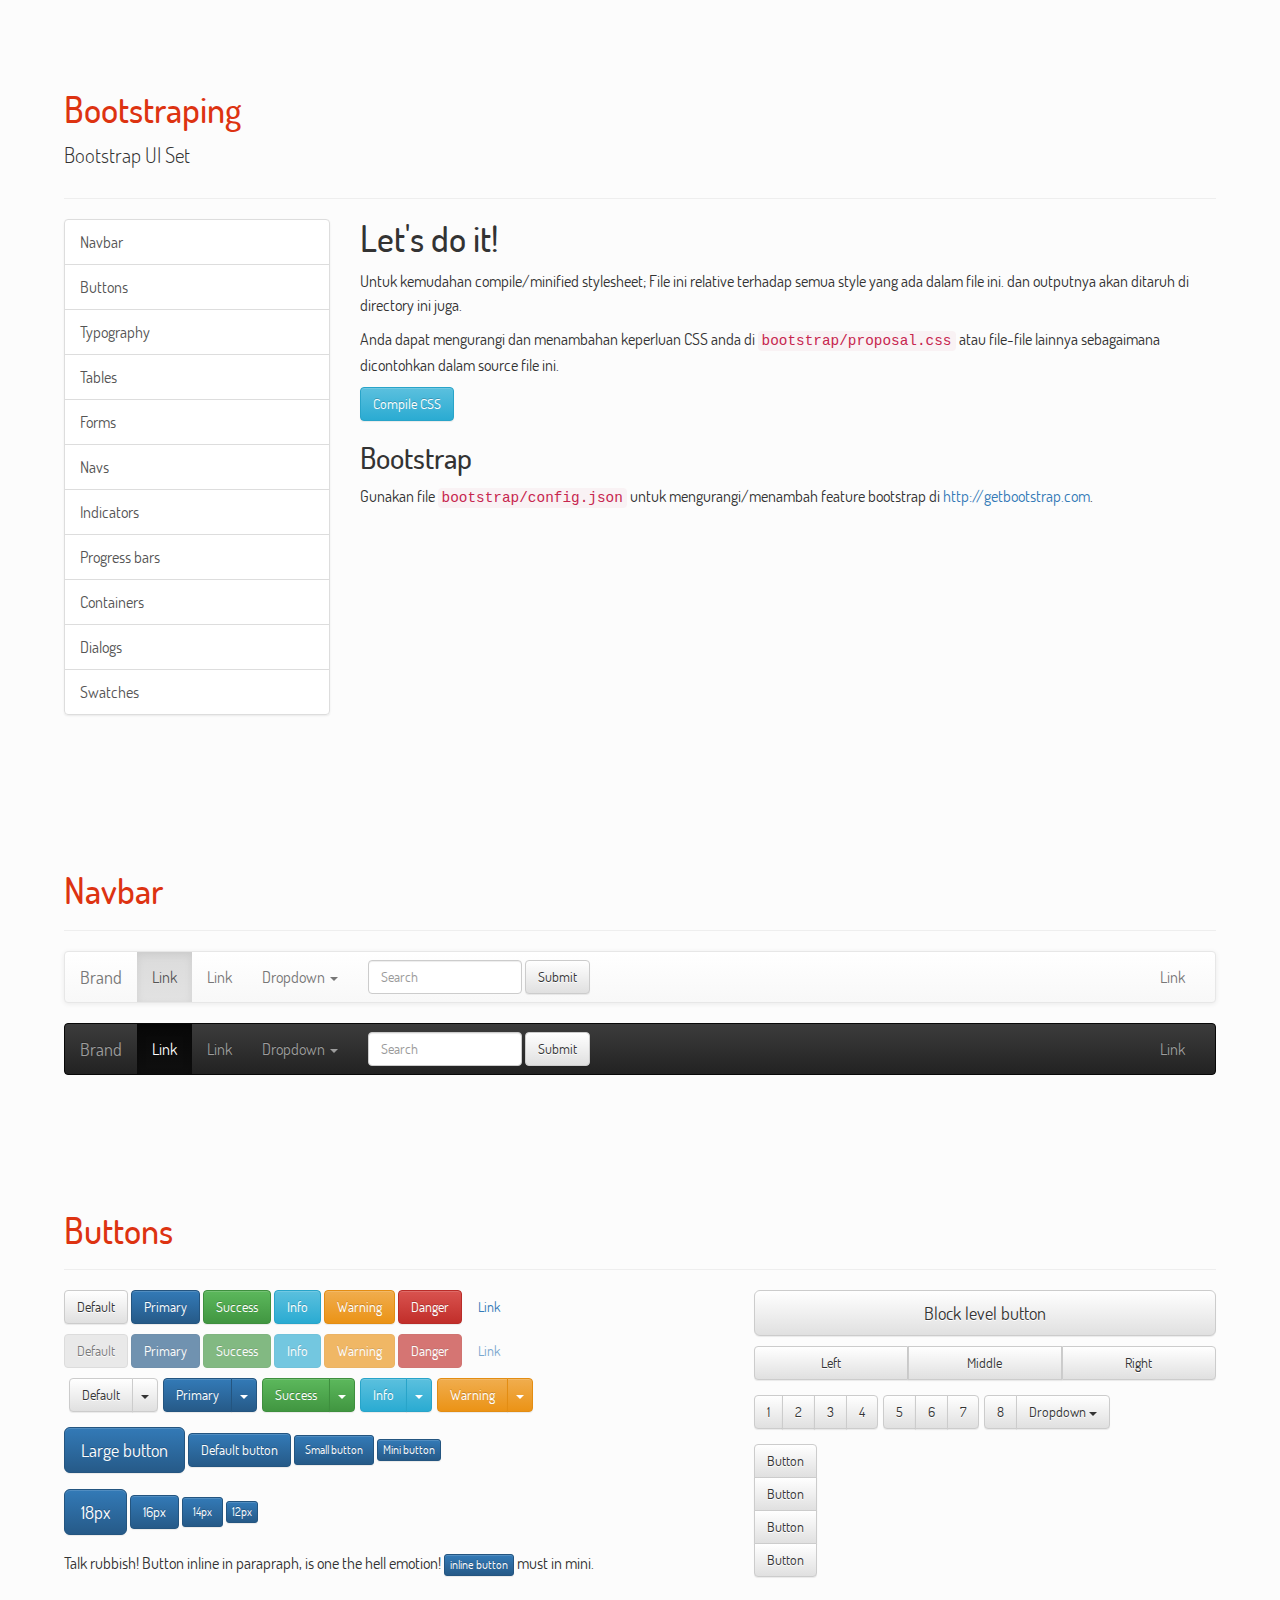
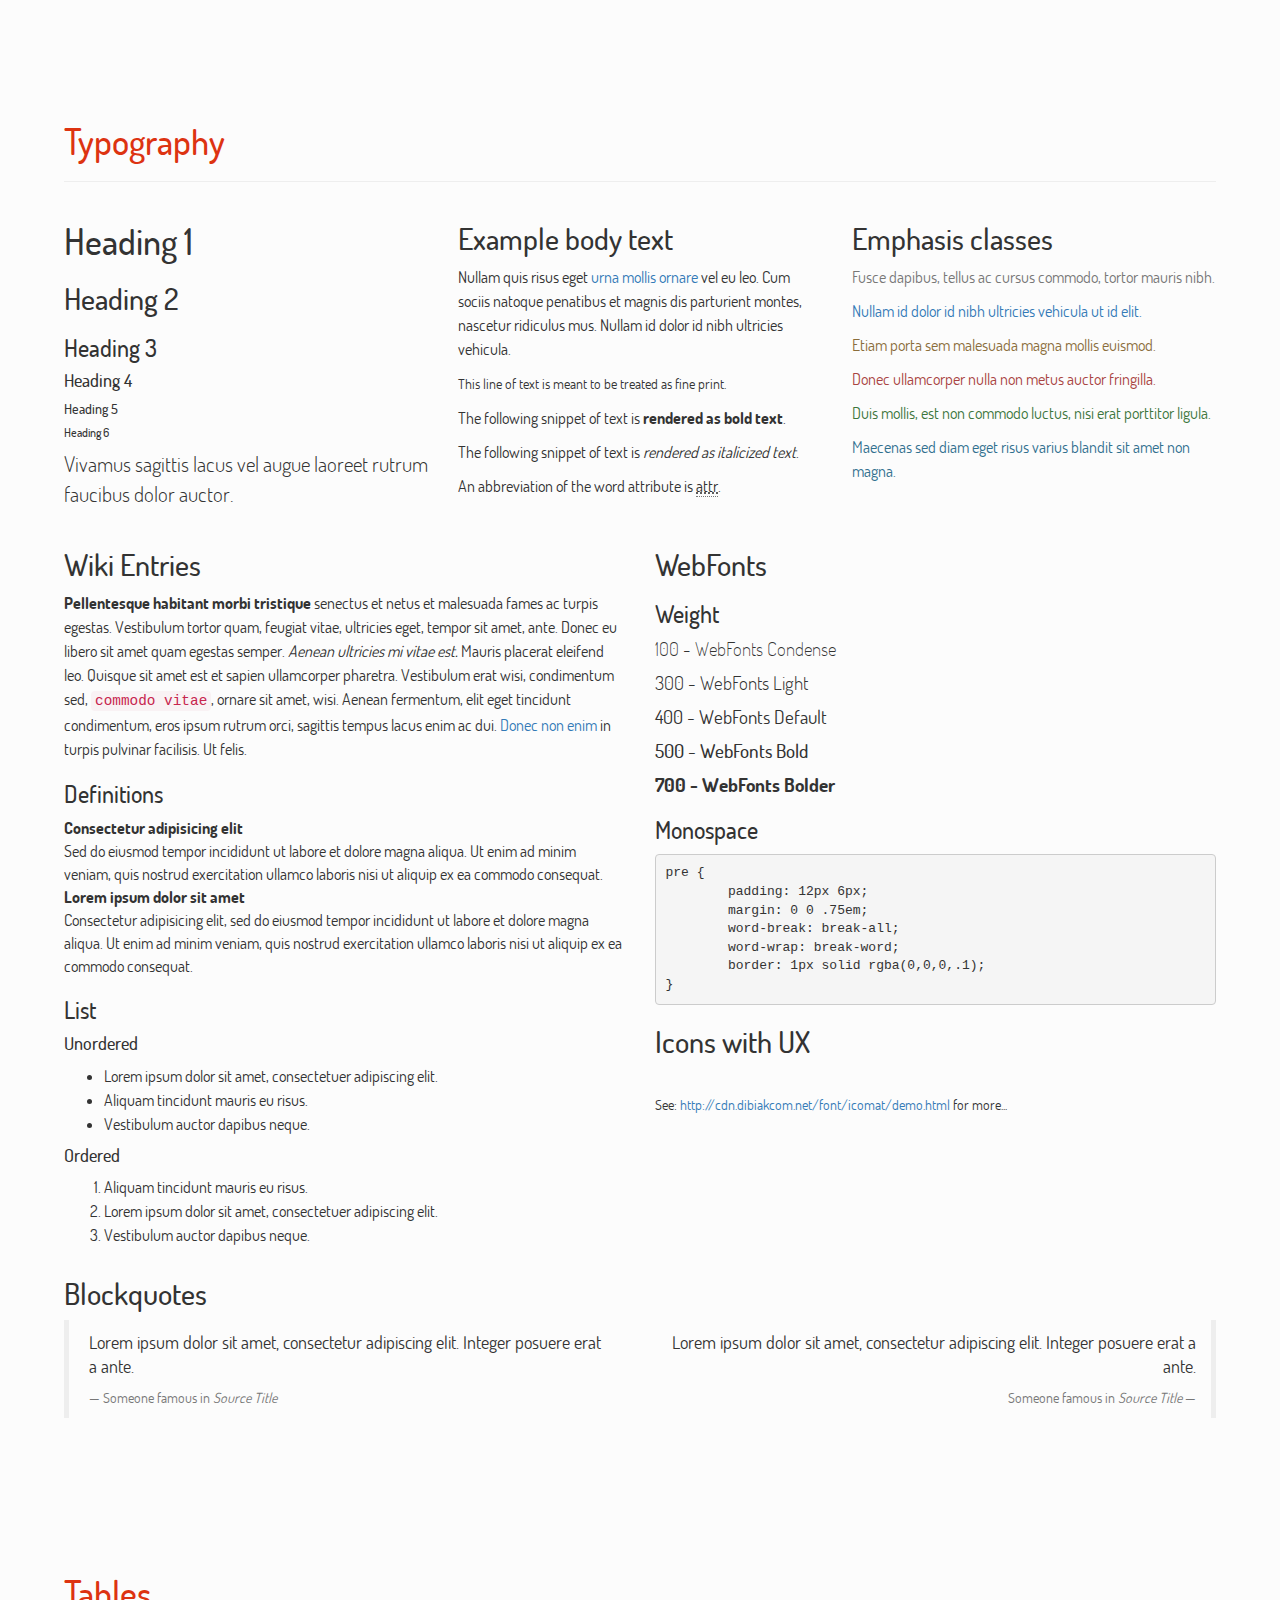
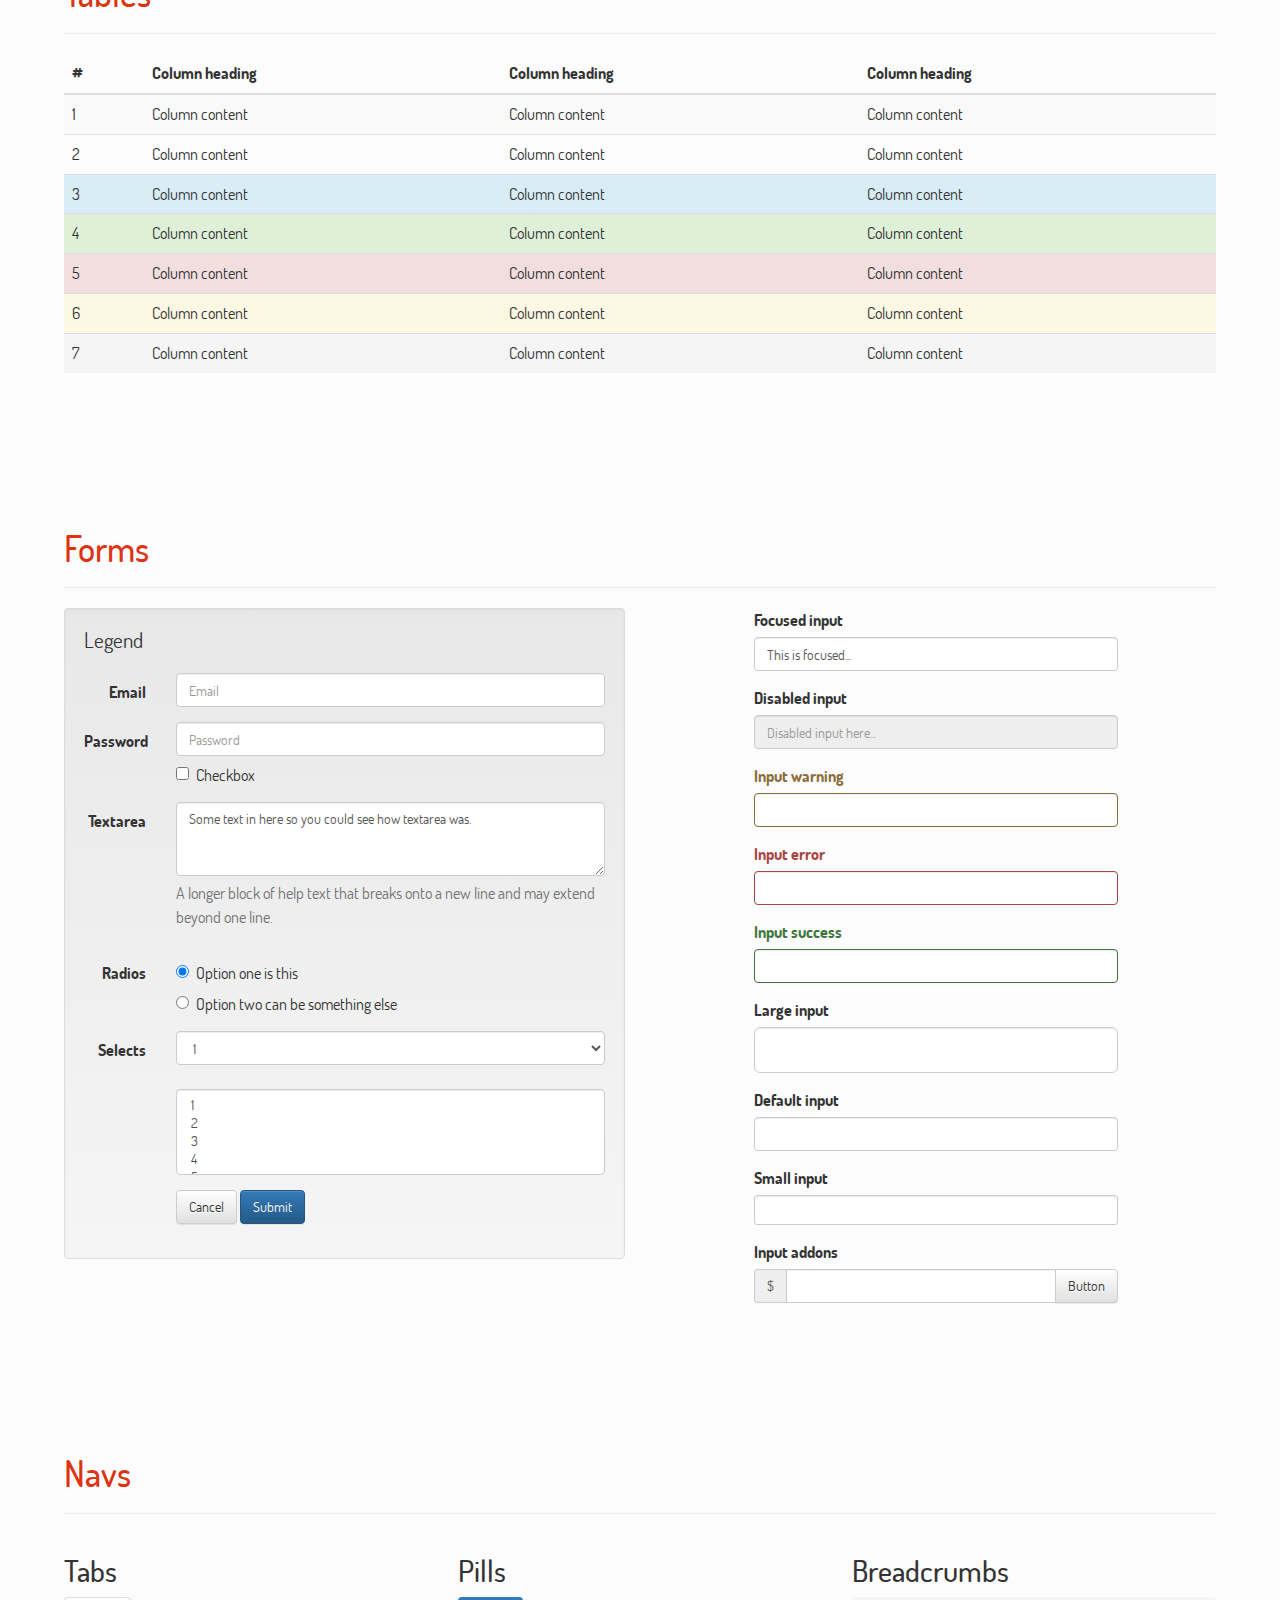
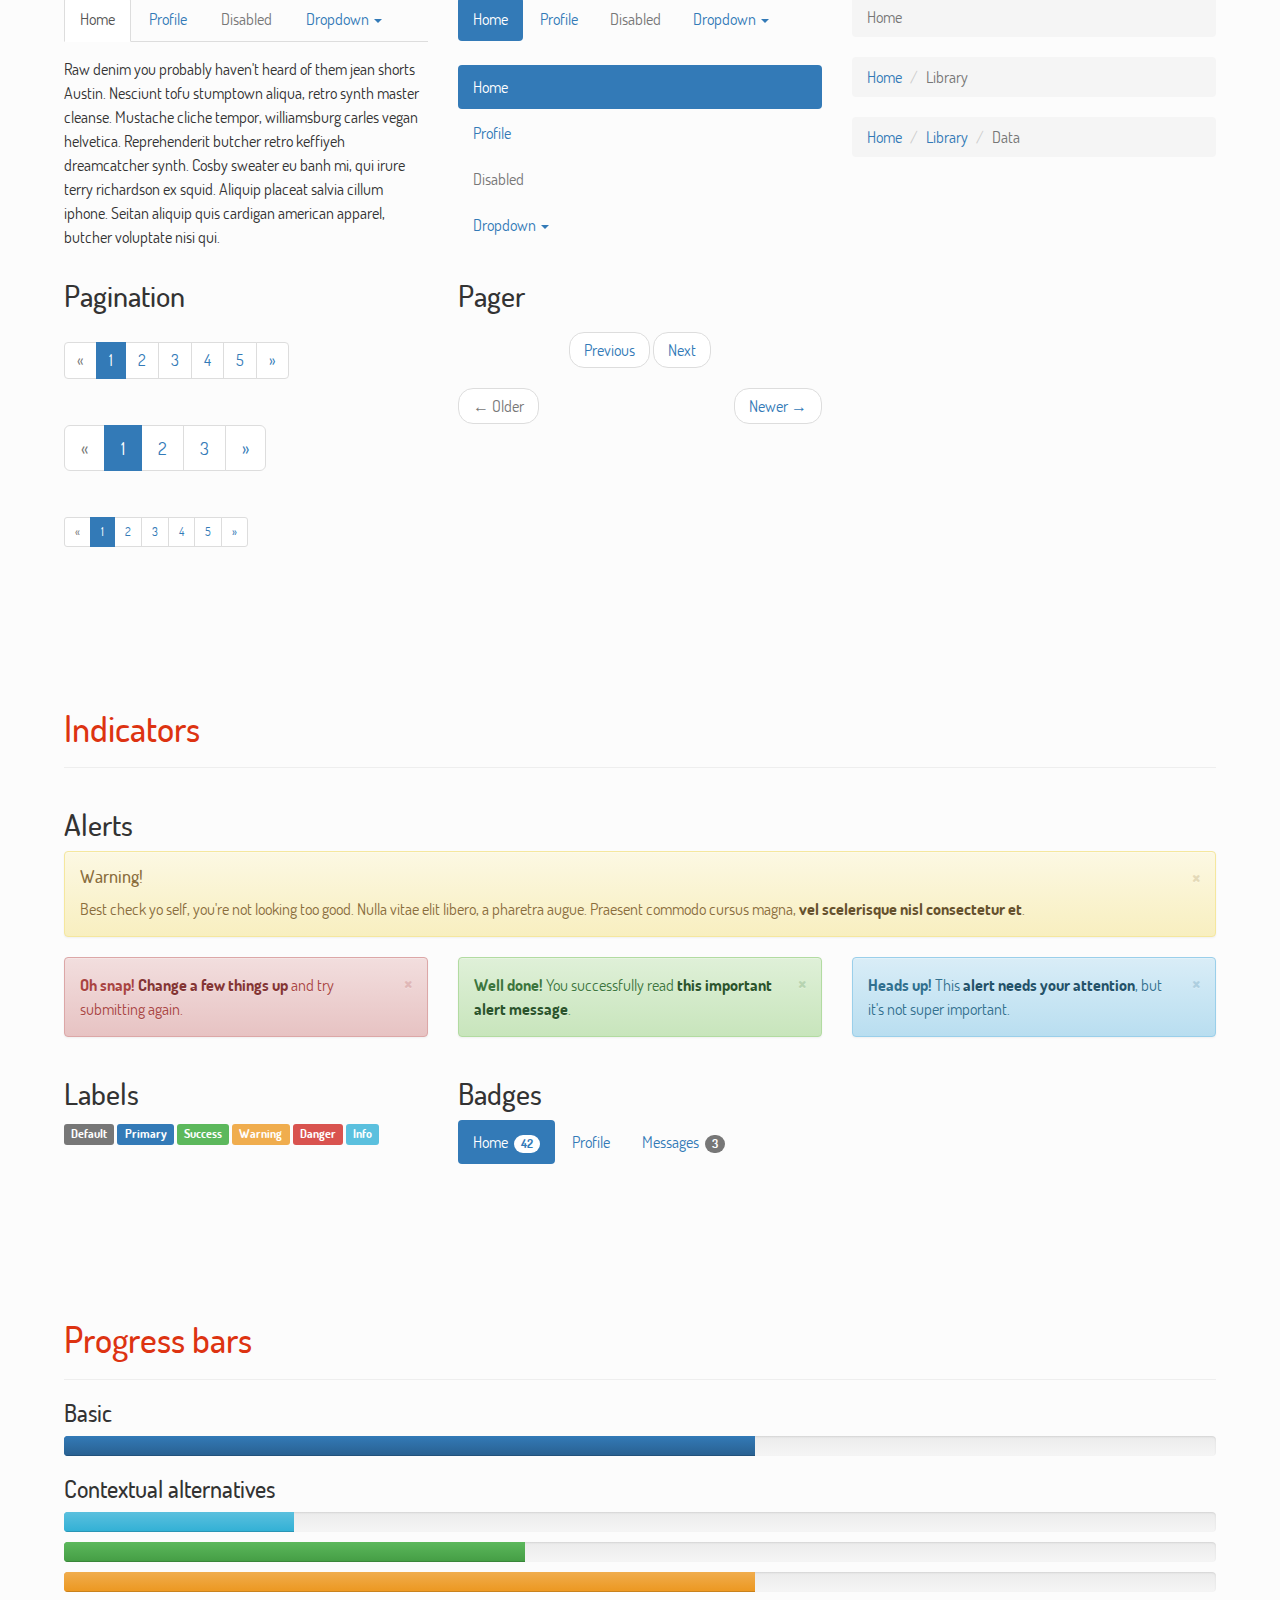
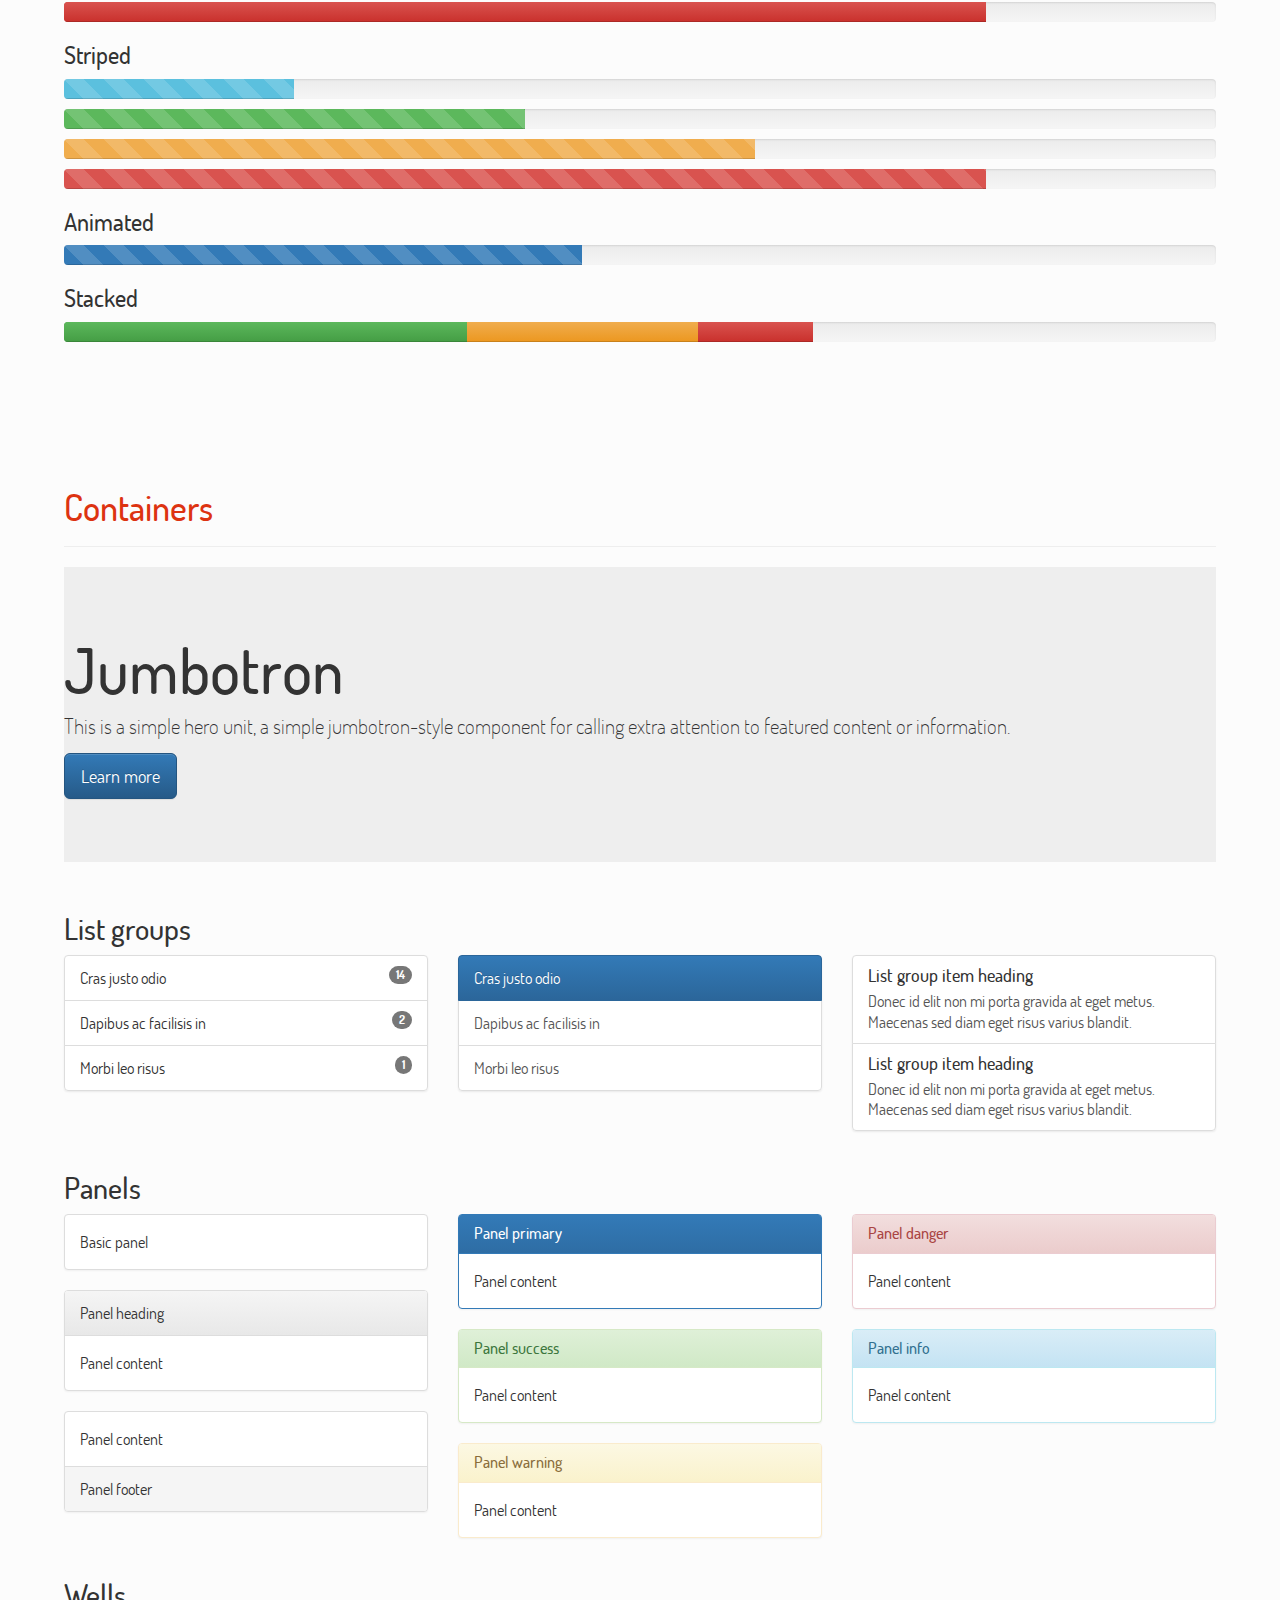
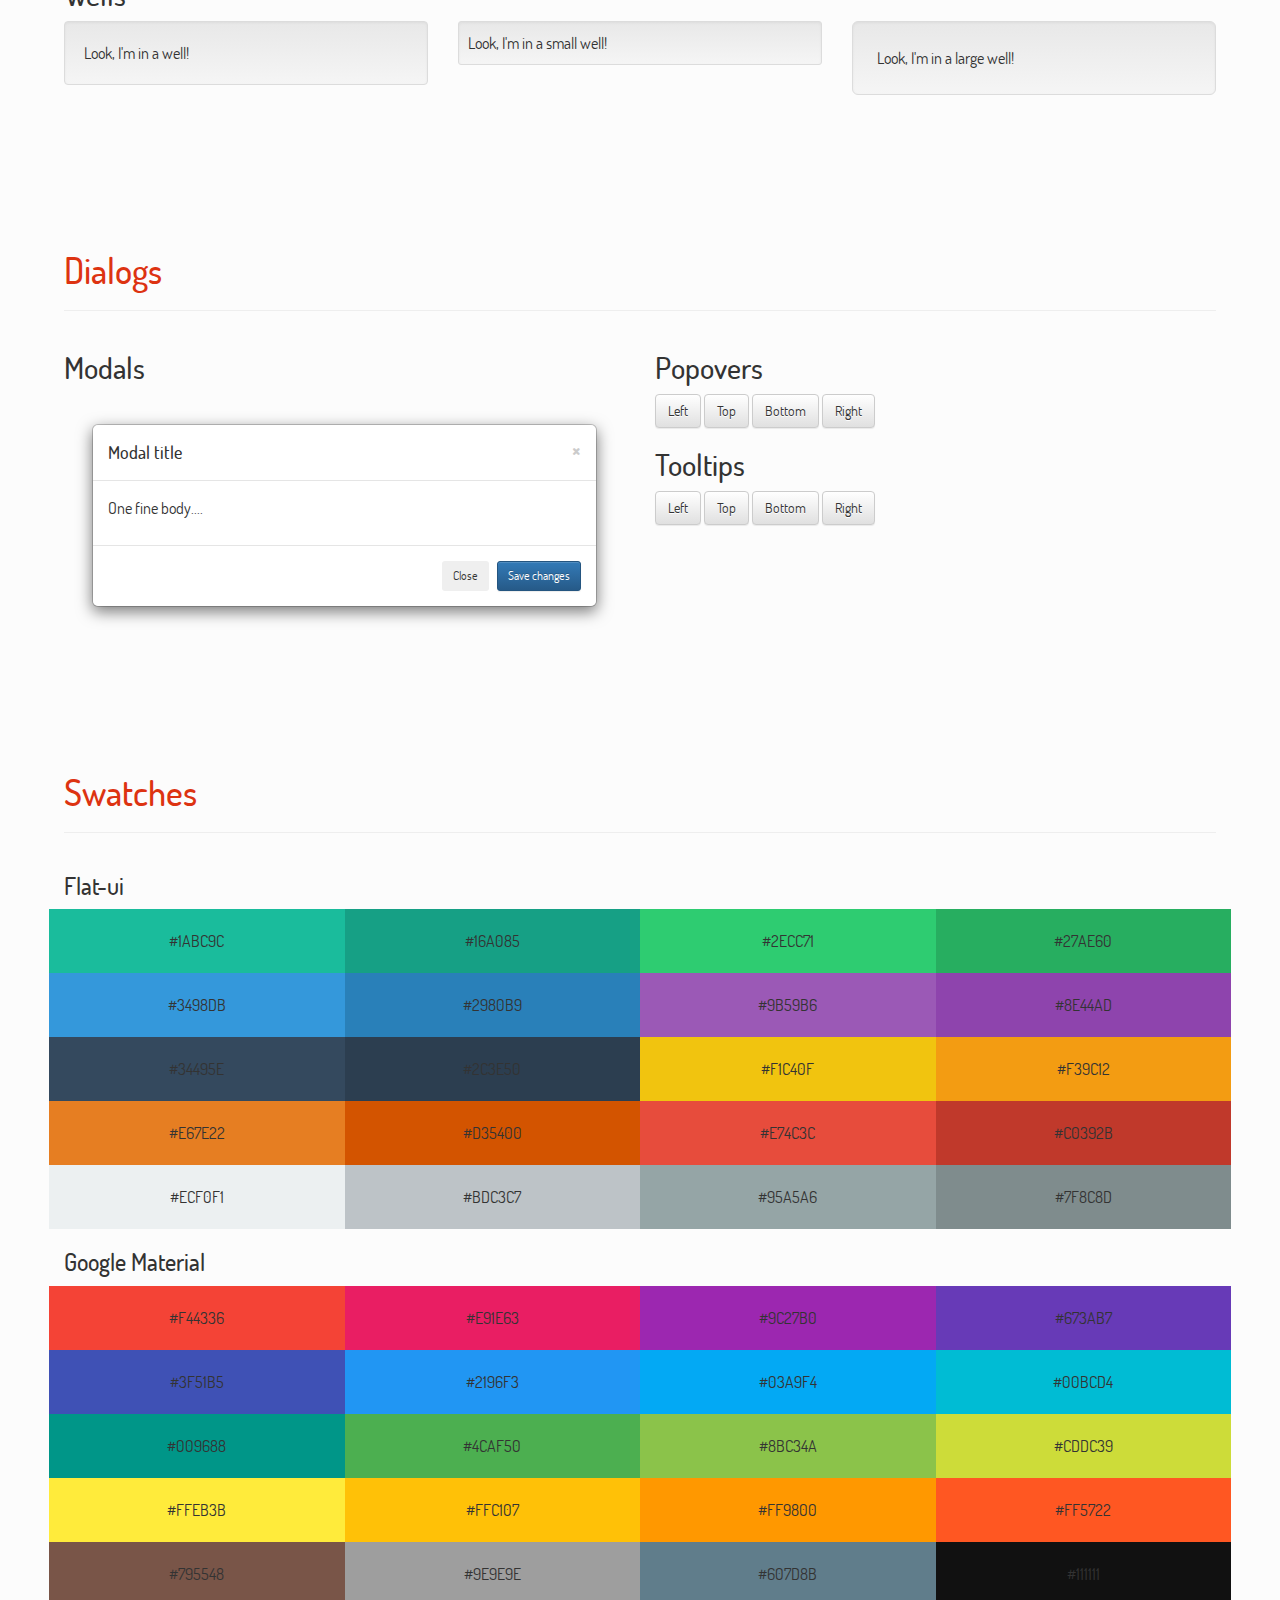
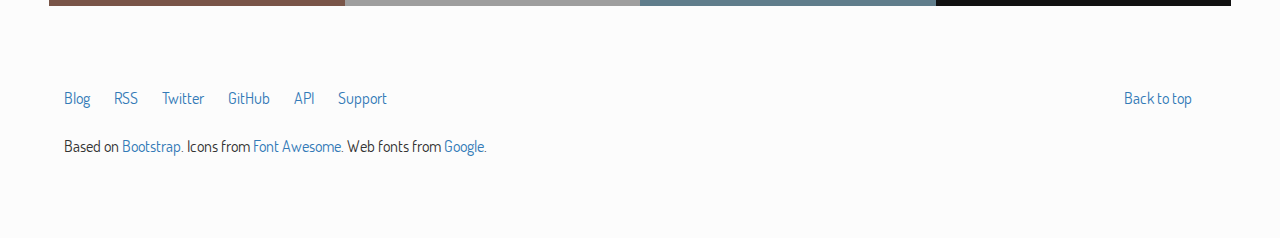
<file: tacoen/bootstrap.html>
<!DOCTYPE html>
<html lang="en">
<head>
<meta charset="utf-8">
<title>Bootstrapkan!</title>
<meta name="viewport" content="width=device-width, initial-scale=1">
<meta http-equiv="X-UA-Compatible" content="IE=edge" />
<meta http-equiv='X-UA-Compatible' content='IE=edge' />
<meta name='viewport' content='width=device-width, initial-scale=1.0, minimum-scale=1.0'>
<script type='text/javascript' src='https://code.jquery.com/jquery-2.2.1.min.js'></script>
<script type='text/javascript' src='bootstrap/js/bootstrap.min.js'></script>
<link rel='stylesheet' type='text/css' media='all' data-comp='1' href='dosis-style.css'/>
<link rel='stylesheet' type='text/css' media='all' data-comp='1' href='fa-style.css'/>
<link rel='stylesheet' type='text/css' media='all' data-comp='1' href='bootstrap/css/bootstrap.css'/>
<link rel='stylesheet' type='text/css' media='all' data-comp='1' href='bootstrap/css/bootstrap-theme.css'/>
<link rel='stylesheet' type='text/css' media='all' data-comp='1' href='bootstrap/proposal.css'/>
<link rel='stylesheet' type='text/css' media='all' data-comp='-1' href='bootstrap/bsw/bswatch.css'/>
</head>
<body style='background:#fcfcfc'>

<div style='width:90%; margin: 0 auto;'>
<div id="banner">
<div class="page-header noborder">
<h1>Bootstraping</h1>
<p class="lead">Bootstrap UI Set</p>
</div>

<div class="row">
<div class="col-lg-3 col-md-3 col-sm-4">
<div class="list-group table-of-contents">
<a class="list-group-item" href="#navbar">Navbar</a>
<a class="list-group-item" href="#buttons">Buttons</a>
<a class="list-group-item" href="#typography">Typography</a>
<a class="list-group-item" href="#tables">Tables</a>
<a class="list-group-item" href="#forms">Forms</a>
<a class="list-group-item" href="#navs">Navs</a>
<a class="list-group-item" href="#indicators">Indicators</a>
<a class="list-group-item" href="#progress-bars">Progress bars</a>
<a class="list-group-item" href="#containers">Containers</a>
<a class="list-group-item" href="#dialogs">Dialogs</a>
<a class="list-group-item" href="#swatches">Swatches</a>
</div>
</div>

<div class="col-lg-9 col-md-9 col-sm-9">

<h1 class='first'>Let's do it!</h1>

<p>Untuk kemudahan compile/minified stylesheet; File ini relative terhadap semua style yang ada dalam file ini. dan outputnya akan ditaruh di directory ini juga.</p> 

<p>Anda dapat mengurangi dan menambahan keperluan CSS anda di <code>bootstrap/proposal.css</code> atau file-file lainnya sebagaimana dicontohkan dalam source file ini.</p> 

<button type="button" class="btn btn-info" data-toggle="modal" data-target="#comp_dialog" onclick='compile_modal()'>Compile CSS</button>

<h2>Bootstrap</h2>
<p>Gunakan file <a href='bootstrap/config.json'><code>bootstrap/config.json</code></a> untuk mengurangi/menambah feature bootstrap di <a href='http://getbootstrap.com'>http://getbootstrap.com</a>.</p>


</div>
</div>
<!-- Navbar
================================================== -->
<div class="bs-docs-section clearfix">
<div class="row">
<div class="col-lg-12">
<div class="page-header">
<h1 id="navbar">Navbar</h1>
</div>
<div class="bs-component">
<nav class="navbar navbar-default">
<div class="container-fluid">
<div class="navbar-header">
<button type="button" class="navbar-toggle collapsed" data-toggle="collapse" data-target="#bs-example-navbar-collapse-1">
<span class="sr-only">Toggle navigation</span>
<span class="icon-bar"></span>
<span class="icon-bar"></span>
<span class="icon-bar"></span>
</button>
<a class="navbar-brand" href="#">Brand</a>
</div>
<div class="collapse navbar-collapse" id="bs-example-navbar-collapse-1">
<ul class="nav navbar-nav">
<li class="active"><a href="#">Link <span class="sr-only">(current)</span></a></li>
<li><a href="#">Link</a></li>
<li class="dropdown">
<a href="#" class="dropdown-toggle" data-toggle="dropdown" role="button" aria-expanded="false">Dropdown <span class="caret"></span></a>
<ul class="dropdown-menu" role="menu">
<li><a href="#">Action</a></li>
<li><a href="#">Another action</a></li>
<li><a href="#">Something else here</a></li>
<li class="divider"></li>
<li><a href="#">Separated link</a></li>
<li class="divider"></li>
<li><a href="#">One more separated link</a></li>
</ul>
</li>
</ul>
<form class="navbar-form navbar-left" role="search">
<div class="form-group">
<input type="text" class="form-control" placeholder="Search">
</div>
<button type="submit" class="btn btn-default">Submit</button>
</form>
<ul class="nav navbar-nav navbar-right">
<li><a href="#">Link</a></li>
</ul>
</div>
</div>
</nav>
</div>
<div class="bs-component">
<nav class="navbar navbar-inverse">
<div class="container-fluid">
<div class="navbar-header">
<button type="button" class="navbar-toggle collapsed" data-toggle="collapse" data-target="#bs-example-navbar-collapse-2">
<span class="sr-only">Toggle navigation</span>
<span class="icon-bar"></span>
<span class="icon-bar"></span>
<span class="icon-bar"></span>
</button>
<a class="navbar-brand" href="#">Brand</a>
</div>
<div class="collapse navbar-collapse" id="bs-example-navbar-collapse-2">
<ul class="nav navbar-nav">
<li class="active"><a href="#">Link <span class="sr-only">(current)</span></a></li>
<li><a href="#">Link</a></li>
<li class="dropdown">
<a href="#" class="dropdown-toggle" data-toggle="dropdown" role="button" aria-expanded="false">Dropdown <span class="caret"></span></a>
<ul class="dropdown-menu" role="menu">
<li><a href="#">Action</a></li>
<li><a href="#">Another action</a></li>
<li><a href="#">Something else here</a></li>
<li class="divider"></li>
<li><a href="#">Separated link</a></li>
<li class="divider"></li>
<li><a href="#">One more separated link</a></li>
</ul>
</li>
</ul>
<form class="navbar-form navbar-left" role="search">
<div class="form-group">
<input type="text" class="form-control" placeholder="Search">
</div>
<button type="submit" class="btn btn-default">Submit</button>
</form>
<ul class="nav navbar-nav navbar-right">
<li><a href="#">Link</a></li>
</ul>
</div>
</div>
</nav>
</div><!-- /example -->
</div>
</div>
</div>
<!-- Buttons
================================================== -->
<div class="bs-docs-section">
<div class="page-header">
<div class="row">
<div class="col-lg-12">
<h1 id="buttons">Buttons</h1>
</div>
</div>
</div>
<div class="row">
<div class="col-lg-7">
<p class="bs-component">
<a href="#" class="btn btn-default">Default</a>
<a href="#" class="btn btn-primary">Primary</a>
<a href="#" class="btn btn-success">Success</a>
<a href="#" class="btn btn-info">Info</a>
<a href="#" class="btn btn-warning">Warning</a>
<a href="#" class="btn btn-danger">Danger</a>
<a href="#" class="btn btn-link">Link</a>
</p>
<p class="bs-component">
<a href="#" class="btn btn-default disabled">Default</a>
<a href="#" class="btn btn-primary disabled">Primary</a>
<a href="#" class="btn btn-success disabled">Success</a>
<a href="#" class="btn btn-info disabled">Info</a>
<a href="#" class="btn btn-warning disabled">Warning</a>
<a href="#" class="btn btn-danger disabled">Danger</a>
<a href="#" class="btn btn-link disabled">Link</a>
</p>
<div style="margin-bottom: 15px;">
<div class="btn-toolbar bs-component" style="margin: 0;">
<div class="btn-group">
<a href="#" class="btn btn-default">Default</a>
<a href="#" class="btn btn-default dropdown-toggle" data-toggle="dropdown"><span class="caret"></span></a>
<ul class="dropdown-menu">
<li><a href="#">Action</a></li>
<li><a href="#">Another action</a></li>
<li><a href="#">Something else here</a></li>
<li class="divider"></li>
<li><a href="#">Separated link</a></li>
</ul>
</div>
<div class="btn-group">
<a href="#" class="btn btn-primary">Primary</a>
<a href="#" class="btn btn-primary dropdown-toggle" data-toggle="dropdown"><span class="caret"></span></a>
<ul class="dropdown-menu">
<li><a href="#">Action</a></li>
<li><a href="#">Another action</a></li>
<li><a href="#">Something else here</a></li>
<li class="divider"></li>
<li><a href="#">Separated link</a></li>
</ul>
</div>
<div class="btn-group">
<a href="#" class="btn btn-success">Success</a>
<a href="#" class="btn btn-success dropdown-toggle" data-toggle="dropdown"><span class="caret"></span></a>
<ul class="dropdown-menu">
<li><a href="#">Action</a></li>
<li><a href="#">Another action</a></li>
<li><a href="#">Something else here</a></li>
<li class="divider"></li>
<li><a href="#">Separated link</a></li>
</ul>
</div>
<div class="btn-group">
<a href="#" class="btn btn-info">Info</a>
<a href="#" class="btn btn-info dropdown-toggle" data-toggle="dropdown"><span class="caret"></span></a>
<ul class="dropdown-menu">
<li><a href="#">Action</a></li>
<li><a href="#">Another action</a></li>
<li><a href="#">Something else here</a></li>
<li class="divider"></li>
<li><a href="#">Separated link</a></li>
</ul>
</div>
<div class="btn-group">
<a href="#" class="btn btn-warning">Warning</a>
<a href="#" class="btn btn-warning dropdown-toggle" data-toggle="dropdown"><span class="caret"></span></a>
<ul class="dropdown-menu">
<li><a href="#">Action</a></li>
<li><a href="#">Another action</a></li>
<li><a href="#">Something else here</a></li>
<li class="divider"></li>
<li><a href="#">Separated link</a></li>
</ul>
</div>
</div>
</div>

<div class="bs-component">
	<a href="#" class="btn btn-primary btn-lg">Large button</a>
	<a href="#" class="btn btn-primary">Default button</a>
	<a href="#" class="btn btn-primary btn-sm">Small button</a>
	<a href="#" class="btn btn-primary btn-xs">Mini button</a>
</div>

<p class="bs-component" style='margin-top:1em;'>
	<a href="#" class="btn btn-primary btn-lg">18px</a>
	<a href="#" class="btn btn-primary">16px</a>
	<a href="#" class="btn btn-primary btn-sm">14px</a>
	<a href="#" class="btn btn-primary btn-xs">12px</a>
</p>

<p style='margin-top:1em;'>Talk rubbish! Button inline in parapraph, is one the hell emotion! <a href="#" class="btn btn-primary btn-xs">inline button</a> must in mini.</p>

</div>
<div class="col-lg-5">
<p class="bs-component">
<a href="#" class="btn btn-default btn-lg btn-block">Block level button</a>
</p>
<div class="bs-component" style="margin-bottom: 15px;">
<div class="btn-group btn-group-justified">
<a href="#" class="btn btn-default">Left</a>
<a href="#" class="btn btn-default">Middle</a>
<a href="#" class="btn btn-default">Right</a>
</div>
</div>
<div class="bs-component" style="margin-bottom: 15px;">
<div class="btn-toolbar">
<div class="btn-group">
<a href="#" class="btn btn-default">1</a>
<a href="#" class="btn btn-default">2</a>
<a href="#" class="btn btn-default">3</a>
<a href="#" class="btn btn-default">4</a>
</div>
<div class="btn-group">
<a href="#" class="btn btn-default">5</a>
<a href="#" class="btn btn-default">6</a>
<a href="#" class="btn btn-default">7</a>
</div>
<div class="btn-group">
<a href="#" class="btn btn-default">8</a>
<div class="btn-group">
<a href="#" class="btn btn-default dropdown-toggle" data-toggle="dropdown">
Dropdown
<span class="caret"></span>
</a>
<ul class="dropdown-menu">
<li><a href="#">Dropdown link</a></li>
<li><a href="#">Dropdown link</a></li>
<li><a href="#">Dropdown link</a></li>
</ul>
</div>
</div>
</div>
</div>
<div class="bs-component">
<div class="btn-group-vertical">
<a href="#" class="btn btn-default">Button</a>
<a href="#" class="btn btn-default">Button</a>
<a href="#" class="btn btn-default">Button</a>
<a href="#" class="btn btn-default">Button</a>
</div>
</div>
</div>
</div>
</div>
<!-- Typography
================================================== -->
<div class="bs-docs-section">
<div class="row">
<div class="col-lg-12">
<div class="page-header">
<h1 id="typography">Typography</h1>
</div>
</div>
</div>
<!-- Headings -->
<div class="row">
<div class="col-lg-4">
<div class="bs-component">
<h1>Heading 1</h1>
<h2>Heading 2</h2>
<h3>Heading 3</h3>
<h4>Heading 4</h4>
<h5>Heading 5</h5>
<h6>Heading 6</h6>
<p class="lead">Vivamus sagittis lacus vel augue laoreet rutrum faucibus dolor auctor.</p>
</div>
</div>
<div class="col-lg-4">
<div class="bs-component">
<h2>Example body text</h2>
<p>Nullam quis risus eget <a href="#">urna mollis ornare</a> vel eu leo. Cum sociis natoque penatibus et magnis dis parturient montes, nascetur ridiculus mus. Nullam id dolor id nibh ultricies vehicula.</p>
<p><small>This line of text is meant to be treated as fine print.</small></p>
<p>The following snippet of text is <strong>rendered as bold text</strong>.</p>
<p>The following snippet of text is <em>rendered as italicized text</em>.</p>
<p>An abbreviation of the word attribute is <abbr title="attribute">attr</abbr>.</p>
</div>
</div>
<div class="col-lg-4">
<div class="bs-component">
<h2>Emphasis classes</h2>
<p class="text-muted">Fusce dapibus, tellus ac cursus commodo, tortor mauris nibh.</p>
<p class="text-primary">Nullam id dolor id nibh ultricies vehicula ut id elit.</p>
<p class="text-warning">Etiam porta sem malesuada magna mollis euismod.</p>
<p class="text-danger">Donec ullamcorper nulla non metus auctor fringilla.</p>
<p class="text-success">Duis mollis, est non commodo luctus, nisi erat porttitor ligula.</p>
<p class="text-info">Maecenas sed diam eget risus varius blandit sit amet non magna.</p>
</div>
</div>
</div>

<div class="row">
<div class="col-md-6">
<h2>Wiki Entries</h2>
<p><strong>Pellentesque habitant morbi tristique</strong> senectus et netus et malesuada fames ac turpis egestas. Vestibulum tortor quam, feugiat vitae, ultricies eget, tempor sit amet, ante. Donec eu libero sit amet quam egestas semper. <em>Aenean ultricies mi vitae est.</em> Mauris placerat eleifend leo. Quisque sit amet est et sapien ullamcorper pharetra. Vestibulum erat wisi, condimentum sed, <code>commodo vitae</code>, ornare sit amet, wisi. Aenean fermentum, elit eget tincidunt condimentum, eros ipsum rutrum orci, sagittis tempus lacus enim ac dui. <a href="#">Donec non enim</a> in turpis pulvinar facilisis. Ut felis.</p>
<h3>Definitions</h3>
<div class="bs-component"><dl>
<dt>Consectetur adipisicing elit</dt>
<dd>Sed do eiusmod tempor incididunt ut labore et dolore magna
aliqua. Ut enim ad minim veniam, quis nostrud exercitation ullamco laboris nisi ut aliquip ex ea
commodo consequat.</dd>
<dt>Lorem ipsum dolor sit amet</dt>
<dd>Consectetur adipisicing elit, sed do eiusmod tempor incididunt ut labore et dolore magna
aliqua. Ut enim ad minim veniam, quis nostrud exercitation ullamco laboris nisi ut aliquip ex ea
commodo consequat.</dd>
</dl></div>
<div class="bs-component">
<h3 class="sep"><span>List</span></h3>
<h4>Unordered</h4>
<ul>
<li>Lorem ipsum dolor sit amet, consectetuer adipiscing elit.</li>
<li>Aliquam tincidunt mauris eu risus.</li>
<li>Vestibulum auctor dapibus neque.</li>
</ul>
<h4>Ordered</h4>
<ol>
<li>Aliquam tincidunt mauris eu risus.</li>
<li>Lorem ipsum dolor sit amet, consectetuer adipiscing elit.</li>
<li>Vestibulum auctor dapibus neque.</li>
</ol>
</div>
</div>

<div class="col-md-6">
<h2>WebFonts</h2>

<h3 class='sep'><span>Weight</span></h3>
<p style='font-weight:100;font-size:1.2em'>100 - WebFonts Condense</p>
<p style='font-weight:300;font-size:1.2em'>300 - WebFonts Light</p>
<p style='font-weight:400;font-size:1.2em'>400 - WebFonts Default</p>
<p style='font-weight:500;font-size:1.2em'>500 - WebFonts Bold</p>
<p style='font-weight:700;font-size:1.2em'>700 - WebFonts Bolder</p>

<h3 class='sep'><span>Monospace</span></h3>
<pre>pre {
	padding: 12px 6px;
	margin: 0 0 .75em;
	word-break: break-all;
	word-wrap: break-word;
	border: 1px solid rgba(0,0,0,.1);
}</pre>

<h2>Icons with UX</h2>

<span class="btn btn-link"><i class='ux_2x icm-arrow-repeat-outline'></i></span>
<span class="btn btn-link"><i class='ux_2x icm-vpn_lock'></i></span>
<span class="btn btn-link"><i class='ux_2x icm-messages'></i></span>
<span class="btn btn-link"><i class='ux_2x icm-local_mall'></i></span>
<span class="btn btn-link"><i class='ux_2x icm-filter_drama'></i></span>
<span class="btn btn-link"><i class='ux_2x icm-security'></i></span>
<span class="btn btn-link"><i class='ux_2x ux_flip-vertical icm-supervisor_account'></i></span>
<span class="btn btn-link"><i class='ux_2x ux_spin icm-hourglass_empty'></i></span>


<p><small>See: <a href='http://cdn.dibiakcom.net/font/icomat/demo.html'>http://cdn.dibiakcom.net/font/icomat/demo.html</a> for more...</small></p>

</div>
</div>

<!-- Blockquotes -->
<div class="row">
<div class="col-lg-12">
<h2 id="type-blockquotes">Blockquotes</h2>
</div>
</div>
<div class="row">
<div class="col-lg-6">
<div class="bs-component">
<blockquote>
<p>Lorem ipsum dolor sit amet, consectetur adipiscing elit. Integer posuere erat a ante.</p>
<small>Someone famous in <cite title="Source Title">Source Title</cite></small>
</blockquote>
</div>
</div>
<div class="col-lg-6">
<div class="bs-component">
<blockquote class="blockquote-reverse">
<p>Lorem ipsum dolor sit amet, consectetur adipiscing elit. Integer posuere erat a ante.</p>
<small>Someone famous in <cite title="Source Title">Source Title</cite></small>
</blockquote>
</div>
</div>
</div>





<!-- Tables
================================================== -->
<div class="bs-docs-section">
<div class="row">
<div class="col-lg-12">
<div class="page-header">
<h1 id="tables">Tables</h1>
</div>
<div class="bs-component">
<table class="table table-striped table-hover ">
<thead>
<tr>
<th>#</th>
<th>Column heading</th>
<th>Column heading</th>
<th>Column heading</th>
</tr>
</thead>
<tbody>
<tr>
<td>1</td>
<td>Column content</td>
<td>Column content</td>
<td>Column content</td>
</tr>
<tr>
<td>2</td>
<td>Column content</td>
<td>Column content</td>
<td>Column content</td>
</tr>
<tr class="info">
<td>3</td>
<td>Column content</td>
<td>Column content</td>
<td>Column content</td>
</tr>
<tr class="success">
<td>4</td>
<td>Column content</td>
<td>Column content</td>
<td>Column content</td>
</tr>
<tr class="danger">
<td>5</td>
<td>Column content</td>
<td>Column content</td>
<td>Column content</td>
</tr>
<tr class="warning">
<td>6</td>
<td>Column content</td>
<td>Column content</td>
<td>Column content</td>
</tr>
<tr class="active">
<td>7</td>
<td>Column content</td>
<td>Column content</td>
<td>Column content</td>
</tr>
</tbody>
</table>
</div><!-- /example -->
</div>
</div>
</div>
<!-- Forms
================================================== -->
<div class="bs-docs-section">
<div class="row">
<div class="col-lg-12">
<div class="page-header">
<h1 id="forms">Forms</h1>
</div>
</div>
</div>
<div class="row">
<div class="col-lg-6">
<div class="well bs-component">
<form class="form-horizontal">
<fieldset>
<legend>Legend</legend>
<div class="form-group">
<label for="inputEmail" class="col-lg-2 control-label">Email</label>
<div class="col-lg-10">
<input type="text" class="form-control" id="inputEmail" placeholder="Email">
</div>
</div>
<div class="form-group">
<label for="inputPassword" class="col-lg-2 control-label">Password</label>
<div class="col-lg-10">
<input type="password" class="form-control" id="inputPassword" placeholder="Password">
<div class="checkbox">
<label>
<input type="checkbox"> Checkbox
</label>
</div>
</div>
</div>
<div class="form-group">
<label for="textArea" class="col-lg-2 control-label">Textarea</label>
<div class="col-lg-10">
<textarea class="form-control" rows="3" id="textArea">Some text in here so you could see how textarea was.</textarea>
<span class="help-block">A longer block of help text that breaks onto a new line and may extend beyond one line.</span>
</div>
</div>
<div class="form-group">
<label class="col-lg-2 control-label">Radios</label>
<div class="col-lg-10">
<div class="radio">
<label>
<input type="radio" name="optionsRadios" id="optionsRadios1" value="option1" checked="">
Option one is this
</label>
</div>
<div class="radio">
<label>
<input type="radio" name="optionsRadios" id="optionsRadios2" value="option2">
Option two can be something else
</label>
</div>
</div>
</div>
<div class="form-group">
<label for="select" class="col-lg-2 control-label">Selects</label>
<div class="col-lg-10">
<select class="form-control" id="select">
<option>1</option>
<option>2</option>
<option>3</option>
<option>4</option>
<option>5</option>
</select>
<br>
<select multiple="" class="form-control">
<option>1</option>
<option>2</option>
<option>3</option>
<option>4</option>
<option>5</option>
</select>
</div>
</div>
<div class="form-group">
<div class="col-lg-10 col-lg-offset-2">
<button type="reset" class="btn btn-default">Cancel</button>
<button type="submit" class="btn btn-primary">Submit</button>
</div>
</div>
</fieldset>
</form>
</div>
</div>
<div class="col-lg-4 col-lg-offset-1">
<form class="bs-component">
<div class="form-group">
<label class="control-label" for="focusedInput">Focused input</label>
<input class="form-control" id="focusedInput" type="text" value="This is focused...">
</div>
<div class="form-group">
<label class="control-label" for="disabledInput">Disabled input</label>
<input class="form-control" id="disabledInput" type="text" placeholder="Disabled input here..." disabled="">
</div>
<div class="form-group has-warning">
<label class="control-label" for="inputWarning">Input warning</label>
<input type="text" class="form-control" id="inputWarning">
</div>
<div class="form-group has-error">
<label class="control-label" for="inputError">Input error</label>
<input type="text" class="form-control" id="inputError">
</div>
<div class="form-group has-success">
<label class="control-label" for="inputSuccess">Input success</label>
<input type="text" class="form-control" id="inputSuccess">
</div>
<div class="form-group">
<label class="control-label" for="inputLarge">Large input</label>
<input class="form-control input-lg" type="text" id="inputLarge">
</div>
<div class="form-group">
<label class="control-label" for="inputDefault">Default input</label>
<input type="text" class="form-control" id="inputDefault">
</div>
<div class="form-group">
<label class="control-label" for="inputSmall">Small input</label>
<input class="form-control input-sm" type="text" id="inputSmall">
</div>
<div class="form-group">
<label class="control-label">Input addons</label>
<div class="input-group">
<span class="input-group-addon">$</span>
<input type="text" class="form-control">
<span class="input-group-btn">
<button class="btn btn-default" type="button">Button</button>
</span>
</div>
</div>
</form>
</div>
</div>
</div>
<!-- Navs
================================================== -->
<div class="bs-docs-section">
<div class="row">
<div class="col-lg-12">
<div class="page-header">
<h1 id="navs">Navs</h1>
</div>
</div>
</div>
<div class="row">
<div class="col-lg-4">
<h2 id="nav-tabs">Tabs</h2>
<div class="bs-component">
<ul class="nav nav-tabs">
<li class="active"><a href="#home" data-toggle="tab">Home</a></li>
<li><a href="#profile" data-toggle="tab">Profile</a></li>
<li class="disabled"><a>Disabled</a></li>
<li class="dropdown">
<a class="dropdown-toggle" data-toggle="dropdown" href="#">
Dropdown <span class="caret"></span>
</a>
<ul class="dropdown-menu">
<li><a href="#dropdown1" data-toggle="tab">Action</a></li>
<li class="divider"></li>
<li><a href="#dropdown2" data-toggle="tab">Another action</a></li>
</ul>
</li>
</ul>
<div id="myTabContent" class="tab-content">
<div class="tab-pane fade active in" id="home">
<p>Raw denim you probably haven't heard of them jean shorts Austin. Nesciunt tofu stumptown aliqua, retro synth master cleanse. Mustache cliche tempor, williamsburg carles vegan helvetica. Reprehenderit butcher retro keffiyeh dreamcatcher synth. Cosby sweater eu banh mi, qui irure terry richardson ex squid. Aliquip placeat salvia cillum iphone. Seitan aliquip quis cardigan american apparel, butcher voluptate nisi qui.</p>
</div>
<div class="tab-pane fade" id="profile">
<p>Food truck fixie locavore, accusamus mcsweeney's marfa nulla single-origin coffee squid. Exercitation +1 labore velit, blog sartorial PBR leggings next level wes anderson artisan four loko farm-to-table craft beer twee. Qui photo booth letterpress, commodo enim craft beer mlkshk aliquip jean shorts ullamco ad vinyl cillum PBR. Homo nostrud organic, assumenda labore aesthetic magna delectus mollit.</p>
</div>
<div class="tab-pane fade" id="dropdown1">
<p>Etsy mixtape wayfarers, ethical wes anderson tofu before they sold out mcsweeney's organic lomo retro fanny pack lo-fi farm-to-table readymade. Messenger bag gentrify pitchfork tattooed craft beer, iphone skateboard locavore carles etsy salvia banksy hoodie helvetica. DIY synth PBR banksy irony. Leggings gentrify squid 8-bit cred pitchfork.</p>
</div>
<div class="tab-pane fade" id="dropdown2">
<p>Trust fund seitan letterpress, keytar raw denim keffiyeh etsy art party before they sold out master cleanse gluten-free squid scenester freegan cosby sweater. Fanny pack portland seitan DIY, art party locavore wolf cliche high life echo park Austin. Cred vinyl keffiyeh DIY salvia PBR, banh mi before they sold out farm-to-table VHS viral locavore cosby sweater.</p>
</div>
</div>
</div>
</div>
<div class="col-lg-4">
<h2 id="nav-pills">Pills</h2>
<div class="bs-component">
<ul class="nav nav-pills">
<li class="active"><a href="#">Home</a></li>
<li><a href="#">Profile</a></li>
<li class="disabled"><a href="#">Disabled</a></li>
<li class="dropdown">
<a class="dropdown-toggle" data-toggle="dropdown" href="#">
Dropdown <span class="caret"></span>
</a>
<ul class="dropdown-menu">
<li><a href="#">Action</a></li>
<li><a href="#">Another action</a></li>
<li><a href="#">Something else here</a></li>
<li class="divider"></li>
<li><a href="#">Separated link</a></li>
</ul>
</li>
</ul>
</div>
<br>
<div class="bs-component">
<ul class="nav nav-pills nav-stacked">
<li class="active"><a href="#">Home</a></li>
<li><a href="#">Profile</a></li>
<li class="disabled"><a href="#">Disabled</a></li>
<li class="dropdown">
<a class="dropdown-toggle" data-toggle="dropdown" href="#">
Dropdown <span class="caret"></span>
</a>
<ul class="dropdown-menu">
<li><a href="#">Action</a></li>
<li><a href="#">Another action</a></li>
<li><a href="#">Something else here</a></li>
<li class="divider"></li>
<li><a href="#">Separated link</a></li>
</ul>
</li>
</ul>
</div>
</div>
<div class="col-lg-4">
<h2 id="nav-breadcrumbs">Breadcrumbs</h2>
<div class="bs-component">
<ul class="breadcrumb">
<li class="active">Home</li>
</ul>
<ul class="breadcrumb">
<li><a href="#">Home</a></li>
<li class="active">Library</li>
</ul>
<ul class="breadcrumb">
<li><a href="#">Home</a></li>
<li><a href="#">Library</a></li>
<li class="active">Data</li>
</ul>
</div>
</div>
</div>
<div class="row">
<div class="col-lg-4">
<h2 id="pagination">Pagination</h2>
<div class="bs-component">
<ul class="pagination">
<li class="disabled"><a href="#">&laquo;</a></li>
<li class="active"><a href="#">1</a></li>
<li><a href="#">2</a></li>
<li><a href="#">3</a></li>
<li><a href="#">4</a></li>
<li><a href="#">5</a></li>
<li><a href="#">&raquo;</a></li>
</ul>
<ul class="pagination pagination-lg">
<li class="disabled"><a href="#">&laquo;</a></li>
<li class="active"><a href="#">1</a></li>
<li><a href="#">2</a></li>
<li><a href="#">3</a></li>
<li><a href="#">&raquo;</a></li>
</ul>
<ul class="pagination pagination-sm">
<li class="disabled"><a href="#">&laquo;</a></li>
<li class="active"><a href="#">1</a></li>
<li><a href="#">2</a></li>
<li><a href="#">3</a></li>
<li><a href="#">4</a></li>
<li><a href="#">5</a></li>
<li><a href="#">&raquo;</a></li>
</ul>
</div>
</div>
<div class="col-lg-4">
<h2 id="pager">Pager</h2>
<div class="bs-component">
<ul class="pager">
<li><a href="#">Previous</a></li>
<li><a href="#">Next</a></li>
</ul>
<ul class="pager">
<li class="previous disabled"><a href="#">&larr; Older</a></li>
<li class="next"><a href="#">Newer &rarr;</a></li>
</ul>
</div>
</div>
<div class="col-lg-4">
</div>
</div>
</div>
<!-- Indicators
================================================== -->
<div class="bs-docs-section">
<div class="row">
<div class="col-lg-12">
<div class="page-header">
<h1 id="indicators">Indicators</h1>
</div>
</div>
</div>
<div class="row">
<div class="col-lg-12">
<h2>Alerts</h2>
<div class="bs-component">
<div class="alert alert-dismissible alert-warning">
<button type="button" class="close" data-dismiss="alert">&times;</button>
<h4>Warning!</h4>
<p>Best check yo self, you're not looking too good. Nulla vitae elit libero, a pharetra augue. Praesent commodo cursus magna, <a href="#" class="alert-link">vel scelerisque nisl consectetur et</a>.</p>
</div>
</div>
</div>
</div>
<div class="row">
<div class="col-lg-4">
<div class="bs-component">
<div class="alert alert-dismissible alert-danger">
<button type="button" class="close" data-dismiss="alert">&times;</button>
<strong>Oh snap!</strong> <a href="#" class="alert-link">Change a few things up</a> and try submitting again.
</div>
</div>
</div>
<div class="col-lg-4">
<div class="bs-component">
<div class="alert alert-dismissible alert-success">
<button type="button" class="close" data-dismiss="alert">&times;</button>
<strong>Well done!</strong> You successfully read <a href="#" class="alert-link">this important alert message</a>.
</div>
</div>
</div>
<div class="col-lg-4">
<div class="bs-component">
<div class="alert alert-dismissible alert-info">
<button type="button" class="close" data-dismiss="alert">&times;</button>
<strong>Heads up!</strong> This <a href="#" class="alert-link">alert needs your attention</a>, but it's not super important.
</div>
</div>
</div>
</div>
<div class="row">
<div class="col-lg-4">
<h2>Labels</h2>
<div class="bs-component" style="margin-bottom: 40px;">
<span class="label label-default">Default</span>
<span class="label label-primary">Primary</span>
<span class="label label-success">Success</span>
<span class="label label-warning">Warning</span>
<span class="label label-danger">Danger</span>
<span class="label label-info">Info</span>
</div>
</div>
<div class="col-lg-4">
<h2>Badges</h2>
<div class="bs-component">
<ul class="nav nav-pills">
<li class="active"><a href="#">Home <span class="badge">42</span></a></li>
<li><a href="#">Profile <span class="badge"></span></a></li>
<li><a href="#">Messages <span class="badge">3</span></a></li>
</ul>
</div>
</div>
</div>
</div>
<!-- Progress bars
================================================== -->
<div class="bs-docs-section">
<div class="row">
<div class="col-lg-12">
<div class="page-header">
<h1 id="progress-bars">Progress bars</h1>
</div>
<h3 id="progress-basic">Basic</h3>
<div class="bs-component">
<div class="progress">
<div class="progress-bar" style="width: 60%;"></div>
</div>
</div>
<h3 id="progress-alternatives">Contextual alternatives</h3>
<div class="bs-component">
<div class="progress">
<div class="progress-bar progress-bar-info" style="width: 20%"></div>
</div>
<div class="progress">
<div class="progress-bar progress-bar-success" style="width: 40%"></div>
</div>
<div class="progress">
<div class="progress-bar progress-bar-warning" style="width: 60%"></div>
</div>
<div class="progress">
<div class="progress-bar progress-bar-danger" style="width: 80%"></div>
</div>
</div>
<h3 id="progress-striped">Striped</h3>
<div class="bs-component">
<div class="progress progress-striped">
<div class="progress-bar progress-bar-info" style="width: 20%"></div>
</div>
<div class="progress progress-striped">
<div class="progress-bar progress-bar-success" style="width: 40%"></div>
</div>
<div class="progress progress-striped">
<div class="progress-bar progress-bar-warning" style="width: 60%"></div>
</div>
<div class="progress progress-striped">
<div class="progress-bar progress-bar-danger" style="width: 80%"></div>
</div>
</div>
<h3 id="progress-animated">Animated</h3>
<div class="bs-component">
<div class="progress progress-striped active">
<div class="progress-bar" style="width: 45%"></div>
</div>
</div>
<h3 id="progress-stacked">Stacked</h3>
<div class="bs-component">
<div class="progress">
<div class="progress-bar progress-bar-success" style="width: 35%"></div>
<div class="progress-bar progress-bar-warning" style="width: 20%"></div>
<div class="progress-bar progress-bar-danger" style="width: 10%"></div>
</div>
</div>
</div>
</div>
</div>
<!-- Containers
================================================== -->
<div class="bs-docs-section">
<div class="row">
<div class="col-lg-12">
<div class="page-header">
<h1 id="containers">Containers</h1>
</div>
<div class="bs-component">
<div class="jumbotron">
<h1>Jumbotron</h1>
<p>This is a simple hero unit, a simple jumbotron-style component for calling extra attention to featured content or information.</p>
<p><a class="btn btn-primary btn-lg">Learn more</a></p>
</div>
</div>
</div>
</div>
<div class="row">
<div class="col-lg-12">
<h2>List groups</h2>
</div>
</div>
<div class="row">
<div class="col-lg-4">
<div class="bs-component">
<ul class="list-group">
<li class="list-group-item">
<span class="badge">14</span>
Cras justo odio
</li>
<li class="list-group-item">
<span class="badge">2</span>
Dapibus ac facilisis in
</li>
<li class="list-group-item">
<span class="badge">1</span>
Morbi leo risus
</li>
</ul>
</div>
</div>
<div class="col-lg-4">
<div class="bs-component">
<div class="list-group">
<a href="#" class="list-group-item active">
Cras justo odio
</a>
<a href="#" class="list-group-item">Dapibus ac facilisis in
</a>
<a href="#" class="list-group-item">Morbi leo risus
</a>
</div>
</div>
</div>
<div class="col-lg-4">
<div class="bs-component">
<div class="list-group">
<a href="#" class="list-group-item">
<h4 class="list-group-item-heading">List group item heading</h4>
<p class="list-group-item-text">Donec id elit non mi porta gravida at eget metus. Maecenas sed diam eget risus varius blandit.</p>
</a>
<a href="#" class="list-group-item">
<h4 class="list-group-item-heading">List group item heading</h4>
<p class="list-group-item-text">Donec id elit non mi porta gravida at eget metus. Maecenas sed diam eget risus varius blandit.</p>
</a>
</div>
</div>
</div>
</div>
<div class="row">
<div class="col-lg-12">
<h2>Panels</h2>
</div>
</div>
<div class="row">
<div class="col-lg-4">
<div class="bs-component">
<div class="panel panel-default">
<div class="panel-body">
Basic panel
</div>
</div>
<div class="panel panel-default">
<div class="panel-heading">Panel heading</div>
<div class="panel-body">
Panel content
</div>
</div>
<div class="panel panel-default">
<div class="panel-body">
Panel content
</div>
<div class="panel-footer">Panel footer</div>
</div>
</div>
</div>
<div class="col-lg-4">
<div class="bs-component">
<div class="panel panel-primary">
<div class="panel-heading">
<h3 class="panel-title">Panel primary</h3>
</div>
<div class="panel-body">
Panel content
</div>
</div>
<div class="panel panel-success">
<div class="panel-heading">
<h3 class="panel-title">Panel success</h3>
</div>
<div class="panel-body">
Panel content
</div>
</div>
<div class="panel panel-warning">
<div class="panel-heading">
<h3 class="panel-title">Panel warning</h3>
</div>
<div class="panel-body">
Panel content
</div>
</div>
</div>
</div>
<div class="col-lg-4">
<div class="bs-component">
<div class="panel panel-danger">
<div class="panel-heading">
<h3 class="panel-title">Panel danger</h3>
</div>
<div class="panel-body">
Panel content
</div>
</div>
<div class="panel panel-info">
<div class="panel-heading">
<h3 class="panel-title">Panel info</h3>
</div>
<div class="panel-body">
Panel content
</div>
</div>
</div>
</div>
</div>
<div class="row">
<div class="col-lg-12">
<h2>Wells</h2>
</div>
</div>
<div class="row">
<div class="col-lg-4">
<div class="bs-component">
<div class="well">
Look, I'm in a well!
</div>
</div>
</div>
<div class="col-lg-4">
<div class="bs-component">
<div class="well well-sm">
Look, I'm in a small well!
</div>
</div>
</div>
<div class="col-lg-4">
<div class="bs-component">
<div class="well well-lg">
Look, I'm in a large well!
</div>
</div>
</div>
</div>
</div>
<!-- Dialogs
================================================== -->
<div class="bs-docs-section">
<div class="row">
<div class="col-lg-12">
<div class="page-header">
<h1 id="dialogs">Dialogs</h1>
</div>
</div>
</div>
<div class="row">
<div class="col-lg-6">
<h2>Modals</h2>
<div class="bs-component">
<div class="modal">
<div class="modal-dialog">
<div class="modal-content">
<div class="modal-header">
<button type="button" class="close" data-dismiss="modal" aria-hidden="true">&times;</button>
<h4 class="modal-title">Modal title</h4>
</div>
<div class="modal-body">
<p>One fine body....</p>
</div>
<div class="modal-footer">
<button type="button" class="btn btn-sm" data-dismiss="modal">Close</button>
<button type="button" class="btn btn-sm btn-primary">Save changes</button>
</div>
</div>
</div>
</div>
</div>
</div>
<div class="col-lg-6">
<h2>Popovers</h2>
<div class="bs-component">
<button type="button" class="btn btn-default" data-container="body" data-toggle="popover" data-placement="left" data-content="Vivamus sagittis lacus vel augue laoreet rutrum faucibus.">Left</button>
<button type="button" class="btn btn-default" data-container="body" data-toggle="popover" data-placement="top" data-content="Vivamus sagittis lacus vel augue laoreet rutrum faucibus.">Top</button>
<button type="button" class="btn btn-default" data-container="body" data-toggle="popover" data-placement="bottom" data-content="Vivamus
sagittis lacus vel augue laoreet rutrum faucibus.">Bottom</button>
<button type="button" class="btn btn-default" data-container="body" data-toggle="popover" data-placement="right" data-content="Vivamus sagittis lacus vel augue laoreet rutrum faucibus.">Right</button>
</div>
<h2>Tooltips</h2>
<div class="bs-component">
<button type="button" class="btn btn-default" data-toggle="tooltip" data-placement="left" title="" data-original-title="Tooltip on left">Left</button>
<button type="button" class="btn btn-default" data-toggle="tooltip" data-placement="top" title="" data-original-title="Tooltip on top">Top</button>
<button type="button" class="btn btn-default" data-toggle="tooltip" data-placement="bottom" title="" data-original-title="Tooltip on bottom">Bottom</button>
<button type="button" class="btn btn-default" data-toggle="tooltip" data-placement="right" title="" data-original-title="Tooltip on right">Right</button>
</div>
</div>
</div>
</div>
<div id="source-modal" class="modal fade">
<div class="modal-dialog modal-lg">
<div class="modal-content">
<div class="modal-header">
<button type="button" class="close" data-dismiss="modal" aria-hidden="true">&times;</button>
<h4 class="modal-title">Source Code</h4>
</div>
<div class="modal-body">
<pre></pre>
</div>
</div>
</div>
</div>

<div class="bs-docs-section">
<div class="row">
<div class="col-lg-12">
<div class="page-header"><h1 id="swatches">Swatches</h1></div>
</div>

<div class="col-lg-12">
	<div class="bs-component">
	<h3>Flat-ui</h3>


	<div class='row'>
	<div class="col-md-3" style="line-height:4;text-align:center;background:#1ABC9C">#1ABC9C</div>
	<div class="col-md-3" style="line-height:4;text-align:center;background:#16A085">#16A085</div>
	<div class="col-md-3" style="line-height:4;text-align:center;background:#2ECC71">#2ECC71</div>
	<div class="col-md-3" style="line-height:4;text-align:center;background:#27AE60">#27AE60</div>
	</div>

	<div class='row'>
	<div class="col-md-3" style="line-height:4;text-align:center;background:#3498DB">#3498DB</div>
	<div class="col-md-3" style="line-height:4;text-align:center;background:#2980B9">#2980B9</div>
	<div class="col-md-3" style="line-height:4;text-align:center;background:#9B59B6">#9B59B6</div>
	<div class="col-md-3" style="line-height:4;text-align:center;background:#8E44AD">#8E44AD</div>
	</div>

	<div class='row'>
	<div class="col-md-3" style="line-height:4;text-align:center;background:#34495E">#34495E</div>
	<div class="col-md-3" style="line-height:4;text-align:center;background:#2C3E50">#2C3E50</div>
	<div class="col-md-3" style="line-height:4;text-align:center;background:#F1C40F">#F1C40F</div>
	<div class="col-md-3" style="line-height:4;text-align:center;background:#F39C12">#F39C12</div>
	</div>

	<div class='row'>
	<div class="col-md-3" style="line-height:4;text-align:center;background:#E67E22">#E67E22</div>
	<div class="col-md-3" style="line-height:4;text-align:center;background:#D35400">#D35400</div>
	<div class="col-md-3" style="line-height:4;text-align:center;background:#E74C3C">#E74C3C</div>
	<div class="col-md-3" style="line-height:4;text-align:center;background:#C0392B">#C0392B</div>
	</div>

	<div class='row'>
	<div class="col-md-3" style="line-height:4;text-align:center;background:#ECF0F1">#ECF0F1</div>
	<div class="col-md-3" style="line-height:4;text-align:center;background:#BDC3C7">#BDC3C7</div>
	<div class="col-md-3" style="line-height:4;text-align:center;background:#95A5A6">#95A5A6</div>
	<div class="col-md-3" style="line-height:4;text-align:center;background:#7F8C8D">#7F8C8D</div>
	</div>
	
	</div>

</div>

<div class="col-lg-12">
	<div class="bs-component">
	<h3>Google Material</h3>

	<div class='row'>
	<div class="col-md-3" style="line-height:4;text-align:center;background:#F44336">#F44336</div>
	<div class="col-md-3" style="line-height:4;text-align:center;background:#E91E63">#E91E63</div>
	<div class="col-md-3" style="line-height:4;text-align:center;background:#9C27B0">#9C27B0</div>
	<div class="col-md-3" style="line-height:4;text-align:center;background:#673AB7">#673AB7</div>
	</div>

	<div class='row'>
	<div class="col-md-3" style="line-height:4;text-align:center;background:#3F51B5">#3F51B5</div>
	<div class="col-md-3" style="line-height:4;text-align:center;background:#2196F3">#2196F3</div>
	<div class="col-md-3" style="line-height:4;text-align:center;background:#03A9F4">#03A9F4</div>
	<div class="col-md-3" style="line-height:4;text-align:center;background:#00BCD4">#00BCD4</div>
	</div>

	<div class='row'>
	<div class="col-md-3" style="line-height:4;text-align:center;background:#009688">#009688</div>
	<div class="col-md-3" style="line-height:4;text-align:center;background:#4CAF50">#4CAF50</div>
	<div class="col-md-3" style="line-height:4;text-align:center;background:#8BC34A">#8BC34A</div>
	<div class="col-md-3" style="line-height:4;text-align:center;background:#CDDC39">#CDDC39</div>
	</div>

	<div class='row'>
	<div class="col-md-3" style="line-height:4;text-align:center;background:#FFEB3B">#FFEB3B</div>
	<div class="col-md-3" style="line-height:4;text-align:center;background:#FFC107">#FFC107</div>
	<div class="col-md-3" style="line-height:4;text-align:center;background:#FF9800">#FF9800</div>
	<div class="col-md-3" style="line-height:4;text-align:center;background:#FF5722">#FF5722</div>
	</div>

	<div class='row'>
	<div class="col-md-3" style="line-height:4;text-align:center;background:#795548">#795548</div>
	<div class="col-md-3" style="line-height:4;text-align:center;background:#9E9E9E">#9E9E9E</div>
	<div class="col-md-3" style="line-height:4;text-align:center;background:#607D8B">#607D8B</div>
	<div class="col-md-3" style="line-height:4;text-align:center;background:#111111">#111111</div>
	</div>
	
	
	</div>
</div>

</div>
</div>
<footer>
<div class="row">
<div class="col-lg-12">
<ul class="list-unstyled">
<li class="pull-right"><a href="#top">Back to top</a></li>
<li><a href="http://news.bootswatch.com" onclick="pageTracker._link(this.href); return false;">Blog</a></li>
<li><a href="http://feeds.feedburner.com/bootswatch">RSS</a></li>
<li><a href="https://twitter.com/bootswatch">Twitter</a></li>
<li><a href="https://github.com/thomaspark/bootswatch/">GitHub</a></li>
<li><a href="../help/#api">API</a></li>
<li><a href="../help/#support">Support</a></li>
</ul>
<p>Based on <a href="http://getbootstrap.com" rel="nofollow">Bootstrap</a>. Icons from <a href="http://fortawesome.github.io/Font-Awesome/" rel="nofollow">Font Awesome</a>. Web fonts from <a href="http://www.google.com/webfonts" rel="nofollow">Google</a>.</p>
</div>
</div>
</footer>
</div>

<div id="comp_dialog" class="modal fade in" role="dialog">
<div class="modal-dialog">
<div class="modal-content">
<div class="modal-header">
<button type="button" class="close" data-dismiss="modal">&times;</button>
<h4 class="modal-title">Compile</h4>
</div>
<div class="modal-body" id='compile'></div>
<div class="modal-footer">
<button type="button" class="btn btn-sm" data-dismiss="modal">Close</button>
</div>
</div>
</div>
</div>

<script type='text/javascript' src='bootstrap/bsw/bswatch.js'></script>
</body>
</html>
</file>
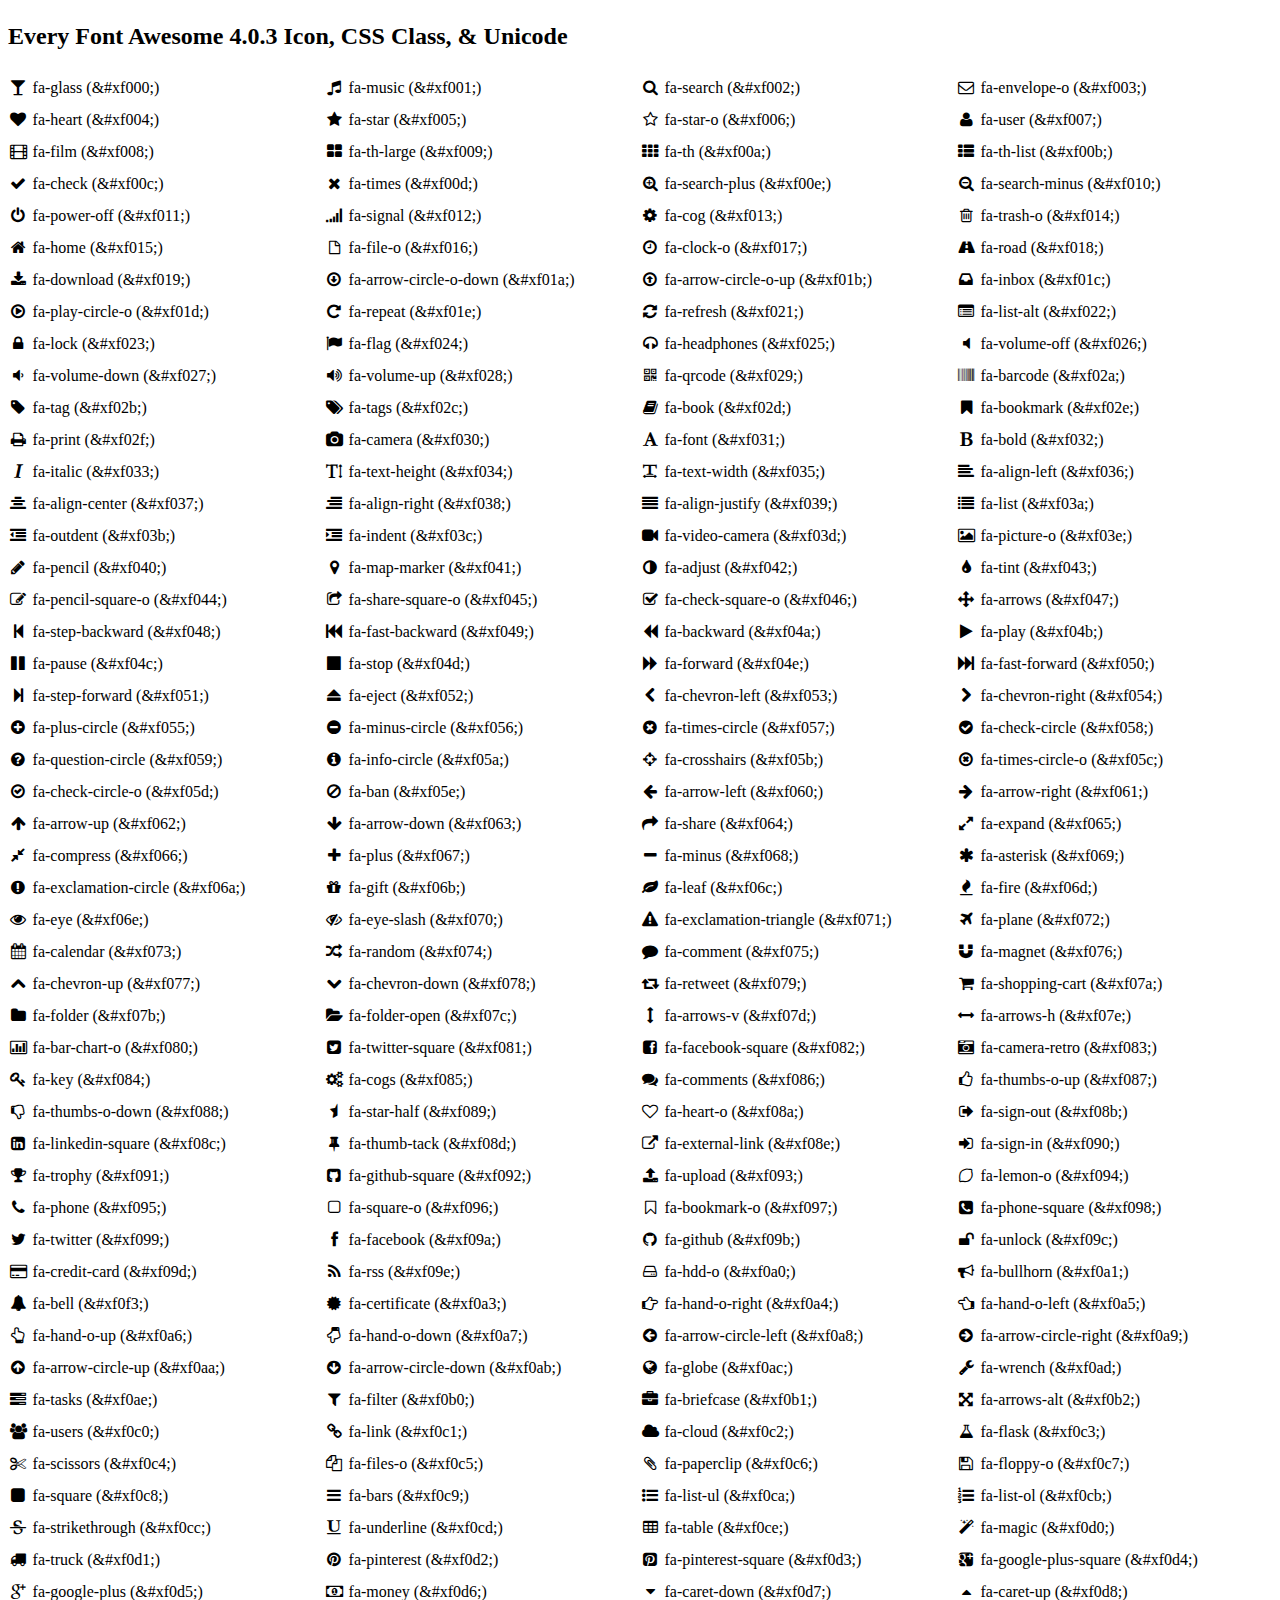
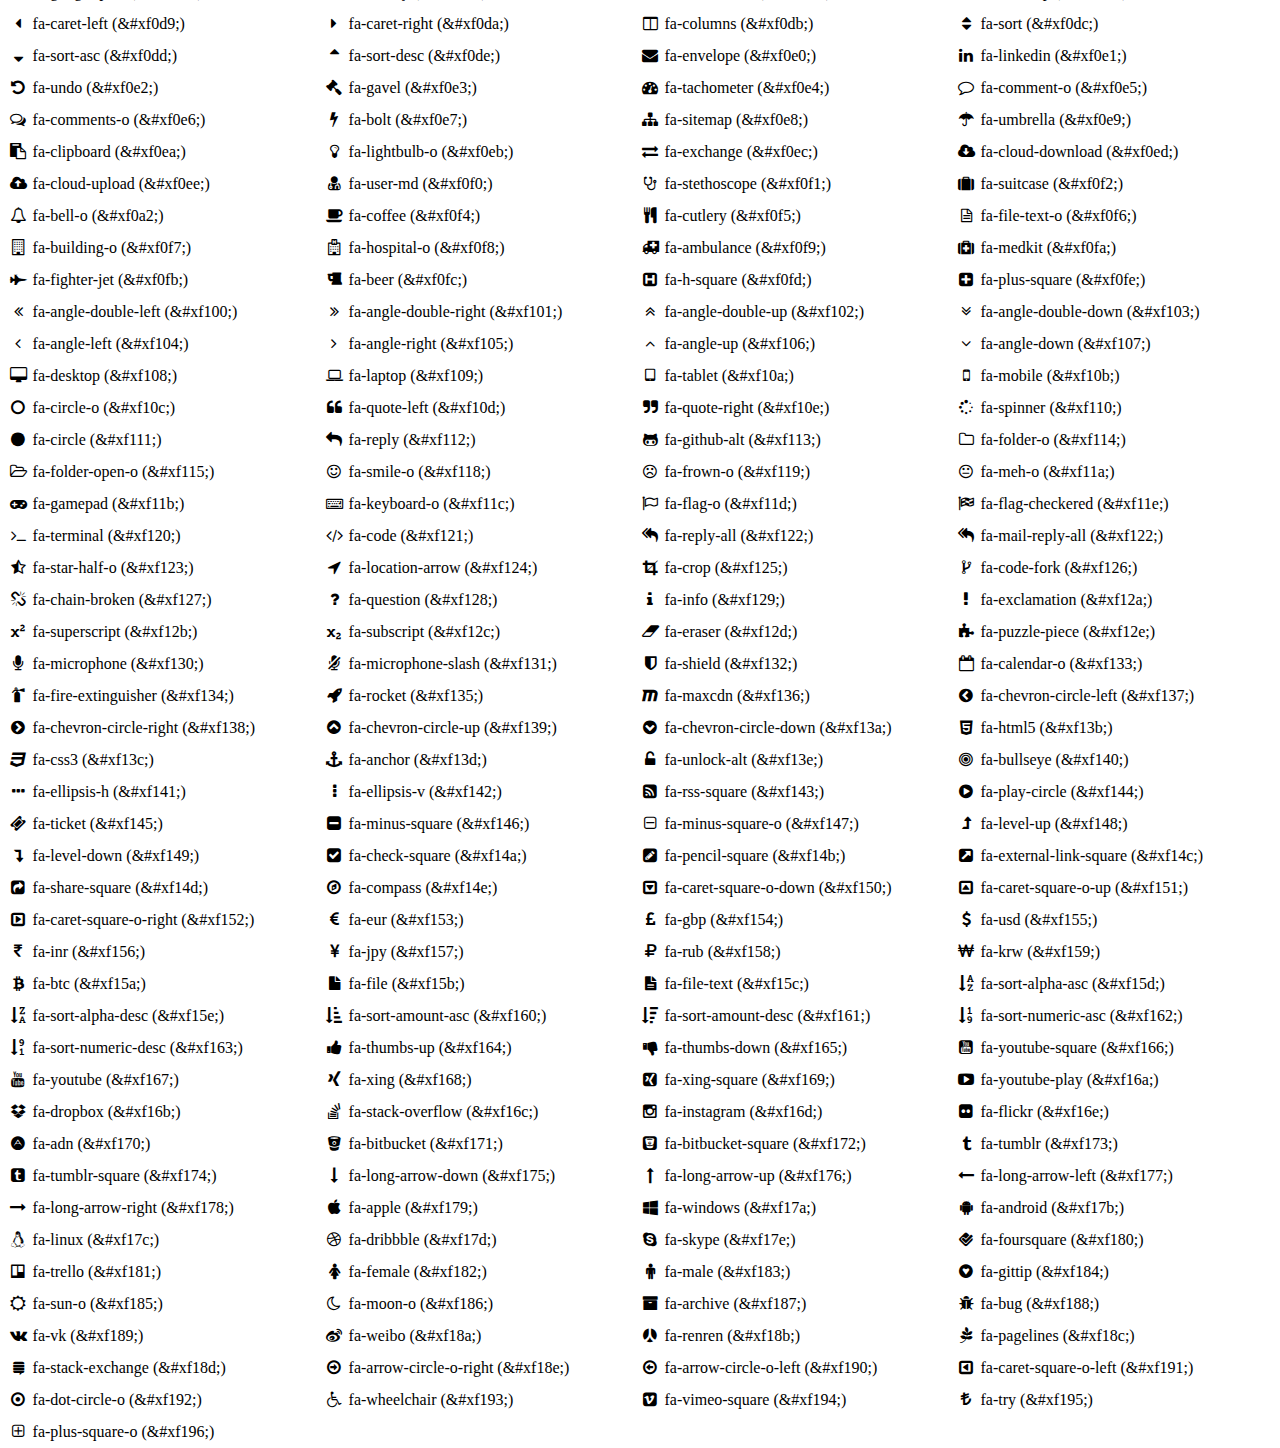
<file: css/font/fa/cheat-sheet.html>
<!DOCTYPE html>
<html lang="en">
<head>
  <!-- Basic Page Needs
 ================================================== -->
  <meta charset="utf-8" />
  <meta name="viewport" content="width=device-width, initial-scale=1.0">
  <meta name="description" content="Font Awesome, the iconic font designed for Bootstrap">
  <meta name="author" content="Dave Gandy">

  <title>Font Awesome Cheatsheet</title>

  <!-- CSS
  ================================================== -->
  <link rel="stylesheet" href="style.css">

  <!--[if lt IE 9]>
    <script src="../assets/js/html5shiv.js"></script>
    <script src="../assets/js/respond.min.js"></script>
  <![endif]-->
<style>
body { font-size:16px; line-height: 32px;  }
.col-md-4 { width: 24%; float: left; margin-right: 1%}

</style>
</head>
<body>


<div class="container">
  
  <h2 class="page-header">Every Font Awesome 4.0.3 Icon, CSS Class, &amp; Unicode</h2>

  <div class="row">
    
    <div class="col-md-4 col-sm-6 col-lg-3">
      <i class="fa fa-fw">&#xf000</i>
      fa-glass
      <span class="muted">(&amp;#xf000;)</span>
    </div>
    
    <div class="col-md-4 col-sm-6 col-lg-3">
      <i class="fa fa-fw">&#xf001</i>
      fa-music
      <span class="muted">(&amp;#xf001;)</span>
    </div>
    
    <div class="col-md-4 col-sm-6 col-lg-3">
      <i class="fa fa-fw">&#xf002</i>
      fa-search
      <span class="muted">(&amp;#xf002;)</span>
    </div>
    
    <div class="col-md-4 col-sm-6 col-lg-3">
      <i class="fa fa-fw">&#xf003</i>
      fa-envelope-o
      <span class="muted">(&amp;#xf003;)</span>
    </div>
    
    <div class="col-md-4 col-sm-6 col-lg-3">
      <i class="fa fa-fw">&#xf004</i>
      fa-heart
      <span class="muted">(&amp;#xf004;)</span>
    </div>
    
    <div class="col-md-4 col-sm-6 col-lg-3">
      <i class="fa fa-fw">&#xf005</i>
      fa-star
      <span class="muted">(&amp;#xf005;)</span>
    </div>
    
    <div class="col-md-4 col-sm-6 col-lg-3">
      <i class="fa fa-fw">&#xf006</i>
      fa-star-o
      <span class="muted">(&amp;#xf006;)</span>
    </div>
    
    <div class="col-md-4 col-sm-6 col-lg-3">
      <i class="fa fa-fw">&#xf007</i>
      fa-user
      <span class="muted">(&amp;#xf007;)</span>
    </div>
    
    <div class="col-md-4 col-sm-6 col-lg-3">
      <i class="fa fa-fw">&#xf008</i>
      fa-film
      <span class="muted">(&amp;#xf008;)</span>
    </div>
    
    <div class="col-md-4 col-sm-6 col-lg-3">
      <i class="fa fa-fw">&#xf009</i>
      fa-th-large
      <span class="muted">(&amp;#xf009;)</span>
    </div>
    
    <div class="col-md-4 col-sm-6 col-lg-3">
      <i class="fa fa-fw">&#xf00a</i>
      fa-th
      <span class="muted">(&amp;#xf00a;)</span>
    </div>
    
    <div class="col-md-4 col-sm-6 col-lg-3">
      <i class="fa fa-fw">&#xf00b</i>
      fa-th-list
      <span class="muted">(&amp;#xf00b;)</span>
    </div>
    
    <div class="col-md-4 col-sm-6 col-lg-3">
      <i class="fa fa-fw">&#xf00c</i>
      fa-check
      <span class="muted">(&amp;#xf00c;)</span>
    </div>
    
    <div class="col-md-4 col-sm-6 col-lg-3">
      <i class="fa fa-fw">&#xf00d</i>
      fa-times
      <span class="muted">(&amp;#xf00d;)</span>
    </div>
    
    <div class="col-md-4 col-sm-6 col-lg-3">
      <i class="fa fa-fw">&#xf00e</i>
      fa-search-plus
      <span class="muted">(&amp;#xf00e;)</span>
    </div>
    
    <div class="col-md-4 col-sm-6 col-lg-3">
      <i class="fa fa-fw">&#xf010</i>
      fa-search-minus
      <span class="muted">(&amp;#xf010;)</span>
    </div>
    
    <div class="col-md-4 col-sm-6 col-lg-3">
      <i class="fa fa-fw">&#xf011</i>
      fa-power-off
      <span class="muted">(&amp;#xf011;)</span>
    </div>
    
    <div class="col-md-4 col-sm-6 col-lg-3">
      <i class="fa fa-fw">&#xf012</i>
      fa-signal
      <span class="muted">(&amp;#xf012;)</span>
    </div>
    
    <div class="col-md-4 col-sm-6 col-lg-3">
      <i class="fa fa-fw">&#xf013</i>
      fa-cog
      <span class="muted">(&amp;#xf013;)</span>
    </div>
    
    <div class="col-md-4 col-sm-6 col-lg-3">
      <i class="fa fa-fw">&#xf014</i>
      fa-trash-o
      <span class="muted">(&amp;#xf014;)</span>
    </div>
    
    <div class="col-md-4 col-sm-6 col-lg-3">
      <i class="fa fa-fw">&#xf015</i>
      fa-home
      <span class="muted">(&amp;#xf015;)</span>
    </div>
    
    <div class="col-md-4 col-sm-6 col-lg-3">
      <i class="fa fa-fw">&#xf016</i>
      fa-file-o
      <span class="muted">(&amp;#xf016;)</span>
    </div>
    
    <div class="col-md-4 col-sm-6 col-lg-3">
      <i class="fa fa-fw">&#xf017</i>
      fa-clock-o
      <span class="muted">(&amp;#xf017;)</span>
    </div>
    
    <div class="col-md-4 col-sm-6 col-lg-3">
      <i class="fa fa-fw">&#xf018</i>
      fa-road
      <span class="muted">(&amp;#xf018;)</span>
    </div>
    
    <div class="col-md-4 col-sm-6 col-lg-3">
      <i class="fa fa-fw">&#xf019</i>
      fa-download
      <span class="muted">(&amp;#xf019;)</span>
    </div>
    
    <div class="col-md-4 col-sm-6 col-lg-3">
      <i class="fa fa-fw">&#xf01a</i>
      fa-arrow-circle-o-down
      <span class="muted">(&amp;#xf01a;)</span>
    </div>
    
    <div class="col-md-4 col-sm-6 col-lg-3">
      <i class="fa fa-fw">&#xf01b</i>
      fa-arrow-circle-o-up
      <span class="muted">(&amp;#xf01b;)</span>
    </div>
    
    <div class="col-md-4 col-sm-6 col-lg-3">
      <i class="fa fa-fw">&#xf01c</i>
      fa-inbox
      <span class="muted">(&amp;#xf01c;)</span>
    </div>
    
    <div class="col-md-4 col-sm-6 col-lg-3">
      <i class="fa fa-fw">&#xf01d</i>
      fa-play-circle-o
      <span class="muted">(&amp;#xf01d;)</span>
    </div>
    
    <div class="col-md-4 col-sm-6 col-lg-3">
      <i class="fa fa-fw">&#xf01e</i>
      fa-repeat
      <span class="muted">(&amp;#xf01e;)</span>
    </div>
    
    <div class="col-md-4 col-sm-6 col-lg-3">
      <i class="fa fa-fw">&#xf021</i>
      fa-refresh
      <span class="muted">(&amp;#xf021;)</span>
    </div>
    
    <div class="col-md-4 col-sm-6 col-lg-3">
      <i class="fa fa-fw">&#xf022</i>
      fa-list-alt
      <span class="muted">(&amp;#xf022;)</span>
    </div>
    
    <div class="col-md-4 col-sm-6 col-lg-3">
      <i class="fa fa-fw">&#xf023</i>
      fa-lock
      <span class="muted">(&amp;#xf023;)</span>
    </div>
    
    <div class="col-md-4 col-sm-6 col-lg-3">
      <i class="fa fa-fw">&#xf024</i>
      fa-flag
      <span class="muted">(&amp;#xf024;)</span>
    </div>
    
    <div class="col-md-4 col-sm-6 col-lg-3">
      <i class="fa fa-fw">&#xf025</i>
      fa-headphones
      <span class="muted">(&amp;#xf025;)</span>
    </div>
    
    <div class="col-md-4 col-sm-6 col-lg-3">
      <i class="fa fa-fw">&#xf026</i>
      fa-volume-off
      <span class="muted">(&amp;#xf026;)</span>
    </div>
    
    <div class="col-md-4 col-sm-6 col-lg-3">
      <i class="fa fa-fw">&#xf027</i>
      fa-volume-down
      <span class="muted">(&amp;#xf027;)</span>
    </div>
    
    <div class="col-md-4 col-sm-6 col-lg-3">
      <i class="fa fa-fw">&#xf028</i>
      fa-volume-up
      <span class="muted">(&amp;#xf028;)</span>
    </div>
    
    <div class="col-md-4 col-sm-6 col-lg-3">
      <i class="fa fa-fw">&#xf029</i>
      fa-qrcode
      <span class="muted">(&amp;#xf029;)</span>
    </div>
    
    <div class="col-md-4 col-sm-6 col-lg-3">
      <i class="fa fa-fw">&#xf02a</i>
      fa-barcode
      <span class="muted">(&amp;#xf02a;)</span>
    </div>
    
    <div class="col-md-4 col-sm-6 col-lg-3">
      <i class="fa fa-fw">&#xf02b</i>
      fa-tag
      <span class="muted">(&amp;#xf02b;)</span>
    </div>
    
    <div class="col-md-4 col-sm-6 col-lg-3">
      <i class="fa fa-fw">&#xf02c</i>
      fa-tags
      <span class="muted">(&amp;#xf02c;)</span>
    </div>
    
    <div class="col-md-4 col-sm-6 col-lg-3">
      <i class="fa fa-fw">&#xf02d</i>
      fa-book
      <span class="muted">(&amp;#xf02d;)</span>
    </div>
    
    <div class="col-md-4 col-sm-6 col-lg-3">
      <i class="fa fa-fw">&#xf02e</i>
      fa-bookmark
      <span class="muted">(&amp;#xf02e;)</span>
    </div>
    
    <div class="col-md-4 col-sm-6 col-lg-3">
      <i class="fa fa-fw">&#xf02f</i>
      fa-print
      <span class="muted">(&amp;#xf02f;)</span>
    </div>
    
    <div class="col-md-4 col-sm-6 col-lg-3">
      <i class="fa fa-fw">&#xf030</i>
      fa-camera
      <span class="muted">(&amp;#xf030;)</span>
    </div>
    
    <div class="col-md-4 col-sm-6 col-lg-3">
      <i class="fa fa-fw">&#xf031</i>
      fa-font
      <span class="muted">(&amp;#xf031;)</span>
    </div>
    
    <div class="col-md-4 col-sm-6 col-lg-3">
      <i class="fa fa-fw">&#xf032</i>
      fa-bold
      <span class="muted">(&amp;#xf032;)</span>
    </div>
    
    <div class="col-md-4 col-sm-6 col-lg-3">
      <i class="fa fa-fw">&#xf033</i>
      fa-italic
      <span class="muted">(&amp;#xf033;)</span>
    </div>
    
    <div class="col-md-4 col-sm-6 col-lg-3">
      <i class="fa fa-fw">&#xf034</i>
      fa-text-height
      <span class="muted">(&amp;#xf034;)</span>
    </div>
    
    <div class="col-md-4 col-sm-6 col-lg-3">
      <i class="fa fa-fw">&#xf035</i>
      fa-text-width
      <span class="muted">(&amp;#xf035;)</span>
    </div>
    
    <div class="col-md-4 col-sm-6 col-lg-3">
      <i class="fa fa-fw">&#xf036</i>
      fa-align-left
      <span class="muted">(&amp;#xf036;)</span>
    </div>
    
    <div class="col-md-4 col-sm-6 col-lg-3">
      <i class="fa fa-fw">&#xf037</i>
      fa-align-center
      <span class="muted">(&amp;#xf037;)</span>
    </div>
    
    <div class="col-md-4 col-sm-6 col-lg-3">
      <i class="fa fa-fw">&#xf038</i>
      fa-align-right
      <span class="muted">(&amp;#xf038;)</span>
    </div>
    
    <div class="col-md-4 col-sm-6 col-lg-3">
      <i class="fa fa-fw">&#xf039</i>
      fa-align-justify
      <span class="muted">(&amp;#xf039;)</span>
    </div>
    
    <div class="col-md-4 col-sm-6 col-lg-3">
      <i class="fa fa-fw">&#xf03a</i>
      fa-list
      <span class="muted">(&amp;#xf03a;)</span>
    </div>
    
    <div class="col-md-4 col-sm-6 col-lg-3">
      <i class="fa fa-fw">&#xf03b</i>
      fa-outdent
      <span class="muted">(&amp;#xf03b;)</span>
    </div>
    
    <div class="col-md-4 col-sm-6 col-lg-3">
      <i class="fa fa-fw">&#xf03c</i>
      fa-indent
      <span class="muted">(&amp;#xf03c;)</span>
    </div>
    
    <div class="col-md-4 col-sm-6 col-lg-3">
      <i class="fa fa-fw">&#xf03d</i>
      fa-video-camera
      <span class="muted">(&amp;#xf03d;)</span>
    </div>
    
    <div class="col-md-4 col-sm-6 col-lg-3">
      <i class="fa fa-fw">&#xf03e</i>
      fa-picture-o
      <span class="muted">(&amp;#xf03e;)</span>
    </div>
    
    <div class="col-md-4 col-sm-6 col-lg-3">
      <i class="fa fa-fw">&#xf040</i>
      fa-pencil
      <span class="muted">(&amp;#xf040;)</span>
    </div>
    
    <div class="col-md-4 col-sm-6 col-lg-3">
      <i class="fa fa-fw">&#xf041</i>
      fa-map-marker
      <span class="muted">(&amp;#xf041;)</span>
    </div>
    
    <div class="col-md-4 col-sm-6 col-lg-3">
      <i class="fa fa-fw">&#xf042</i>
      fa-adjust
      <span class="muted">(&amp;#xf042;)</span>
    </div>
    
    <div class="col-md-4 col-sm-6 col-lg-3">
      <i class="fa fa-fw">&#xf043</i>
      fa-tint
      <span class="muted">(&amp;#xf043;)</span>
    </div>
    
    <div class="col-md-4 col-sm-6 col-lg-3">
      <i class="fa fa-fw">&#xf044</i>
      fa-pencil-square-o
      <span class="muted">(&amp;#xf044;)</span>
    </div>
    
    <div class="col-md-4 col-sm-6 col-lg-3">
      <i class="fa fa-fw">&#xf045</i>
      fa-share-square-o
      <span class="muted">(&amp;#xf045;)</span>
    </div>
    
    <div class="col-md-4 col-sm-6 col-lg-3">
      <i class="fa fa-fw">&#xf046</i>
      fa-check-square-o
      <span class="muted">(&amp;#xf046;)</span>
    </div>
    
    <div class="col-md-4 col-sm-6 col-lg-3">
      <i class="fa fa-fw">&#xf047</i>
      fa-arrows
      <span class="muted">(&amp;#xf047;)</span>
    </div>
    
    <div class="col-md-4 col-sm-6 col-lg-3">
      <i class="fa fa-fw">&#xf048</i>
      fa-step-backward
      <span class="muted">(&amp;#xf048;)</span>
    </div>
    
    <div class="col-md-4 col-sm-6 col-lg-3">
      <i class="fa fa-fw">&#xf049</i>
      fa-fast-backward
      <span class="muted">(&amp;#xf049;)</span>
    </div>
    
    <div class="col-md-4 col-sm-6 col-lg-3">
      <i class="fa fa-fw">&#xf04a</i>
      fa-backward
      <span class="muted">(&amp;#xf04a;)</span>
    </div>
    
    <div class="col-md-4 col-sm-6 col-lg-3">
      <i class="fa fa-fw">&#xf04b</i>
      fa-play
      <span class="muted">(&amp;#xf04b;)</span>
    </div>
    
    <div class="col-md-4 col-sm-6 col-lg-3">
      <i class="fa fa-fw">&#xf04c</i>
      fa-pause
      <span class="muted">(&amp;#xf04c;)</span>
    </div>
    
    <div class="col-md-4 col-sm-6 col-lg-3">
      <i class="fa fa-fw">&#xf04d</i>
      fa-stop
      <span class="muted">(&amp;#xf04d;)</span>
    </div>
    
    <div class="col-md-4 col-sm-6 col-lg-3">
      <i class="fa fa-fw">&#xf04e</i>
      fa-forward
      <span class="muted">(&amp;#xf04e;)</span>
    </div>
    
    <div class="col-md-4 col-sm-6 col-lg-3">
      <i class="fa fa-fw">&#xf050</i>
      fa-fast-forward
      <span class="muted">(&amp;#xf050;)</span>
    </div>
    
    <div class="col-md-4 col-sm-6 col-lg-3">
      <i class="fa fa-fw">&#xf051</i>
      fa-step-forward
      <span class="muted">(&amp;#xf051;)</span>
    </div>
    
    <div class="col-md-4 col-sm-6 col-lg-3">
      <i class="fa fa-fw">&#xf052</i>
      fa-eject
      <span class="muted">(&amp;#xf052;)</span>
    </div>
    
    <div class="col-md-4 col-sm-6 col-lg-3">
      <i class="fa fa-fw">&#xf053</i>
      fa-chevron-left
      <span class="muted">(&amp;#xf053;)</span>
    </div>
    
    <div class="col-md-4 col-sm-6 col-lg-3">
      <i class="fa fa-fw">&#xf054</i>
      fa-chevron-right
      <span class="muted">(&amp;#xf054;)</span>
    </div>
    
    <div class="col-md-4 col-sm-6 col-lg-3">
      <i class="fa fa-fw">&#xf055</i>
      fa-plus-circle
      <span class="muted">(&amp;#xf055;)</span>
    </div>
    
    <div class="col-md-4 col-sm-6 col-lg-3">
      <i class="fa fa-fw">&#xf056</i>
      fa-minus-circle
      <span class="muted">(&amp;#xf056;)</span>
    </div>
    
    <div class="col-md-4 col-sm-6 col-lg-3">
      <i class="fa fa-fw">&#xf057</i>
      fa-times-circle
      <span class="muted">(&amp;#xf057;)</span>
    </div>
    
    <div class="col-md-4 col-sm-6 col-lg-3">
      <i class="fa fa-fw">&#xf058</i>
      fa-check-circle
      <span class="muted">(&amp;#xf058;)</span>
    </div>
    
    <div class="col-md-4 col-sm-6 col-lg-3">
      <i class="fa fa-fw">&#xf059</i>
      fa-question-circle
      <span class="muted">(&amp;#xf059;)</span>
    </div>
    
    <div class="col-md-4 col-sm-6 col-lg-3">
      <i class="fa fa-fw">&#xf05a</i>
      fa-info-circle
      <span class="muted">(&amp;#xf05a;)</span>
    </div>
    
    <div class="col-md-4 col-sm-6 col-lg-3">
      <i class="fa fa-fw">&#xf05b</i>
      fa-crosshairs
      <span class="muted">(&amp;#xf05b;)</span>
    </div>
    
    <div class="col-md-4 col-sm-6 col-lg-3">
      <i class="fa fa-fw">&#xf05c</i>
      fa-times-circle-o
      <span class="muted">(&amp;#xf05c;)</span>
    </div>
    
    <div class="col-md-4 col-sm-6 col-lg-3">
      <i class="fa fa-fw">&#xf05d</i>
      fa-check-circle-o
      <span class="muted">(&amp;#xf05d;)</span>
    </div>
    
    <div class="col-md-4 col-sm-6 col-lg-3">
      <i class="fa fa-fw">&#xf05e</i>
      fa-ban
      <span class="muted">(&amp;#xf05e;)</span>
    </div>
    
    <div class="col-md-4 col-sm-6 col-lg-3">
      <i class="fa fa-fw">&#xf060</i>
      fa-arrow-left
      <span class="muted">(&amp;#xf060;)</span>
    </div>
    
    <div class="col-md-4 col-sm-6 col-lg-3">
      <i class="fa fa-fw">&#xf061</i>
      fa-arrow-right
      <span class="muted">(&amp;#xf061;)</span>
    </div>
    
    <div class="col-md-4 col-sm-6 col-lg-3">
      <i class="fa fa-fw">&#xf062</i>
      fa-arrow-up
      <span class="muted">(&amp;#xf062;)</span>
    </div>
    
    <div class="col-md-4 col-sm-6 col-lg-3">
      <i class="fa fa-fw">&#xf063</i>
      fa-arrow-down
      <span class="muted">(&amp;#xf063;)</span>
    </div>
    
    <div class="col-md-4 col-sm-6 col-lg-3">
      <i class="fa fa-fw">&#xf064</i>
      fa-share
      <span class="muted">(&amp;#xf064;)</span>
    </div>
    
    <div class="col-md-4 col-sm-6 col-lg-3">
      <i class="fa fa-fw">&#xf065</i>
      fa-expand
      <span class="muted">(&amp;#xf065;)</span>
    </div>
    
    <div class="col-md-4 col-sm-6 col-lg-3">
      <i class="fa fa-fw">&#xf066</i>
      fa-compress
      <span class="muted">(&amp;#xf066;)</span>
    </div>
    
    <div class="col-md-4 col-sm-6 col-lg-3">
      <i class="fa fa-fw">&#xf067</i>
      fa-plus
      <span class="muted">(&amp;#xf067;)</span>
    </div>
    
    <div class="col-md-4 col-sm-6 col-lg-3">
      <i class="fa fa-fw">&#xf068</i>
      fa-minus
      <span class="muted">(&amp;#xf068;)</span>
    </div>
    
    <div class="col-md-4 col-sm-6 col-lg-3">
      <i class="fa fa-fw">&#xf069</i>
      fa-asterisk
      <span class="muted">(&amp;#xf069;)</span>
    </div>
    
    <div class="col-md-4 col-sm-6 col-lg-3">
      <i class="fa fa-fw">&#xf06a</i>
      fa-exclamation-circle
      <span class="muted">(&amp;#xf06a;)</span>
    </div>
    
    <div class="col-md-4 col-sm-6 col-lg-3">
      <i class="fa fa-fw">&#xf06b</i>
      fa-gift
      <span class="muted">(&amp;#xf06b;)</span>
    </div>
    
    <div class="col-md-4 col-sm-6 col-lg-3">
      <i class="fa fa-fw">&#xf06c</i>
      fa-leaf
      <span class="muted">(&amp;#xf06c;)</span>
    </div>
    
    <div class="col-md-4 col-sm-6 col-lg-3">
      <i class="fa fa-fw">&#xf06d</i>
      fa-fire
      <span class="muted">(&amp;#xf06d;)</span>
    </div>
    
    <div class="col-md-4 col-sm-6 col-lg-3">
      <i class="fa fa-fw">&#xf06e</i>
      fa-eye
      <span class="muted">(&amp;#xf06e;)</span>
    </div>
    
    <div class="col-md-4 col-sm-6 col-lg-3">
      <i class="fa fa-fw">&#xf070</i>
      fa-eye-slash
      <span class="muted">(&amp;#xf070;)</span>
    </div>
    
    <div class="col-md-4 col-sm-6 col-lg-3">
      <i class="fa fa-fw">&#xf071</i>
      fa-exclamation-triangle
      <span class="muted">(&amp;#xf071;)</span>
    </div>
    
    <div class="col-md-4 col-sm-6 col-lg-3">
      <i class="fa fa-fw">&#xf072</i>
      fa-plane
      <span class="muted">(&amp;#xf072;)</span>
    </div>
    
    <div class="col-md-4 col-sm-6 col-lg-3">
      <i class="fa fa-fw">&#xf073</i>
      fa-calendar
      <span class="muted">(&amp;#xf073;)</span>
    </div>
    
    <div class="col-md-4 col-sm-6 col-lg-3">
      <i class="fa fa-fw">&#xf074</i>
      fa-random
      <span class="muted">(&amp;#xf074;)</span>
    </div>
    
    <div class="col-md-4 col-sm-6 col-lg-3">
      <i class="fa fa-fw">&#xf075</i>
      fa-comment
      <span class="muted">(&amp;#xf075;)</span>
    </div>
    
    <div class="col-md-4 col-sm-6 col-lg-3">
      <i class="fa fa-fw">&#xf076</i>
      fa-magnet
      <span class="muted">(&amp;#xf076;)</span>
    </div>
    
    <div class="col-md-4 col-sm-6 col-lg-3">
      <i class="fa fa-fw">&#xf077</i>
      fa-chevron-up
      <span class="muted">(&amp;#xf077;)</span>
    </div>
    
    <div class="col-md-4 col-sm-6 col-lg-3">
      <i class="fa fa-fw">&#xf078</i>
      fa-chevron-down
      <span class="muted">(&amp;#xf078;)</span>
    </div>
    
    <div class="col-md-4 col-sm-6 col-lg-3">
      <i class="fa fa-fw">&#xf079</i>
      fa-retweet
      <span class="muted">(&amp;#xf079;)</span>
    </div>
    
    <div class="col-md-4 col-sm-6 col-lg-3">
      <i class="fa fa-fw">&#xf07a</i>
      fa-shopping-cart
      <span class="muted">(&amp;#xf07a;)</span>
    </div>
    
    <div class="col-md-4 col-sm-6 col-lg-3">
      <i class="fa fa-fw">&#xf07b</i>
      fa-folder
      <span class="muted">(&amp;#xf07b;)</span>
    </div>
    
    <div class="col-md-4 col-sm-6 col-lg-3">
      <i class="fa fa-fw">&#xf07c</i>
      fa-folder-open
      <span class="muted">(&amp;#xf07c;)</span>
    </div>
    
    <div class="col-md-4 col-sm-6 col-lg-3">
      <i class="fa fa-fw">&#xf07d</i>
      fa-arrows-v
      <span class="muted">(&amp;#xf07d;)</span>
    </div>
    
    <div class="col-md-4 col-sm-6 col-lg-3">
      <i class="fa fa-fw">&#xf07e</i>
      fa-arrows-h
      <span class="muted">(&amp;#xf07e;)</span>
    </div>
    
    <div class="col-md-4 col-sm-6 col-lg-3">
      <i class="fa fa-fw">&#xf080</i>
      fa-bar-chart-o
      <span class="muted">(&amp;#xf080;)</span>
    </div>
    
    <div class="col-md-4 col-sm-6 col-lg-3">
      <i class="fa fa-fw">&#xf081</i>
      fa-twitter-square
      <span class="muted">(&amp;#xf081;)</span>
    </div>
    
    <div class="col-md-4 col-sm-6 col-lg-3">
      <i class="fa fa-fw">&#xf082</i>
      fa-facebook-square
      <span class="muted">(&amp;#xf082;)</span>
    </div>
    
    <div class="col-md-4 col-sm-6 col-lg-3">
      <i class="fa fa-fw">&#xf083</i>
      fa-camera-retro
      <span class="muted">(&amp;#xf083;)</span>
    </div>
    
    <div class="col-md-4 col-sm-6 col-lg-3">
      <i class="fa fa-fw">&#xf084</i>
      fa-key
      <span class="muted">(&amp;#xf084;)</span>
    </div>
    
    <div class="col-md-4 col-sm-6 col-lg-3">
      <i class="fa fa-fw">&#xf085</i>
      fa-cogs
      <span class="muted">(&amp;#xf085;)</span>
    </div>
    
    <div class="col-md-4 col-sm-6 col-lg-3">
      <i class="fa fa-fw">&#xf086</i>
      fa-comments
      <span class="muted">(&amp;#xf086;)</span>
    </div>
    
    <div class="col-md-4 col-sm-6 col-lg-3">
      <i class="fa fa-fw">&#xf087</i>
      fa-thumbs-o-up
      <span class="muted">(&amp;#xf087;)</span>
    </div>
    
    <div class="col-md-4 col-sm-6 col-lg-3">
      <i class="fa fa-fw">&#xf088</i>
      fa-thumbs-o-down
      <span class="muted">(&amp;#xf088;)</span>
    </div>
    
    <div class="col-md-4 col-sm-6 col-lg-3">
      <i class="fa fa-fw">&#xf089</i>
      fa-star-half
      <span class="muted">(&amp;#xf089;)</span>
    </div>
    
    <div class="col-md-4 col-sm-6 col-lg-3">
      <i class="fa fa-fw">&#xf08a</i>
      fa-heart-o
      <span class="muted">(&amp;#xf08a;)</span>
    </div>
    
    <div class="col-md-4 col-sm-6 col-lg-3">
      <i class="fa fa-fw">&#xf08b</i>
      fa-sign-out
      <span class="muted">(&amp;#xf08b;)</span>
    </div>
    
    <div class="col-md-4 col-sm-6 col-lg-3">
      <i class="fa fa-fw">&#xf08c</i>
      fa-linkedin-square
      <span class="muted">(&amp;#xf08c;)</span>
    </div>
    
    <div class="col-md-4 col-sm-6 col-lg-3">
      <i class="fa fa-fw">&#xf08d</i>
      fa-thumb-tack
      <span class="muted">(&amp;#xf08d;)</span>
    </div>
    
    <div class="col-md-4 col-sm-6 col-lg-3">
      <i class="fa fa-fw">&#xf08e</i>
      fa-external-link
      <span class="muted">(&amp;#xf08e;)</span>
    </div>
    
    <div class="col-md-4 col-sm-6 col-lg-3">
      <i class="fa fa-fw">&#xf090</i>
      fa-sign-in
      <span class="muted">(&amp;#xf090;)</span>
    </div>
    
    <div class="col-md-4 col-sm-6 col-lg-3">
      <i class="fa fa-fw">&#xf091</i>
      fa-trophy
      <span class="muted">(&amp;#xf091;)</span>
    </div>
    
    <div class="col-md-4 col-sm-6 col-lg-3">
      <i class="fa fa-fw">&#xf092</i>
      fa-github-square
      <span class="muted">(&amp;#xf092;)</span>
    </div>
    
    <div class="col-md-4 col-sm-6 col-lg-3">
      <i class="fa fa-fw">&#xf093</i>
      fa-upload
      <span class="muted">(&amp;#xf093;)</span>
    </div>
    
    <div class="col-md-4 col-sm-6 col-lg-3">
      <i class="fa fa-fw">&#xf094</i>
      fa-lemon-o
      <span class="muted">(&amp;#xf094;)</span>
    </div>
    
    <div class="col-md-4 col-sm-6 col-lg-3">
      <i class="fa fa-fw">&#xf095</i>
      fa-phone
      <span class="muted">(&amp;#xf095;)</span>
    </div>
    
    <div class="col-md-4 col-sm-6 col-lg-3">
      <i class="fa fa-fw">&#xf096</i>
      fa-square-o
      <span class="muted">(&amp;#xf096;)</span>
    </div>
    
    <div class="col-md-4 col-sm-6 col-lg-3">
      <i class="fa fa-fw">&#xf097</i>
      fa-bookmark-o
      <span class="muted">(&amp;#xf097;)</span>
    </div>
    
    <div class="col-md-4 col-sm-6 col-lg-3">
      <i class="fa fa-fw">&#xf098</i>
      fa-phone-square
      <span class="muted">(&amp;#xf098;)</span>
    </div>
    
    <div class="col-md-4 col-sm-6 col-lg-3">
      <i class="fa fa-fw">&#xf099</i>
      fa-twitter
      <span class="muted">(&amp;#xf099;)</span>
    </div>
    
    <div class="col-md-4 col-sm-6 col-lg-3">
      <i class="fa fa-fw">&#xf09a</i>
      fa-facebook
      <span class="muted">(&amp;#xf09a;)</span>
    </div>
    
    <div class="col-md-4 col-sm-6 col-lg-3">
      <i class="fa fa-fw">&#xf09b</i>
      fa-github
      <span class="muted">(&amp;#xf09b;)</span>
    </div>
    
    <div class="col-md-4 col-sm-6 col-lg-3">
      <i class="fa fa-fw">&#xf09c</i>
      fa-unlock
      <span class="muted">(&amp;#xf09c;)</span>
    </div>
    
    <div class="col-md-4 col-sm-6 col-lg-3">
      <i class="fa fa-fw">&#xf09d</i>
      fa-credit-card
      <span class="muted">(&amp;#xf09d;)</span>
    </div>
    
    <div class="col-md-4 col-sm-6 col-lg-3">
      <i class="fa fa-fw">&#xf09e</i>
      fa-rss
      <span class="muted">(&amp;#xf09e;)</span>
    </div>
    
    <div class="col-md-4 col-sm-6 col-lg-3">
      <i class="fa fa-fw">&#xf0a0</i>
      fa-hdd-o
      <span class="muted">(&amp;#xf0a0;)</span>
    </div>
    
    <div class="col-md-4 col-sm-6 col-lg-3">
      <i class="fa fa-fw">&#xf0a1</i>
      fa-bullhorn
      <span class="muted">(&amp;#xf0a1;)</span>
    </div>
    
    <div class="col-md-4 col-sm-6 col-lg-3">
      <i class="fa fa-fw">&#xf0f3</i>
      fa-bell
      <span class="muted">(&amp;#xf0f3;)</span>
    </div>
    
    <div class="col-md-4 col-sm-6 col-lg-3">
      <i class="fa fa-fw">&#xf0a3</i>
      fa-certificate
      <span class="muted">(&amp;#xf0a3;)</span>
    </div>
    
    <div class="col-md-4 col-sm-6 col-lg-3">
      <i class="fa fa-fw">&#xf0a4</i>
      fa-hand-o-right
      <span class="muted">(&amp;#xf0a4;)</span>
    </div>
    
    <div class="col-md-4 col-sm-6 col-lg-3">
      <i class="fa fa-fw">&#xf0a5</i>
      fa-hand-o-left
      <span class="muted">(&amp;#xf0a5;)</span>
    </div>
    
    <div class="col-md-4 col-sm-6 col-lg-3">
      <i class="fa fa-fw">&#xf0a6</i>
      fa-hand-o-up
      <span class="muted">(&amp;#xf0a6;)</span>
    </div>
    
    <div class="col-md-4 col-sm-6 col-lg-3">
      <i class="fa fa-fw">&#xf0a7</i>
      fa-hand-o-down
      <span class="muted">(&amp;#xf0a7;)</span>
    </div>
    
    <div class="col-md-4 col-sm-6 col-lg-3">
      <i class="fa fa-fw">&#xf0a8</i>
      fa-arrow-circle-left
      <span class="muted">(&amp;#xf0a8;)</span>
    </div>
    
    <div class="col-md-4 col-sm-6 col-lg-3">
      <i class="fa fa-fw">&#xf0a9</i>
      fa-arrow-circle-right
      <span class="muted">(&amp;#xf0a9;)</span>
    </div>
    
    <div class="col-md-4 col-sm-6 col-lg-3">
      <i class="fa fa-fw">&#xf0aa</i>
      fa-arrow-circle-up
      <span class="muted">(&amp;#xf0aa;)</span>
    </div>
    
    <div class="col-md-4 col-sm-6 col-lg-3">
      <i class="fa fa-fw">&#xf0ab</i>
      fa-arrow-circle-down
      <span class="muted">(&amp;#xf0ab;)</span>
    </div>
    
    <div class="col-md-4 col-sm-6 col-lg-3">
      <i class="fa fa-fw">&#xf0ac</i>
      fa-globe
      <span class="muted">(&amp;#xf0ac;)</span>
    </div>
    
    <div class="col-md-4 col-sm-6 col-lg-3">
      <i class="fa fa-fw">&#xf0ad</i>
      fa-wrench
      <span class="muted">(&amp;#xf0ad;)</span>
    </div>
    
    <div class="col-md-4 col-sm-6 col-lg-3">
      <i class="fa fa-fw">&#xf0ae</i>
      fa-tasks
      <span class="muted">(&amp;#xf0ae;)</span>
    </div>
    
    <div class="col-md-4 col-sm-6 col-lg-3">
      <i class="fa fa-fw">&#xf0b0</i>
      fa-filter
      <span class="muted">(&amp;#xf0b0;)</span>
    </div>
    
    <div class="col-md-4 col-sm-6 col-lg-3">
      <i class="fa fa-fw">&#xf0b1</i>
      fa-briefcase
      <span class="muted">(&amp;#xf0b1;)</span>
    </div>
    
    <div class="col-md-4 col-sm-6 col-lg-3">
      <i class="fa fa-fw">&#xf0b2</i>
      fa-arrows-alt
      <span class="muted">(&amp;#xf0b2;)</span>
    </div>
    
    <div class="col-md-4 col-sm-6 col-lg-3">
      <i class="fa fa-fw">&#xf0c0</i>
      fa-users
      <span class="muted">(&amp;#xf0c0;)</span>
    </div>
    
    <div class="col-md-4 col-sm-6 col-lg-3">
      <i class="fa fa-fw">&#xf0c1</i>
      fa-link
      <span class="muted">(&amp;#xf0c1;)</span>
    </div>
    
    <div class="col-md-4 col-sm-6 col-lg-3">
      <i class="fa fa-fw">&#xf0c2</i>
      fa-cloud
      <span class="muted">(&amp;#xf0c2;)</span>
    </div>
    
    <div class="col-md-4 col-sm-6 col-lg-3">
      <i class="fa fa-fw">&#xf0c3</i>
      fa-flask
      <span class="muted">(&amp;#xf0c3;)</span>
    </div>
    
    <div class="col-md-4 col-sm-6 col-lg-3">
      <i class="fa fa-fw">&#xf0c4</i>
      fa-scissors
      <span class="muted">(&amp;#xf0c4;)</span>
    </div>
    
    <div class="col-md-4 col-sm-6 col-lg-3">
      <i class="fa fa-fw">&#xf0c5</i>
      fa-files-o
      <span class="muted">(&amp;#xf0c5;)</span>
    </div>
    
    <div class="col-md-4 col-sm-6 col-lg-3">
      <i class="fa fa-fw">&#xf0c6</i>
      fa-paperclip
      <span class="muted">(&amp;#xf0c6;)</span>
    </div>
    
    <div class="col-md-4 col-sm-6 col-lg-3">
      <i class="fa fa-fw">&#xf0c7</i>
      fa-floppy-o
      <span class="muted">(&amp;#xf0c7;)</span>
    </div>
    
    <div class="col-md-4 col-sm-6 col-lg-3">
      <i class="fa fa-fw">&#xf0c8</i>
      fa-square
      <span class="muted">(&amp;#xf0c8;)</span>
    </div>
    
    <div class="col-md-4 col-sm-6 col-lg-3">
      <i class="fa fa-fw">&#xf0c9</i>
      fa-bars
      <span class="muted">(&amp;#xf0c9;)</span>
    </div>
    
    <div class="col-md-4 col-sm-6 col-lg-3">
      <i class="fa fa-fw">&#xf0ca</i>
      fa-list-ul
      <span class="muted">(&amp;#xf0ca;)</span>
    </div>
    
    <div class="col-md-4 col-sm-6 col-lg-3">
      <i class="fa fa-fw">&#xf0cb</i>
      fa-list-ol
      <span class="muted">(&amp;#xf0cb;)</span>
    </div>
    
    <div class="col-md-4 col-sm-6 col-lg-3">
      <i class="fa fa-fw">&#xf0cc</i>
      fa-strikethrough
      <span class="muted">(&amp;#xf0cc;)</span>
    </div>
    
    <div class="col-md-4 col-sm-6 col-lg-3">
      <i class="fa fa-fw">&#xf0cd</i>
      fa-underline
      <span class="muted">(&amp;#xf0cd;)</span>
    </div>
    
    <div class="col-md-4 col-sm-6 col-lg-3">
      <i class="fa fa-fw">&#xf0ce</i>
      fa-table
      <span class="muted">(&amp;#xf0ce;)</span>
    </div>
    
    <div class="col-md-4 col-sm-6 col-lg-3">
      <i class="fa fa-fw">&#xf0d0</i>
      fa-magic
      <span class="muted">(&amp;#xf0d0;)</span>
    </div>
    
    <div class="col-md-4 col-sm-6 col-lg-3">
      <i class="fa fa-fw">&#xf0d1</i>
      fa-truck
      <span class="muted">(&amp;#xf0d1;)</span>
    </div>
    
    <div class="col-md-4 col-sm-6 col-lg-3">
      <i class="fa fa-fw">&#xf0d2</i>
      fa-pinterest
      <span class="muted">(&amp;#xf0d2;)</span>
    </div>
    
    <div class="col-md-4 col-sm-6 col-lg-3">
      <i class="fa fa-fw">&#xf0d3</i>
      fa-pinterest-square
      <span class="muted">(&amp;#xf0d3;)</span>
    </div>
    
    <div class="col-md-4 col-sm-6 col-lg-3">
      <i class="fa fa-fw">&#xf0d4</i>
      fa-google-plus-square
      <span class="muted">(&amp;#xf0d4;)</span>
    </div>
    
    <div class="col-md-4 col-sm-6 col-lg-3">
      <i class="fa fa-fw">&#xf0d5</i>
      fa-google-plus
      <span class="muted">(&amp;#xf0d5;)</span>
    </div>
    
    <div class="col-md-4 col-sm-6 col-lg-3">
      <i class="fa fa-fw">&#xf0d6</i>
      fa-money
      <span class="muted">(&amp;#xf0d6;)</span>
    </div>
    
    <div class="col-md-4 col-sm-6 col-lg-3">
      <i class="fa fa-fw">&#xf0d7</i>
      fa-caret-down
      <span class="muted">(&amp;#xf0d7;)</span>
    </div>
    
    <div class="col-md-4 col-sm-6 col-lg-3">
      <i class="fa fa-fw">&#xf0d8</i>
      fa-caret-up
      <span class="muted">(&amp;#xf0d8;)</span>
    </div>
    
    <div class="col-md-4 col-sm-6 col-lg-3">
      <i class="fa fa-fw">&#xf0d9</i>
      fa-caret-left
      <span class="muted">(&amp;#xf0d9;)</span>
    </div>
    
    <div class="col-md-4 col-sm-6 col-lg-3">
      <i class="fa fa-fw">&#xf0da</i>
      fa-caret-right
      <span class="muted">(&amp;#xf0da;)</span>
    </div>
    
    <div class="col-md-4 col-sm-6 col-lg-3">
      <i class="fa fa-fw">&#xf0db</i>
      fa-columns
      <span class="muted">(&amp;#xf0db;)</span>
    </div>
    
    <div class="col-md-4 col-sm-6 col-lg-3">
      <i class="fa fa-fw">&#xf0dc</i>
      fa-sort
      <span class="muted">(&amp;#xf0dc;)</span>
    </div>
    
    <div class="col-md-4 col-sm-6 col-lg-3">
      <i class="fa fa-fw">&#xf0dd</i>
      fa-sort-asc
      <span class="muted">(&amp;#xf0dd;)</span>
    </div>
    
    <div class="col-md-4 col-sm-6 col-lg-3">
      <i class="fa fa-fw">&#xf0de</i>
      fa-sort-desc
      <span class="muted">(&amp;#xf0de;)</span>
    </div>
    
    <div class="col-md-4 col-sm-6 col-lg-3">
      <i class="fa fa-fw">&#xf0e0</i>
      fa-envelope
      <span class="muted">(&amp;#xf0e0;)</span>
    </div>
    
    <div class="col-md-4 col-sm-6 col-lg-3">
      <i class="fa fa-fw">&#xf0e1</i>
      fa-linkedin
      <span class="muted">(&amp;#xf0e1;)</span>
    </div>
    
    <div class="col-md-4 col-sm-6 col-lg-3">
      <i class="fa fa-fw">&#xf0e2</i>
      fa-undo
      <span class="muted">(&amp;#xf0e2;)</span>
    </div>
    
    <div class="col-md-4 col-sm-6 col-lg-3">
      <i class="fa fa-fw">&#xf0e3</i>
      fa-gavel
      <span class="muted">(&amp;#xf0e3;)</span>
    </div>
    
    <div class="col-md-4 col-sm-6 col-lg-3">
      <i class="fa fa-fw">&#xf0e4</i>
      fa-tachometer
      <span class="muted">(&amp;#xf0e4;)</span>
    </div>
    
    <div class="col-md-4 col-sm-6 col-lg-3">
      <i class="fa fa-fw">&#xf0e5</i>
      fa-comment-o
      <span class="muted">(&amp;#xf0e5;)</span>
    </div>
    
    <div class="col-md-4 col-sm-6 col-lg-3">
      <i class="fa fa-fw">&#xf0e6</i>
      fa-comments-o
      <span class="muted">(&amp;#xf0e6;)</span>
    </div>
    
    <div class="col-md-4 col-sm-6 col-lg-3">
      <i class="fa fa-fw">&#xf0e7</i>
      fa-bolt
      <span class="muted">(&amp;#xf0e7;)</span>
    </div>
    
    <div class="col-md-4 col-sm-6 col-lg-3">
      <i class="fa fa-fw">&#xf0e8</i>
      fa-sitemap
      <span class="muted">(&amp;#xf0e8;)</span>
    </div>
    
    <div class="col-md-4 col-sm-6 col-lg-3">
      <i class="fa fa-fw">&#xf0e9</i>
      fa-umbrella
      <span class="muted">(&amp;#xf0e9;)</span>
    </div>
    
    <div class="col-md-4 col-sm-6 col-lg-3">
      <i class="fa fa-fw">&#xf0ea</i>
      fa-clipboard
      <span class="muted">(&amp;#xf0ea;)</span>
    </div>
    
    <div class="col-md-4 col-sm-6 col-lg-3">
      <i class="fa fa-fw">&#xf0eb</i>
      fa-lightbulb-o
      <span class="muted">(&amp;#xf0eb;)</span>
    </div>
    
    <div class="col-md-4 col-sm-6 col-lg-3">
      <i class="fa fa-fw">&#xf0ec</i>
      fa-exchange
      <span class="muted">(&amp;#xf0ec;)</span>
    </div>
    
    <div class="col-md-4 col-sm-6 col-lg-3">
      <i class="fa fa-fw">&#xf0ed</i>
      fa-cloud-download
      <span class="muted">(&amp;#xf0ed;)</span>
    </div>
    
    <div class="col-md-4 col-sm-6 col-lg-3">
      <i class="fa fa-fw">&#xf0ee</i>
      fa-cloud-upload
      <span class="muted">(&amp;#xf0ee;)</span>
    </div>
    
    <div class="col-md-4 col-sm-6 col-lg-3">
      <i class="fa fa-fw">&#xf0f0</i>
      fa-user-md
      <span class="muted">(&amp;#xf0f0;)</span>
    </div>
    
    <div class="col-md-4 col-sm-6 col-lg-3">
      <i class="fa fa-fw">&#xf0f1</i>
      fa-stethoscope
      <span class="muted">(&amp;#xf0f1;)</span>
    </div>
    
    <div class="col-md-4 col-sm-6 col-lg-3">
      <i class="fa fa-fw">&#xf0f2</i>
      fa-suitcase
      <span class="muted">(&amp;#xf0f2;)</span>
    </div>
    
    <div class="col-md-4 col-sm-6 col-lg-3">
      <i class="fa fa-fw">&#xf0a2</i>
      fa-bell-o
      <span class="muted">(&amp;#xf0a2;)</span>
    </div>
    
    <div class="col-md-4 col-sm-6 col-lg-3">
      <i class="fa fa-fw">&#xf0f4</i>
      fa-coffee
      <span class="muted">(&amp;#xf0f4;)</span>
    </div>
    
    <div class="col-md-4 col-sm-6 col-lg-3">
      <i class="fa fa-fw">&#xf0f5</i>
      fa-cutlery
      <span class="muted">(&amp;#xf0f5;)</span>
    </div>
    
    <div class="col-md-4 col-sm-6 col-lg-3">
      <i class="fa fa-fw">&#xf0f6</i>
      fa-file-text-o
      <span class="muted">(&amp;#xf0f6;)</span>
    </div>
    
    <div class="col-md-4 col-sm-6 col-lg-3">
      <i class="fa fa-fw">&#xf0f7</i>
      fa-building-o
      <span class="muted">(&amp;#xf0f7;)</span>
    </div>
    
    <div class="col-md-4 col-sm-6 col-lg-3">
      <i class="fa fa-fw">&#xf0f8</i>
      fa-hospital-o
      <span class="muted">(&amp;#xf0f8;)</span>
    </div>
    
    <div class="col-md-4 col-sm-6 col-lg-3">
      <i class="fa fa-fw">&#xf0f9</i>
      fa-ambulance
      <span class="muted">(&amp;#xf0f9;)</span>
    </div>
    
    <div class="col-md-4 col-sm-6 col-lg-3">
      <i class="fa fa-fw">&#xf0fa</i>
      fa-medkit
      <span class="muted">(&amp;#xf0fa;)</span>
    </div>
    
    <div class="col-md-4 col-sm-6 col-lg-3">
      <i class="fa fa-fw">&#xf0fb</i>
      fa-fighter-jet
      <span class="muted">(&amp;#xf0fb;)</span>
    </div>
    
    <div class="col-md-4 col-sm-6 col-lg-3">
      <i class="fa fa-fw">&#xf0fc</i>
      fa-beer
      <span class="muted">(&amp;#xf0fc;)</span>
    </div>
    
    <div class="col-md-4 col-sm-6 col-lg-3">
      <i class="fa fa-fw">&#xf0fd</i>
      fa-h-square
      <span class="muted">(&amp;#xf0fd;)</span>
    </div>
    
    <div class="col-md-4 col-sm-6 col-lg-3">
      <i class="fa fa-fw">&#xf0fe</i>
      fa-plus-square
      <span class="muted">(&amp;#xf0fe;)</span>
    </div>
    
    <div class="col-md-4 col-sm-6 col-lg-3">
      <i class="fa fa-fw">&#xf100</i>
      fa-angle-double-left
      <span class="muted">(&amp;#xf100;)</span>
    </div>
    
    <div class="col-md-4 col-sm-6 col-lg-3">
      <i class="fa fa-fw">&#xf101</i>
      fa-angle-double-right
      <span class="muted">(&amp;#xf101;)</span>
    </div>
    
    <div class="col-md-4 col-sm-6 col-lg-3">
      <i class="fa fa-fw">&#xf102</i>
      fa-angle-double-up
      <span class="muted">(&amp;#xf102;)</span>
    </div>
    
    <div class="col-md-4 col-sm-6 col-lg-3">
      <i class="fa fa-fw">&#xf103</i>
      fa-angle-double-down
      <span class="muted">(&amp;#xf103;)</span>
    </div>
    
    <div class="col-md-4 col-sm-6 col-lg-3">
      <i class="fa fa-fw">&#xf104</i>
      fa-angle-left
      <span class="muted">(&amp;#xf104;)</span>
    </div>
    
    <div class="col-md-4 col-sm-6 col-lg-3">
      <i class="fa fa-fw">&#xf105</i>
      fa-angle-right
      <span class="muted">(&amp;#xf105;)</span>
    </div>
    
    <div class="col-md-4 col-sm-6 col-lg-3">
      <i class="fa fa-fw">&#xf106</i>
      fa-angle-up
      <span class="muted">(&amp;#xf106;)</span>
    </div>
    
    <div class="col-md-4 col-sm-6 col-lg-3">
      <i class="fa fa-fw">&#xf107</i>
      fa-angle-down
      <span class="muted">(&amp;#xf107;)</span>
    </div>
    
    <div class="col-md-4 col-sm-6 col-lg-3">
      <i class="fa fa-fw">&#xf108</i>
      fa-desktop
      <span class="muted">(&amp;#xf108;)</span>
    </div>
    
    <div class="col-md-4 col-sm-6 col-lg-3">
      <i class="fa fa-fw">&#xf109</i>
      fa-laptop
      <span class="muted">(&amp;#xf109;)</span>
    </div>
    
    <div class="col-md-4 col-sm-6 col-lg-3">
      <i class="fa fa-fw">&#xf10a</i>
      fa-tablet
      <span class="muted">(&amp;#xf10a;)</span>
    </div>
    
    <div class="col-md-4 col-sm-6 col-lg-3">
      <i class="fa fa-fw">&#xf10b</i>
      fa-mobile
      <span class="muted">(&amp;#xf10b;)</span>
    </div>
    
    <div class="col-md-4 col-sm-6 col-lg-3">
      <i class="fa fa-fw">&#xf10c</i>
      fa-circle-o
      <span class="muted">(&amp;#xf10c;)</span>
    </div>
    
    <div class="col-md-4 col-sm-6 col-lg-3">
      <i class="fa fa-fw">&#xf10d</i>
      fa-quote-left
      <span class="muted">(&amp;#xf10d;)</span>
    </div>
    
    <div class="col-md-4 col-sm-6 col-lg-3">
      <i class="fa fa-fw">&#xf10e</i>
      fa-quote-right
      <span class="muted">(&amp;#xf10e;)</span>
    </div>
    
    <div class="col-md-4 col-sm-6 col-lg-3">
      <i class="fa fa-fw">&#xf110</i>
      fa-spinner
      <span class="muted">(&amp;#xf110;)</span>
    </div>
    
    <div class="col-md-4 col-sm-6 col-lg-3">
      <i class="fa fa-fw">&#xf111</i>
      fa-circle
      <span class="muted">(&amp;#xf111;)</span>
    </div>
    
    <div class="col-md-4 col-sm-6 col-lg-3">
      <i class="fa fa-fw">&#xf112</i>
      fa-reply
      <span class="muted">(&amp;#xf112;)</span>
    </div>
    
    <div class="col-md-4 col-sm-6 col-lg-3">
      <i class="fa fa-fw">&#xf113</i>
      fa-github-alt
      <span class="muted">(&amp;#xf113;)</span>
    </div>
    
    <div class="col-md-4 col-sm-6 col-lg-3">
      <i class="fa fa-fw">&#xf114</i>
      fa-folder-o
      <span class="muted">(&amp;#xf114;)</span>
    </div>
    
    <div class="col-md-4 col-sm-6 col-lg-3">
      <i class="fa fa-fw">&#xf115</i>
      fa-folder-open-o
      <span class="muted">(&amp;#xf115;)</span>
    </div>
    
    <div class="col-md-4 col-sm-6 col-lg-3">
      <i class="fa fa-fw">&#xf118</i>
      fa-smile-o
      <span class="muted">(&amp;#xf118;)</span>
    </div>
    
    <div class="col-md-4 col-sm-6 col-lg-3">
      <i class="fa fa-fw">&#xf119</i>
      fa-frown-o
      <span class="muted">(&amp;#xf119;)</span>
    </div>
    
    <div class="col-md-4 col-sm-6 col-lg-3">
      <i class="fa fa-fw">&#xf11a</i>
      fa-meh-o
      <span class="muted">(&amp;#xf11a;)</span>
    </div>
    
    <div class="col-md-4 col-sm-6 col-lg-3">
      <i class="fa fa-fw">&#xf11b</i>
      fa-gamepad
      <span class="muted">(&amp;#xf11b;)</span>
    </div>
    
    <div class="col-md-4 col-sm-6 col-lg-3">
      <i class="fa fa-fw">&#xf11c</i>
      fa-keyboard-o
      <span class="muted">(&amp;#xf11c;)</span>
    </div>
    
    <div class="col-md-4 col-sm-6 col-lg-3">
      <i class="fa fa-fw">&#xf11d</i>
      fa-flag-o
      <span class="muted">(&amp;#xf11d;)</span>
    </div>
    
    <div class="col-md-4 col-sm-6 col-lg-3">
      <i class="fa fa-fw">&#xf11e</i>
      fa-flag-checkered
      <span class="muted">(&amp;#xf11e;)</span>
    </div>
    
    <div class="col-md-4 col-sm-6 col-lg-3">
      <i class="fa fa-fw">&#xf120</i>
      fa-terminal
      <span class="muted">(&amp;#xf120;)</span>
    </div>
    
    <div class="col-md-4 col-sm-6 col-lg-3">
      <i class="fa fa-fw">&#xf121</i>
      fa-code
      <span class="muted">(&amp;#xf121;)</span>
    </div>
    
    <div class="col-md-4 col-sm-6 col-lg-3">
      <i class="fa fa-fw">&#xf122</i>
      fa-reply-all
      <span class="muted">(&amp;#xf122;)</span>
    </div>
    
    <div class="col-md-4 col-sm-6 col-lg-3">
      <i class="fa fa-fw">&#xf122</i>
      fa-mail-reply-all
      <span class="muted">(&amp;#xf122;)</span>
    </div>
    
    <div class="col-md-4 col-sm-6 col-lg-3">
      <i class="fa fa-fw">&#xf123</i>
      fa-star-half-o
      <span class="muted">(&amp;#xf123;)</span>
    </div>
    
    <div class="col-md-4 col-sm-6 col-lg-3">
      <i class="fa fa-fw">&#xf124</i>
      fa-location-arrow
      <span class="muted">(&amp;#xf124;)</span>
    </div>
    
    <div class="col-md-4 col-sm-6 col-lg-3">
      <i class="fa fa-fw">&#xf125</i>
      fa-crop
      <span class="muted">(&amp;#xf125;)</span>
    </div>
    
    <div class="col-md-4 col-sm-6 col-lg-3">
      <i class="fa fa-fw">&#xf126</i>
      fa-code-fork
      <span class="muted">(&amp;#xf126;)</span>
    </div>
    
    <div class="col-md-4 col-sm-6 col-lg-3">
      <i class="fa fa-fw">&#xf127</i>
      fa-chain-broken
      <span class="muted">(&amp;#xf127;)</span>
    </div>
    
    <div class="col-md-4 col-sm-6 col-lg-3">
      <i class="fa fa-fw">&#xf128</i>
      fa-question
      <span class="muted">(&amp;#xf128;)</span>
    </div>
    
    <div class="col-md-4 col-sm-6 col-lg-3">
      <i class="fa fa-fw">&#xf129</i>
      fa-info
      <span class="muted">(&amp;#xf129;)</span>
    </div>
    
    <div class="col-md-4 col-sm-6 col-lg-3">
      <i class="fa fa-fw">&#xf12a</i>
      fa-exclamation
      <span class="muted">(&amp;#xf12a;)</span>
    </div>
    
    <div class="col-md-4 col-sm-6 col-lg-3">
      <i class="fa fa-fw">&#xf12b</i>
      fa-superscript
      <span class="muted">(&amp;#xf12b;)</span>
    </div>
    
    <div class="col-md-4 col-sm-6 col-lg-3">
      <i class="fa fa-fw">&#xf12c</i>
      fa-subscript
      <span class="muted">(&amp;#xf12c;)</span>
    </div>
    
    <div class="col-md-4 col-sm-6 col-lg-3">
      <i class="fa fa-fw">&#xf12d</i>
      fa-eraser
      <span class="muted">(&amp;#xf12d;)</span>
    </div>
    
    <div class="col-md-4 col-sm-6 col-lg-3">
      <i class="fa fa-fw">&#xf12e</i>
      fa-puzzle-piece
      <span class="muted">(&amp;#xf12e;)</span>
    </div>
    
    <div class="col-md-4 col-sm-6 col-lg-3">
      <i class="fa fa-fw">&#xf130</i>
      fa-microphone
      <span class="muted">(&amp;#xf130;)</span>
    </div>
    
    <div class="col-md-4 col-sm-6 col-lg-3">
      <i class="fa fa-fw">&#xf131</i>
      fa-microphone-slash
      <span class="muted">(&amp;#xf131;)</span>
    </div>
    
    <div class="col-md-4 col-sm-6 col-lg-3">
      <i class="fa fa-fw">&#xf132</i>
      fa-shield
      <span class="muted">(&amp;#xf132;)</span>
    </div>
    
    <div class="col-md-4 col-sm-6 col-lg-3">
      <i class="fa fa-fw">&#xf133</i>
      fa-calendar-o
      <span class="muted">(&amp;#xf133;)</span>
    </div>
    
    <div class="col-md-4 col-sm-6 col-lg-3">
      <i class="fa fa-fw">&#xf134</i>
      fa-fire-extinguisher
      <span class="muted">(&amp;#xf134;)</span>
    </div>
    
    <div class="col-md-4 col-sm-6 col-lg-3">
      <i class="fa fa-fw">&#xf135</i>
      fa-rocket
      <span class="muted">(&amp;#xf135;)</span>
    </div>
    
    <div class="col-md-4 col-sm-6 col-lg-3">
      <i class="fa fa-fw">&#xf136</i>
      fa-maxcdn
      <span class="muted">(&amp;#xf136;)</span>
    </div>
    
    <div class="col-md-4 col-sm-6 col-lg-3">
      <i class="fa fa-fw">&#xf137</i>
      fa-chevron-circle-left
      <span class="muted">(&amp;#xf137;)</span>
    </div>
    
    <div class="col-md-4 col-sm-6 col-lg-3">
      <i class="fa fa-fw">&#xf138</i>
      fa-chevron-circle-right
      <span class="muted">(&amp;#xf138;)</span>
    </div>
    
    <div class="col-md-4 col-sm-6 col-lg-3">
      <i class="fa fa-fw">&#xf139</i>
      fa-chevron-circle-up
      <span class="muted">(&amp;#xf139;)</span>
    </div>
    
    <div class="col-md-4 col-sm-6 col-lg-3">
      <i class="fa fa-fw">&#xf13a</i>
      fa-chevron-circle-down
      <span class="muted">(&amp;#xf13a;)</span>
    </div>
    
    <div class="col-md-4 col-sm-6 col-lg-3">
      <i class="fa fa-fw">&#xf13b</i>
      fa-html5
      <span class="muted">(&amp;#xf13b;)</span>
    </div>
    
    <div class="col-md-4 col-sm-6 col-lg-3">
      <i class="fa fa-fw">&#xf13c</i>
      fa-css3
      <span class="muted">(&amp;#xf13c;)</span>
    </div>
    
    <div class="col-md-4 col-sm-6 col-lg-3">
      <i class="fa fa-fw">&#xf13d</i>
      fa-anchor
      <span class="muted">(&amp;#xf13d;)</span>
    </div>
    
    <div class="col-md-4 col-sm-6 col-lg-3">
      <i class="fa fa-fw">&#xf13e</i>
      fa-unlock-alt
      <span class="muted">(&amp;#xf13e;)</span>
    </div>
    
    <div class="col-md-4 col-sm-6 col-lg-3">
      <i class="fa fa-fw">&#xf140</i>
      fa-bullseye
      <span class="muted">(&amp;#xf140;)</span>
    </div>
    
    <div class="col-md-4 col-sm-6 col-lg-3">
      <i class="fa fa-fw">&#xf141</i>
      fa-ellipsis-h
      <span class="muted">(&amp;#xf141;)</span>
    </div>
    
    <div class="col-md-4 col-sm-6 col-lg-3">
      <i class="fa fa-fw">&#xf142</i>
      fa-ellipsis-v
      <span class="muted">(&amp;#xf142;)</span>
    </div>
    
    <div class="col-md-4 col-sm-6 col-lg-3">
      <i class="fa fa-fw">&#xf143</i>
      fa-rss-square
      <span class="muted">(&amp;#xf143;)</span>
    </div>
    
    <div class="col-md-4 col-sm-6 col-lg-3">
      <i class="fa fa-fw">&#xf144</i>
      fa-play-circle
      <span class="muted">(&amp;#xf144;)</span>
    </div>
    
    <div class="col-md-4 col-sm-6 col-lg-3">
      <i class="fa fa-fw">&#xf145</i>
      fa-ticket
      <span class="muted">(&amp;#xf145;)</span>
    </div>
    
    <div class="col-md-4 col-sm-6 col-lg-3">
      <i class="fa fa-fw">&#xf146</i>
      fa-minus-square
      <span class="muted">(&amp;#xf146;)</span>
    </div>
    
    <div class="col-md-4 col-sm-6 col-lg-3">
      <i class="fa fa-fw">&#xf147</i>
      fa-minus-square-o
      <span class="muted">(&amp;#xf147;)</span>
    </div>
    
    <div class="col-md-4 col-sm-6 col-lg-3">
      <i class="fa fa-fw">&#xf148</i>
      fa-level-up
      <span class="muted">(&amp;#xf148;)</span>
    </div>
    
    <div class="col-md-4 col-sm-6 col-lg-3">
      <i class="fa fa-fw">&#xf149</i>
      fa-level-down
      <span class="muted">(&amp;#xf149;)</span>
    </div>
    
    <div class="col-md-4 col-sm-6 col-lg-3">
      <i class="fa fa-fw">&#xf14a</i>
      fa-check-square
      <span class="muted">(&amp;#xf14a;)</span>
    </div>
    
    <div class="col-md-4 col-sm-6 col-lg-3">
      <i class="fa fa-fw">&#xf14b</i>
      fa-pencil-square
      <span class="muted">(&amp;#xf14b;)</span>
    </div>
    
    <div class="col-md-4 col-sm-6 col-lg-3">
      <i class="fa fa-fw">&#xf14c</i>
      fa-external-link-square
      <span class="muted">(&amp;#xf14c;)</span>
    </div>
    
    <div class="col-md-4 col-sm-6 col-lg-3">
      <i class="fa fa-fw">&#xf14d</i>
      fa-share-square
      <span class="muted">(&amp;#xf14d;)</span>
    </div>
    
    <div class="col-md-4 col-sm-6 col-lg-3">
      <i class="fa fa-fw">&#xf14e</i>
      fa-compass
      <span class="muted">(&amp;#xf14e;)</span>
    </div>
    
    <div class="col-md-4 col-sm-6 col-lg-3">
      <i class="fa fa-fw">&#xf150</i>
      fa-caret-square-o-down
      <span class="muted">(&amp;#xf150;)</span>
    </div>
    
    <div class="col-md-4 col-sm-6 col-lg-3">
      <i class="fa fa-fw">&#xf151</i>
      fa-caret-square-o-up
      <span class="muted">(&amp;#xf151;)</span>
    </div>
    
    <div class="col-md-4 col-sm-6 col-lg-3">
      <i class="fa fa-fw">&#xf152</i>
      fa-caret-square-o-right
      <span class="muted">(&amp;#xf152;)</span>
    </div>
    
    <div class="col-md-4 col-sm-6 col-lg-3">
      <i class="fa fa-fw">&#xf153</i>
      fa-eur
      <span class="muted">(&amp;#xf153;)</span>
    </div>
    
    <div class="col-md-4 col-sm-6 col-lg-3">
      <i class="fa fa-fw">&#xf154</i>
      fa-gbp
      <span class="muted">(&amp;#xf154;)</span>
    </div>
    
    <div class="col-md-4 col-sm-6 col-lg-3">
      <i class="fa fa-fw">&#xf155</i>
      fa-usd
      <span class="muted">(&amp;#xf155;)</span>
    </div>
    
    <div class="col-md-4 col-sm-6 col-lg-3">
      <i class="fa fa-fw">&#xf156</i>
      fa-inr
      <span class="muted">(&amp;#xf156;)</span>
    </div>
    
    <div class="col-md-4 col-sm-6 col-lg-3">
      <i class="fa fa-fw">&#xf157</i>
      fa-jpy
      <span class="muted">(&amp;#xf157;)</span>
    </div>
    
    <div class="col-md-4 col-sm-6 col-lg-3">
      <i class="fa fa-fw">&#xf158</i>
      fa-rub
      <span class="muted">(&amp;#xf158;)</span>
    </div>
    
    <div class="col-md-4 col-sm-6 col-lg-3">
      <i class="fa fa-fw">&#xf159</i>
      fa-krw
      <span class="muted">(&amp;#xf159;)</span>
    </div>
    
    <div class="col-md-4 col-sm-6 col-lg-3">
      <i class="fa fa-fw">&#xf15a</i>
      fa-btc
      <span class="muted">(&amp;#xf15a;)</span>
    </div>
    
    <div class="col-md-4 col-sm-6 col-lg-3">
      <i class="fa fa-fw">&#xf15b</i>
      fa-file
      <span class="muted">(&amp;#xf15b;)</span>
    </div>
    
    <div class="col-md-4 col-sm-6 col-lg-3">
      <i class="fa fa-fw">&#xf15c</i>
      fa-file-text
      <span class="muted">(&amp;#xf15c;)</span>
    </div>
    
    <div class="col-md-4 col-sm-6 col-lg-3">
      <i class="fa fa-fw">&#xf15d</i>
      fa-sort-alpha-asc
      <span class="muted">(&amp;#xf15d;)</span>
    </div>
    
    <div class="col-md-4 col-sm-6 col-lg-3">
      <i class="fa fa-fw">&#xf15e</i>
      fa-sort-alpha-desc
      <span class="muted">(&amp;#xf15e;)</span>
    </div>
    
    <div class="col-md-4 col-sm-6 col-lg-3">
      <i class="fa fa-fw">&#xf160</i>
      fa-sort-amount-asc
      <span class="muted">(&amp;#xf160;)</span>
    </div>
    
    <div class="col-md-4 col-sm-6 col-lg-3">
      <i class="fa fa-fw">&#xf161</i>
      fa-sort-amount-desc
      <span class="muted">(&amp;#xf161;)</span>
    </div>
    
    <div class="col-md-4 col-sm-6 col-lg-3">
      <i class="fa fa-fw">&#xf162</i>
      fa-sort-numeric-asc
      <span class="muted">(&amp;#xf162;)</span>
    </div>
    
    <div class="col-md-4 col-sm-6 col-lg-3">
      <i class="fa fa-fw">&#xf163</i>
      fa-sort-numeric-desc
      <span class="muted">(&amp;#xf163;)</span>
    </div>
    
    <div class="col-md-4 col-sm-6 col-lg-3">
      <i class="fa fa-fw">&#xf164</i>
      fa-thumbs-up
      <span class="muted">(&amp;#xf164;)</span>
    </div>
    
    <div class="col-md-4 col-sm-6 col-lg-3">
      <i class="fa fa-fw">&#xf165</i>
      fa-thumbs-down
      <span class="muted">(&amp;#xf165;)</span>
    </div>
    
    <div class="col-md-4 col-sm-6 col-lg-3">
      <i class="fa fa-fw">&#xf166</i>
      fa-youtube-square
      <span class="muted">(&amp;#xf166;)</span>
    </div>
    
    <div class="col-md-4 col-sm-6 col-lg-3">
      <i class="fa fa-fw">&#xf167</i>
      fa-youtube
      <span class="muted">(&amp;#xf167;)</span>
    </div>
    
    <div class="col-md-4 col-sm-6 col-lg-3">
      <i class="fa fa-fw">&#xf168</i>
      fa-xing
      <span class="muted">(&amp;#xf168;)</span>
    </div>
    
    <div class="col-md-4 col-sm-6 col-lg-3">
      <i class="fa fa-fw">&#xf169</i>
      fa-xing-square
      <span class="muted">(&amp;#xf169;)</span>
    </div>
    
    <div class="col-md-4 col-sm-6 col-lg-3">
      <i class="fa fa-fw">&#xf16a</i>
      fa-youtube-play
      <span class="muted">(&amp;#xf16a;)</span>
    </div>
    
    <div class="col-md-4 col-sm-6 col-lg-3">
      <i class="fa fa-fw">&#xf16b</i>
      fa-dropbox
      <span class="muted">(&amp;#xf16b;)</span>
    </div>
    
    <div class="col-md-4 col-sm-6 col-lg-3">
      <i class="fa fa-fw">&#xf16c</i>
      fa-stack-overflow
      <span class="muted">(&amp;#xf16c;)</span>
    </div>
    
    <div class="col-md-4 col-sm-6 col-lg-3">
      <i class="fa fa-fw">&#xf16d</i>
      fa-instagram
      <span class="muted">(&amp;#xf16d;)</span>
    </div>
    
    <div class="col-md-4 col-sm-6 col-lg-3">
      <i class="fa fa-fw">&#xf16e</i>
      fa-flickr
      <span class="muted">(&amp;#xf16e;)</span>
    </div>
    
    <div class="col-md-4 col-sm-6 col-lg-3">
      <i class="fa fa-fw">&#xf170</i>
      fa-adn
      <span class="muted">(&amp;#xf170;)</span>
    </div>
    
    <div class="col-md-4 col-sm-6 col-lg-3">
      <i class="fa fa-fw">&#xf171</i>
      fa-bitbucket
      <span class="muted">(&amp;#xf171;)</span>
    </div>
    
    <div class="col-md-4 col-sm-6 col-lg-3">
      <i class="fa fa-fw">&#xf172</i>
      fa-bitbucket-square
      <span class="muted">(&amp;#xf172;)</span>
    </div>
    
    <div class="col-md-4 col-sm-6 col-lg-3">
      <i class="fa fa-fw">&#xf173</i>
      fa-tumblr
      <span class="muted">(&amp;#xf173;)</span>
    </div>
    
    <div class="col-md-4 col-sm-6 col-lg-3">
      <i class="fa fa-fw">&#xf174</i>
      fa-tumblr-square
      <span class="muted">(&amp;#xf174;)</span>
    </div>
    
    <div class="col-md-4 col-sm-6 col-lg-3">
      <i class="fa fa-fw">&#xf175</i>
      fa-long-arrow-down
      <span class="muted">(&amp;#xf175;)</span>
    </div>
    
    <div class="col-md-4 col-sm-6 col-lg-3">
      <i class="fa fa-fw">&#xf176</i>
      fa-long-arrow-up
      <span class="muted">(&amp;#xf176;)</span>
    </div>
    
    <div class="col-md-4 col-sm-6 col-lg-3">
      <i class="fa fa-fw">&#xf177</i>
      fa-long-arrow-left
      <span class="muted">(&amp;#xf177;)</span>
    </div>
    
    <div class="col-md-4 col-sm-6 col-lg-3">
      <i class="fa fa-fw">&#xf178</i>
      fa-long-arrow-right
      <span class="muted">(&amp;#xf178;)</span>
    </div>
    
    <div class="col-md-4 col-sm-6 col-lg-3">
      <i class="fa fa-fw">&#xf179</i>
      fa-apple
      <span class="muted">(&amp;#xf179;)</span>
    </div>
    
    <div class="col-md-4 col-sm-6 col-lg-3">
      <i class="fa fa-fw">&#xf17a</i>
      fa-windows
      <span class="muted">(&amp;#xf17a;)</span>
    </div>
    
    <div class="col-md-4 col-sm-6 col-lg-3">
      <i class="fa fa-fw">&#xf17b</i>
      fa-android
      <span class="muted">(&amp;#xf17b;)</span>
    </div>
    
    <div class="col-md-4 col-sm-6 col-lg-3">
      <i class="fa fa-fw">&#xf17c</i>
      fa-linux
      <span class="muted">(&amp;#xf17c;)</span>
    </div>
    
    <div class="col-md-4 col-sm-6 col-lg-3">
      <i class="fa fa-fw">&#xf17d</i>
      fa-dribbble
      <span class="muted">(&amp;#xf17d;)</span>
    </div>
    
    <div class="col-md-4 col-sm-6 col-lg-3">
      <i class="fa fa-fw">&#xf17e</i>
      fa-skype
      <span class="muted">(&amp;#xf17e;)</span>
    </div>
    
    <div class="col-md-4 col-sm-6 col-lg-3">
      <i class="fa fa-fw">&#xf180</i>
      fa-foursquare
      <span class="muted">(&amp;#xf180;)</span>
    </div>
    
    <div class="col-md-4 col-sm-6 col-lg-3">
      <i class="fa fa-fw">&#xf181</i>
      fa-trello
      <span class="muted">(&amp;#xf181;)</span>
    </div>
    
    <div class="col-md-4 col-sm-6 col-lg-3">
      <i class="fa fa-fw">&#xf182</i>
      fa-female
      <span class="muted">(&amp;#xf182;)</span>
    </div>
    
    <div class="col-md-4 col-sm-6 col-lg-3">
      <i class="fa fa-fw">&#xf183</i>
      fa-male
      <span class="muted">(&amp;#xf183;)</span>
    </div>
    
    <div class="col-md-4 col-sm-6 col-lg-3">
      <i class="fa fa-fw">&#xf184</i>
      fa-gittip
      <span class="muted">(&amp;#xf184;)</span>
    </div>
    
    <div class="col-md-4 col-sm-6 col-lg-3">
      <i class="fa fa-fw">&#xf185</i>
      fa-sun-o
      <span class="muted">(&amp;#xf185;)</span>
    </div>
    
    <div class="col-md-4 col-sm-6 col-lg-3">
      <i class="fa fa-fw">&#xf186</i>
      fa-moon-o
      <span class="muted">(&amp;#xf186;)</span>
    </div>
    
    <div class="col-md-4 col-sm-6 col-lg-3">
      <i class="fa fa-fw">&#xf187</i>
      fa-archive
      <span class="muted">(&amp;#xf187;)</span>
    </div>
    
    <div class="col-md-4 col-sm-6 col-lg-3">
      <i class="fa fa-fw">&#xf188</i>
      fa-bug
      <span class="muted">(&amp;#xf188;)</span>
    </div>
    
    <div class="col-md-4 col-sm-6 col-lg-3">
      <i class="fa fa-fw">&#xf189</i>
      fa-vk
      <span class="muted">(&amp;#xf189;)</span>
    </div>
    
    <div class="col-md-4 col-sm-6 col-lg-3">
      <i class="fa fa-fw">&#xf18a</i>
      fa-weibo
      <span class="muted">(&amp;#xf18a;)</span>
    </div>
    
    <div class="col-md-4 col-sm-6 col-lg-3">
      <i class="fa fa-fw">&#xf18b</i>
      fa-renren
      <span class="muted">(&amp;#xf18b;)</span>
    </div>
    
    <div class="col-md-4 col-sm-6 col-lg-3">
      <i class="fa fa-fw">&#xf18c</i>
      fa-pagelines
      <span class="muted">(&amp;#xf18c;)</span>
    </div>
    
    <div class="col-md-4 col-sm-6 col-lg-3">
      <i class="fa fa-fw">&#xf18d</i>
      fa-stack-exchange
      <span class="muted">(&amp;#xf18d;)</span>
    </div>
    
    <div class="col-md-4 col-sm-6 col-lg-3">
      <i class="fa fa-fw">&#xf18e</i>
      fa-arrow-circle-o-right
      <span class="muted">(&amp;#xf18e;)</span>
    </div>
    
    <div class="col-md-4 col-sm-6 col-lg-3">
      <i class="fa fa-fw">&#xf190</i>
      fa-arrow-circle-o-left
      <span class="muted">(&amp;#xf190;)</span>
    </div>
    
    <div class="col-md-4 col-sm-6 col-lg-3">
      <i class="fa fa-fw">&#xf191</i>
      fa-caret-square-o-left
      <span class="muted">(&amp;#xf191;)</span>
    </div>
    
    <div class="col-md-4 col-sm-6 col-lg-3">
      <i class="fa fa-fw">&#xf192</i>
      fa-dot-circle-o
      <span class="muted">(&amp;#xf192;)</span>
    </div>
    
    <div class="col-md-4 col-sm-6 col-lg-3">
      <i class="fa fa-fw">&#xf193</i>
      fa-wheelchair
      <span class="muted">(&amp;#xf193;)</span>
    </div>
    
    <div class="col-md-4 col-sm-6 col-lg-3">
      <i class="fa fa-fw">&#xf194</i>
      fa-vimeo-square
      <span class="muted">(&amp;#xf194;)</span>
    </div>
    
    <div class="col-md-4 col-sm-6 col-lg-3">
      <i class="fa fa-fw">&#xf195</i>
      fa-try
      <span class="muted">(&amp;#xf195;)</span>
    </div>
    
    <div class="col-md-4 col-sm-6 col-lg-3">
      <i class="fa fa-fw">&#xf196</i>
      fa-plus-square-o
      <span class="muted">(&amp;#xf196;)</span>
    </div>
    
  </div>
</div>

</div>



</body>
</html>
</file>
<file: tacoen/dosis-style.css>
@font-face {
  font-family: 'Dosis';
  font-style: normal;
  font-weight: 200;
  src: local('Dosis ExtraLight'), local('Dosis-ExtraLight'), url('font/dosis/05xr33FHwecUTIADg28rEfesZW2xOQ-xsNqO47m55DA.ttf') format('truetype');
}
@font-face {
  font-family: 'Dosis';
  font-style: normal;
  font-weight: 300;
  src: local('Dosis Light'), local('Dosis-Light'), url('font/dosis/0b3R8ORT0i9mlMGM3BxXF_esZW2xOQ-xsNqO47m55DA.ttf') format('truetype');
}
@font-face {
  font-family: 'Dosis';
  font-style: normal;
  font-weight: 400;
  src: local('Dosis Regular'), local('Dosis-Regular'), url('font/dosis/guC5lwT5Dw7anV_xfpCGqw.ttf') format('truetype');
}
@font-face {
  font-family: 'Dosis';
  font-style: normal;
  font-weight: 500;
  src: local('Dosis Medium'), local('Dosis-Medium'), url('font/dosis/obisuY-MenYRAFwd-r2NhfesZW2xOQ-xsNqO47m55DA.ttf') format('truetype');
}
@font-face {
  font-family: 'Dosis';
  font-style: normal;
  font-weight: 600;
  src: local('Dosis SemiBold'), local('Dosis-SemiBold'), url('font/dosis/URSgP3aplSko3CQAzdXHwPesZW2xOQ-xsNqO47m55DA.ttf') format('truetype');
}
@font-face {
  font-family: 'Dosis';
  font-style: normal;
  font-weight: 700;
  src: local('Dosis Bold'), local('Dosis-Bold'), url('font/dosis/Luunk03-uSz9LnB7oNEUuvesZW2xOQ-xsNqO47m55DA.ttf') format('truetype');
}
@font-face {
  font-family: 'Dosis';
  font-style: normal;
  font-weight: 800;
  src: local('Dosis ExtraBold'), local('Dosis-ExtraBold'), url('font/dosis/T4JvHtpMHbjlr73o1YLMo_esZW2xOQ-xsNqO47m55DA.ttf') format('truetype');
}
</file>
<file: tacoen/bootstrap/proposal.css>
html,body { font-family: 'Dosis'; font-style: normal; font-weight: 400; font-size: 16px; line-height: 24px; }

.first { margin-top:0; }
</file>
<file: tacoen/bootstrap/bsw/bswatch.css>
body{padding-top:50px}
body>.navbar{-webkit-transition:background-color .3s ease-in;transition:background-color .3s ease-in}
@media (min-width:768px){body>.navbar-transparent{background-color:transparent}
body>.navbar-transparent .navbar-nav>.open>a{background-color:transparent!important}
}
#home{padding-top:0}
#home .navbar-brand{padding:13.5px 15px 12.5px}
#home .navbar-brand>img{display:inline;margin:0 10px;height:100%}
#banner{min-height:300px;border-bottom:none}
.page-header h1{color:#d31}
.bs-docs-section{margin-top:6em}
.bs-docs-section h1{/* padding-top:2em */}
.bs-component{position:relative}
.bs-component .modal{position:relative;top:auto;right:auto;left:auto;bottom:auto;z-index:1;display:block}
.bs-component .modal-dialog{width:90%}
.bs-component .popover{position:relative;display:inline-block;width:220px;margin:20px}
#source-button{position:absolute;top:0;right:0;z-index:100;font-weight:700}
.nav-tabs{margin-bottom:15px}
.progress{margin-bottom:10px}
footer{margin:5em 0}
footer li{float:left;margin-right:1.5em;margin-bottom:1.5em}
footer p{clear:left;margin-bottom:0}
.splash{padding:9em 0 2em;background-color:#141d27;background-image:url(../img/bg.jpg);background-size:cover;background-attachment:fixed;color:#fff;text-align:center}
.splash .logo{width:160px}
.splash h1{font-size:3em}
.splash #social{margin:2em 0}
.splash .alert{margin:2em 0}
.section-tout{padding:4em 0 3em;border-bottom:1px solid rgba(0,0,0,.05);background-color:#eaf1f1}
.section-tout .fa{margin-right:.5em}
.section-tout p{margin-bottom:3em}
.section-preview{padding:4em 0 4em}
.section-preview .preview{margin-bottom:4em;background-color:#eaf1f1}
.section-preview .preview .image{position:relative}
.section-preview .preview .image:before{box-shadow:inset 0 0 0 1px rgba(0,0,0,.1);position:absolute;top:0;left:0;width:100%;height:100%;content:"";pointer-events:none}
.section-preview .preview .options{padding:1em 2em 2em;border:1px solid rgba(0,0,0,.05);border-top:none;text-align:center}
.section-preview .preview .options p{margin-bottom:2em}
.section-preview .dropdown-menu{text-align:left}
.section-preview .lead{margin-bottom:2em}
@media (max-width:767px){.section-preview .image img{width:100%}
}
.sponsor #carbonads{max-width:240px;margin:0 auto}
.sponsor .carbon-text{display:block;margin-top:1em;font-size:12px}
.sponsor .carbon-poweredby{float:right;margin-top:1em;font-size:10px}
@media (max-width:767px){.splash{padding-top:4em}
.splash .logo{width:100px}
.splash h1{font-size:2em}
#banner{margin-bottom:2em;text-align:center}
}
</file>
<file: tacoen/fa-style.css>
/*!
 *  Font Awesome 4.0.3 by @davegandy - http://fontawesome.io - @fontawesome
 *  License - http://fontawesome.io/license (Font: SIL OFL 1.1, CSS: MIT License)
 */
/* FONT PATH
 * -------------------------- */
@font-face {
  font-family: 'FontAwesome';
  src: url('font/fa/fontawesome-webfont.eot');
  src: url('font/fa/fontawesome-webfont.eot?#iefix&v=4.0.3') format('embedded-opentype'), 
       url('font/fa/fontawesome-webfont.woff') format('woff'), 
       url('font/fa/fontawesome-webfont.ttf') format('truetype'), 
       url('font/fa/fontawesome-webfont.svg#fontawesomeregular') format('svg');
  font-weight: normal;
  font-style: normal;
}
.fa {
  display: inline-block;
  font-family: FontAwesome;
  font-style: normal;
  font-weight: normal;
  line-height: 1;
  -webkit-font-smoothing: antialiased;
  -moz-osx-font-smoothing: grayscale;
}
/* makes the font 33% larger relative to the icon container */
.fa-lg {
  font-size: 1.3333333333333333em;
  line-height: 0.75em;
  vertical-align: -15%;
}
.fa-2x {
  font-size: 2em;
}
.fa-3x {
  font-size: 3em;
}
.fa-4x {
  font-size: 4em;
}
.fa-5x {
  font-size: 5em;
}
.fa-fw {
  width: 1.2857142857142858em;
  text-align: center;
}
.fa-ul {
  padding-left: 0;
  margin-left: 2.142857142857143em;
  list-style-type: none;
}
.fa-ul > li {
  position: relative;
}
.fa-li {
  position: absolute;
  left: -2.142857142857143em;
  width: 2.142857142857143em;
  top: 0.14285714285714285em;
  text-align: center;
}
.fa-li.fa-lg {
  left: -1.8571428571428572em;
}
.fa-border {
  padding: .2em .25em .15em;
  border: solid 0.08em #eeeeee;
  border-radius: .1em;
}
.pull-right {
  float: right;
}
.pull-left {
  float: left;
}
.fa.pull-left {
  margin-right: .3em;
}
.fa.pull-right {
  margin-left: .3em;
}
.fa-spin {
  -webkit-animation: spin 2s infinite linear;
  -moz-animation: spin 2s infinite linear;
  -o-animation: spin 2s infinite linear;
  animation: spin 2s infinite linear;
}
@-moz-keyframes spin {
  0% {
    -moz-transform: rotate(0deg);
  }
  100% {
    -moz-transform: rotate(359deg);
  }
}
@-webkit-keyframes spin {
  0% {
    -webkit-transform: rotate(0deg);
  }
  100% {
    -webkit-transform: rotate(359deg);
  }
}
@-o-keyframes spin {
  0% {
    -o-transform: rotate(0deg);
  }
  100% {
    -o-transform: rotate(359deg);
  }
}
@-ms-keyframes spin {
  0% {
    -ms-transform: rotate(0deg);
  }
  100% {
    -ms-transform: rotate(359deg);
  }
}
@keyframes spin {
  0% {
    transform: rotate(0deg);
  }
  100% {
    transform: rotate(359deg);
  }
}
.fa-rotate-90 {
  filter: progid:DXImageTransform.Microsoft.BasicImage(rotation=1);
  -webkit-transform: rotate(90deg);
  -moz-transform: rotate(90deg);
  -ms-transform: rotate(90deg);
  -o-transform: rotate(90deg);
  transform: rotate(90deg);
}
.fa-rotate-180 {
  filter: progid:DXImageTransform.Microsoft.BasicImage(rotation=2);
  -webkit-transform: rotate(180deg);
  -moz-transform: rotate(180deg);
  -ms-transform: rotate(180deg);
  -o-transform: rotate(180deg);
  transform: rotate(180deg);
}
.fa-rotate-270 {
  filter: progid:DXImageTransform.Microsoft.BasicImage(rotation=3);
  -webkit-transform: rotate(270deg);
  -moz-transform: rotate(270deg);
  -ms-transform: rotate(270deg);
  -o-transform: rotate(270deg);
  transform: rotate(270deg);
}
.fa-flip-horizontal {
  filter: progid:DXImageTransform.Microsoft.BasicImage(rotation=0, mirror=1);
  -webkit-transform: scale(-1, 1);
  -moz-transform: scale(-1, 1);
  -ms-transform: scale(-1, 1);
  -o-transform: scale(-1, 1);
  transform: scale(-1, 1);
}
.fa-flip-vertical {
  filter: progid:DXImageTransform.Microsoft.BasicImage(rotation=2, mirror=1);
  -webkit-transform: scale(1, -1);
  -moz-transform: scale(1, -1);
  -ms-transform: scale(1, -1);
  -o-transform: scale(1, -1);
  transform: scale(1, -1);
}
.fa-stack {
  position: relative;
  display: inline-block;
  width: 2em;
  height: 2em;
  line-height: 2em;
  vertical-align: middle;
}
.fa-stack-1x,
.fa-stack-2x {
  position: absolute;
  left: 0;
  width: 100%;
  text-align: center;
}
.fa-stack-1x {
  line-height: inherit;
}
.fa-stack-2x {
  font-size: 2em;
}
.fa-inverse {
  color: #ffffff;
}
/* Font Awesome uses the Unicode Private Use Area (PUA) to ensure screen
   readers do not read off random characters that represent icons */
.fa-glass:before {
  content: "\f000";
}
.fa-music:before {
  content: "\f001";
}
.fa-search:before {
  content: "\f002";
}
.fa-envelope-o:before {
  content: "\f003";
}
.fa-heart:before {
  content: "\f004";
}
.fa-star:before {
  content: "\f005";
}
.fa-star-o:before {
  content: "\f006";
}
.fa-user:before {
  content: "\f007";
}
.fa-film:before {
  content: "\f008";
}
.fa-th-large:before {
  content: "\f009";
}
.fa-th:before {
  content: "\f00a";
}
.fa-th-list:before {
  content: "\f00b";
}
.fa-check:before {
  content: "\f00c";
}
.fa-times:before {
  content: "\f00d";
}
.fa-search-plus:before {
  content: "\f00e";
}
.fa-search-minus:before {
  content: "\f010";
}
.fa-power-off:before {
  content: "\f011";
}
.fa-signal:before {
  content: "\f012";
}
.fa-gear:before,
.fa-cog:before {
  content: "\f013";
}
.fa-trash-o:before {
  content: "\f014";
}
.fa-home:before {
  content: "\f015";
}
.fa-file-o:before {
  content: "\f016";
}
.fa-clock-o:before {
  content: "\f017";
}
.fa-road:before {
  content: "\f018";
}
.fa-download:before {
  content: "\f019";
}
.fa-arrow-circle-o-down:before {
  content: "\f01a";
}
.fa-arrow-circle-o-up:before {
  content: "\f01b";
}
.fa-inbox:before {
  content: "\f01c";
}
.fa-play-circle-o:before {
  content: "\f01d";
}
.fa-rotate-right:before,
.fa-repeat:before {
  content: "\f01e";
}
.fa-refresh:before {
  content: "\f021";
}
.fa-list-alt:before {
  content: "\f022";
}
.fa-lock:before {
  content: "\f023";
}
.fa-flag:before {
  content: "\f024";
}
.fa-headphones:before {
  content: "\f025";
}
.fa-volume-off:before {
  content: "\f026";
}
.fa-volume-down:before {
  content: "\f027";
}
.fa-volume-up:before {
  content: "\f028";
}
.fa-qrcode:before {
  content: "\f029";
}
.fa-barcode:before {
  content: "\f02a";
}
.fa-tag:before {
  content: "\f02b";
}
.fa-tags:before {
  content: "\f02c";
}
.fa-book:before {
  content: "\f02d";
}
.fa-bookmark:before {
  content: "\f02e";
}
.fa-print:before {
  content: "\f02f";
}
.fa-camera:before {
  content: "\f030";
}
.fa-font:before {
  content: "\f031";
}
.fa-bold:before {
  content: "\f032";
}
.fa-italic:before {
  content: "\f033";
}
.fa-text-height:before {
  content: "\f034";
}
.fa-text-width:before {
  content: "\f035";
}
.fa-align-left:before {
  content: "\f036";
}
.fa-align-center:before {
  content: "\f037";
}
.fa-align-right:before {
  content: "\f038";
}
.fa-align-justify:before {
  content: "\f039";
}
.fa-list:before {
  content: "\f03a";
}
.fa-dedent:before,
.fa-outdent:before {
  content: "\f03b";
}
.fa-indent:before {
  content: "\f03c";
}
.fa-video-camera:before {
  content: "\f03d";
}
.fa-picture-o:before {
  content: "\f03e";
}
.fa-pencil:before {
  content: "\f040";
}
.fa-map-marker:before {
  content: "\f041";
}
.fa-adjust:before {
  content: "\f042";
}
.fa-tint:before {
  content: "\f043";
}
.fa-edit:before,
.fa-pencil-square-o:before {
  content: "\f044";
}
.fa-share-square-o:before {
  content: "\f045";
}
.fa-check-square-o:before {
  content: "\f046";
}
.fa-arrows:before {
  content: "\f047";
}
.fa-step-backward:before {
  content: "\f048";
}
.fa-fast-backward:before {
  content: "\f049";
}
.fa-backward:before {
  content: "\f04a";
}
.fa-play:before {
  content: "\f04b";
}
.fa-pause:before {
  content: "\f04c";
}
.fa-stop:before {
  content: "\f04d";
}
.fa-forward:before {
  content: "\f04e";
}
.fa-fast-forward:before {
  content: "\f050";
}
.fa-step-forward:before {
  content: "\f051";
}
.fa-eject:before {
  content: "\f052";
}
.fa-chevron-left:before {
  content: "\f053";
}
.fa-chevron-right:before {
  content: "\f054";
}
.fa-plus-circle:before {
  content: "\f055";
}
.fa-minus-circle:before {
  content: "\f056";
}
.fa-times-circle:before {
  content: "\f057";
}
.fa-check-circle:before {
  content: "\f058";
}
.fa-question-circle:before {
  content: "\f059";
}
.fa-info-circle:before {
  content: "\f05a";
}
.fa-crosshairs:before {
  content: "\f05b";
}
.fa-times-circle-o:before {
  content: "\f05c";
}
.fa-check-circle-o:before {
  content: "\f05d";
}
.fa-ban:before {
  content: "\f05e";
}
.fa-arrow-left:before {
  content: "\f060";
}
.fa-arrow-right:before {
  content: "\f061";
}
.fa-arrow-up:before {
  content: "\f062";
}
.fa-arrow-down:before {
  content: "\f063";
}
.fa-mail-forward:before,
.fa-share:before {
  content: "\f064";
}
.fa-expand:before {
  content: "\f065";
}
.fa-compress:before {
  content: "\f066";
}
.fa-plus:before {
  content: "\f067";
}
.fa-minus:before {
  content: "\f068";
}
.fa-asterisk:before {
  content: "\f069";
}
.fa-exclamation-circle:before {
  content: "\f06a";
}
.fa-gift:before {
  content: "\f06b";
}
.fa-leaf:before {
  content: "\f06c";
}
.fa-fire:before {
  content: "\f06d";
}
.fa-eye:before {
  content: "\f06e";
}
.fa-eye-slash:before {
  content: "\f070";
}
.fa-warning:before,
.fa-exclamation-triangle:before {
  content: "\f071";
}
.fa-plane:before {
  content: "\f072";
}
.fa-calendar:before {
  content: "\f073";
}
.fa-random:before {
  content: "\f074";
}
.fa-comment:before {
  content: "\f075";
}
.fa-magnet:before {
  content: "\f076";
}
.fa-chevron-up:before {
  content: "\f077";
}
.fa-chevron-down:before {
  content: "\f078";
}
.fa-retweet:before {
  content: "\f079";
}
.fa-shopping-cart:before {
  content: "\f07a";
}
.fa-folder:before {
  content: "\f07b";
}
.fa-folder-open:before {
  content: "\f07c";
}
.fa-arrows-v:before {
  content: "\f07d";
}
.fa-arrows-h:before {
  content: "\f07e";
}
.fa-bar-chart-o:before {
  content: "\f080";
}
.fa-twitter-square:before {
  content: "\f081";
}
.fa-facebook-square:before {
  content: "\f082";
}
.fa-camera-retro:before {
  content: "\f083";
}
.fa-key:before {
  content: "\f084";
}
.fa-gears:before,
.fa-cogs:before {
  content: "\f085";
}
.fa-comments:before {
  content: "\f086";
}
.fa-thumbs-o-up:before {
  content: "\f087";
}
.fa-thumbs-o-down:before {
  content: "\f088";
}
.fa-star-half:before {
  content: "\f089";
}
.fa-heart-o:before {
  content: "\f08a";
}
.fa-sign-out:before {
  content: "\f08b";
}
.fa-linkedin-square:before {
  content: "\f08c";
}
.fa-thumb-tack:before {
  content: "\f08d";
}
.fa-external-link:before {
  content: "\f08e";
}
.fa-sign-in:before {
  content: "\f090";
}
.fa-trophy:before {
  content: "\f091";
}
.fa-github-square:before {
  content: "\f092";
}
.fa-upload:before {
  content: "\f093";
}
.fa-lemon-o:before {
  content: "\f094";
}
.fa-phone:before {
  content: "\f095";
}
.fa-square-o:before {
  content: "\f096";
}
.fa-bookmark-o:before {
  content: "\f097";
}
.fa-phone-square:before {
  content: "\f098";
}
.fa-twitter:before {
  content: "\f099";
}
.fa-facebook:before {
  content: "\f09a";
}
.fa-github:before {
  content: "\f09b";
}
.fa-unlock:before {
  content: "\f09c";
}
.fa-credit-card:before {
  content: "\f09d";
}
.fa-rss:before {
  content: "\f09e";
}
.fa-hdd-o:before {
  content: "\f0a0";
}
.fa-bullhorn:before {
  content: "\f0a1";
}
.fa-bell:before {
  content: "\f0f3";
}
.fa-certificate:before {
  content: "\f0a3";
}
.fa-hand-o-right:before {
  content: "\f0a4";
}
.fa-hand-o-left:before {
  content: "\f0a5";
}
.fa-hand-o-up:before {
  content: "\f0a6";
}
.fa-hand-o-down:before {
  content: "\f0a7";
}
.fa-arrow-circle-left:before {
  content: "\f0a8";
}
.fa-arrow-circle-right:before {
  content: "\f0a9";
}
.fa-arrow-circle-up:before {
  content: "\f0aa";
}
.fa-arrow-circle-down:before {
  content: "\f0ab";
}
.fa-globe:before {
  content: "\f0ac";
}
.fa-wrench:before {
  content: "\f0ad";
}
.fa-tasks:before {
  content: "\f0ae";
}
.fa-filter:before {
  content: "\f0b0";
}
.fa-briefcase:before {
  content: "\f0b1";
}
.fa-arrows-alt:before {
  content: "\f0b2";
}
.fa-group:before,
.fa-users:before {
  content: "\f0c0";
}
.fa-chain:before,
.fa-link:before {
  content: "\f0c1";
}
.fa-cloud:before {
  content: "\f0c2";
}
.fa-flask:before {
  content: "\f0c3";
}
.fa-cut:before,
.fa-scissors:before {
  content: "\f0c4";
}
.fa-copy:before,
.fa-files-o:before {
  content: "\f0c5";
}
.fa-paperclip:before {
  content: "\f0c6";
}
.fa-save:before,
.fa-floppy-o:before {
  content: "\f0c7";
}
.fa-square:before {
  content: "\f0c8";
}
.fa-bars:before {
  content: "\f0c9";
}
.fa-list-ul:before {
  content: "\f0ca";
}
.fa-list-ol:before {
  content: "\f0cb";
}
.fa-strikethrough:before {
  content: "\f0cc";
}
.fa-underline:before {
  content: "\f0cd";
}
.fa-table:before {
  content: "\f0ce";
}
.fa-magic:before {
  content: "\f0d0";
}
.fa-truck:before {
  content: "\f0d1";
}
.fa-pinterest:before {
  content: "\f0d2";
}
.fa-pinterest-square:before {
  content: "\f0d3";
}
.fa-google-plus-square:before {
  content: "\f0d4";
}
.fa-google-plus:before {
  content: "\f0d5";
}
.fa-money:before {
  content: "\f0d6";
}
.fa-caret-down:before {
  content: "\f0d7";
}
.fa-caret-up:before {
  content: "\f0d8";
}
.fa-caret-left:before {
  content: "\f0d9";
}
.fa-caret-right:before {
  content: "\f0da";
}
.fa-columns:before {
  content: "\f0db";
}
.fa-unsorted:before,
.fa-sort:before {
  content: "\f0dc";
}
.fa-sort-down:before,
.fa-sort-asc:before {
  content: "\f0dd";
}
.fa-sort-up:before,
.fa-sort-desc:before {
  content: "\f0de";
}
.fa-envelope:before {
  content: "\f0e0";
}
.fa-linkedin:before {
  content: "\f0e1";
}
.fa-rotate-left:before,
.fa-undo:before {
  content: "\f0e2";
}
.fa-legal:before,
.fa-gavel:before {
  content: "\f0e3";
}
.fa-dashboard:before,
.fa-tachometer:before {
  content: "\f0e4";
}
.fa-comment-o:before {
  content: "\f0e5";
}
.fa-comments-o:before {
  content: "\f0e6";
}
.fa-flash:before,
.fa-bolt:before {
  content: "\f0e7";
}
.fa-sitemap:before {
  content: "\f0e8";
}
.fa-umbrella:before {
  content: "\f0e9";
}
.fa-paste:before,
.fa-clipboard:before {
  content: "\f0ea";
}
.fa-lightbulb-o:before {
  content: "\f0eb";
}
.fa-exchange:before {
  content: "\f0ec";
}
.fa-cloud-download:before {
  content: "\f0ed";
}
.fa-cloud-upload:before {
  content: "\f0ee";
}
.fa-user-md:before {
  content: "\f0f0";
}
.fa-stethoscope:before {
  content: "\f0f1";
}
.fa-suitcase:before {
  content: "\f0f2";
}
.fa-bell-o:before {
  content: "\f0a2";
}
.fa-coffee:before {
  content: "\f0f4";
}
.fa-cutlery:before {
  content: "\f0f5";
}
.fa-file-text-o:before {
  content: "\f0f6";
}
.fa-building-o:before {
  content: "\f0f7";
}
.fa-hospital-o:before {
  content: "\f0f8";
}
.fa-ambulance:before {
  content: "\f0f9";
}
.fa-medkit:before {
  content: "\f0fa";
}
.fa-fighter-jet:before {
  content: "\f0fb";
}
.fa-beer:before {
  content: "\f0fc";
}
.fa-h-square:before {
  content: "\f0fd";
}
.fa-plus-square:before {
  content: "\f0fe";
}
.fa-angle-double-left:before {
  content: "\f100";
}
.fa-angle-double-right:before {
  content: "\f101";
}
.fa-angle-double-up:before {
  content: "\f102";
}
.fa-angle-double-down:before {
  content: "\f103";
}
.fa-angle-left:before {
  content: "\f104";
}
.fa-angle-right:before {
  content: "\f105";
}
.fa-angle-up:before {
  content: "\f106";
}
.fa-angle-down:before {
  content: "\f107";
}
.fa-desktop:before {
  content: "\f108";
}
.fa-laptop:before {
  content: "\f109";
}
.fa-tablet:before {
  content: "\f10a";
}
.fa-mobile-phone:before,
.fa-mobile:before {
  content: "\f10b";
}
.fa-circle-o:before {
  content: "\f10c";
}
.fa-quote-left:before {
  content: "\f10d";
}
.fa-quote-right:before {
  content: "\f10e";
}
.fa-spinner:before {
  content: "\f110";
}
.fa-circle:before {
  content: "\f111";
}
.fa-mail-reply:before,
.fa-reply:before {
  content: "\f112";
}
.fa-github-alt:before {
  content: "\f113";
}
.fa-folder-o:before {
  content: "\f114";
}
.fa-folder-open-o:before {
  content: "\f115";
}
.fa-smile-o:before {
  content: "\f118";
}
.fa-frown-o:before {
  content: "\f119";
}
.fa-meh-o:before {
  content: "\f11a";
}
.fa-gamepad:before {
  content: "\f11b";
}
.fa-keyboard-o:before {
  content: "\f11c";
}
.fa-flag-o:before {
  content: "\f11d";
}
.fa-flag-checkered:before {
  content: "\f11e";
}
.fa-terminal:before {
  content: "\f120";
}
.fa-code:before {
  content: "\f121";
}
.fa-reply-all:before {
  content: "\f122";
}
.fa-mail-reply-all:before {
  content: "\f122";
}
.fa-star-half-empty:before,
.fa-star-half-full:before,
.fa-star-half-o:before {
  content: "\f123";
}
.fa-location-arrow:before {
  content: "\f124";
}
.fa-crop:before {
  content: "\f125";
}
.fa-code-fork:before {
  content: "\f126";
}
.fa-unlink:before,
.fa-chain-broken:before {
  content: "\f127";
}
.fa-question:before {
  content: "\f128";
}
.fa-info:before {
  content: "\f129";
}
.fa-exclamation:before {
  content: "\f12a";
}
.fa-superscript:before {
  content: "\f12b";
}
.fa-subscript:before {
  content: "\f12c";
}
.fa-eraser:before {
  content: "\f12d";
}
.fa-puzzle-piece:before {
  content: "\f12e";
}
.fa-microphone:before {
  content: "\f130";
}
.fa-microphone-slash:before {
  content: "\f131";
}
.fa-shield:before {
  content: "\f132";
}
.fa-calendar-o:before {
  content: "\f133";
}
.fa-fire-extinguisher:before {
  content: "\f134";
}
.fa-rocket:before {
  content: "\f135";
}
.fa-maxcdn:before {
  content: "\f136";
}
.fa-chevron-circle-left:before {
  content: "\f137";
}
.fa-chevron-circle-right:before {
  content: "\f138";
}
.fa-chevron-circle-up:before {
  content: "\f139";
}
.fa-chevron-circle-down:before {
  content: "\f13a";
}
.fa-html5:before {
  content: "\f13b";
}
.fa-css3:before {
  content: "\f13c";
}
.fa-anchor:before {
  content: "\f13d";
}
.fa-unlock-alt:before {
  content: "\f13e";
}
.fa-bullseye:before {
  content: "\f140";
}
.fa-ellipsis-h:before {
  content: "\f141";
}
.fa-ellipsis-v:before {
  content: "\f142";
}
.fa-rss-square:before {
  content: "\f143";
}
.fa-play-circle:before {
  content: "\f144";
}
.fa-ticket:before {
  content: "\f145";
}
.fa-minus-square:before {
  content: "\f146";
}
.fa-minus-square-o:before {
  content: "\f147";
}
.fa-level-up:before {
  content: "\f148";
}
.fa-level-down:before {
  content: "\f149";
}
.fa-check-square:before {
  content: "\f14a";
}
.fa-pencil-square:before {
  content: "\f14b";
}
.fa-external-link-square:before {
  content: "\f14c";
}
.fa-share-square:before {
  content: "\f14d";
}
.fa-compass:before {
  content: "\f14e";
}
.fa-toggle-down:before,
.fa-caret-square-o-down:before {
  content: "\f150";
}
.fa-toggle-up:before,
.fa-caret-square-o-up:before {
  content: "\f151";
}
.fa-toggle-right:before,
.fa-caret-square-o-right:before {
  content: "\f152";
}
.fa-euro:before,
.fa-eur:before {
  content: "\f153";
}
.fa-gbp:before {
  content: "\f154";
}
.fa-dollar:before,
.fa-usd:before {
  content: "\f155";
}
.fa-rupee:before,
.fa-inr:before {
  content: "\f156";
}
.fa-cny:before,
.fa-rmb:before,
.fa-yen:before,
.fa-jpy:before {
  content: "\f157";
}
.fa-ruble:before,
.fa-rouble:before,
.fa-rub:before {
  content: "\f158";
}
.fa-won:before,
.fa-krw:before {
  content: "\f159";
}
.fa-bitcoin:before,
.fa-btc:before {
  content: "\f15a";
}
.fa-file:before {
  content: "\f15b";
}
.fa-file-text:before {
  content: "\f15c";
}
.fa-sort-alpha-asc:before {
  content: "\f15d";
}
.fa-sort-alpha-desc:before {
  content: "\f15e";
}
.fa-sort-amount-asc:before {
  content: "\f160";
}
.fa-sort-amount-desc:before {
  content: "\f161";
}
.fa-sort-numeric-asc:before {
  content: "\f162";
}
.fa-sort-numeric-desc:before {
  content: "\f163";
}
.fa-thumbs-up:before {
  content: "\f164";
}
.fa-thumbs-down:before {
  content: "\f165";
}
.fa-youtube-square:before {
  content: "\f166";
}
.fa-youtube:before {
  content: "\f167";
}
.fa-xing:before {
  content: "\f168";
}
.fa-xing-square:before {
  content: "\f169";
}
.fa-youtube-play:before {
  content: "\f16a";
}
.fa-dropbox:before {
  content: "\f16b";
}
.fa-stack-overflow:before {
  content: "\f16c";
}
.fa-instagram:before {
  content: "\f16d";
}
.fa-flickr:before {
  content: "\f16e";
}
.fa-adn:before {
  content: "\f170";
}
.fa-bitbucket:before {
  content: "\f171";
}
.fa-bitbucket-square:before {
  content: "\f172";
}
.fa-tumblr:before {
  content: "\f173";
}
.fa-tumblr-square:before {
  content: "\f174";
}
.fa-long-arrow-down:before {
  content: "\f175";
}
.fa-long-arrow-up:before {
  content: "\f176";
}
.fa-long-arrow-left:before {
  content: "\f177";
}
.fa-long-arrow-right:before {
  content: "\f178";
}
.fa-apple:before {
  content: "\f179";
}
.fa-windows:before {
  content: "\f17a";
}
.fa-android:before {
  content: "\f17b";
}
.fa-linux:before {
  content: "\f17c";
}
.fa-dribbble:before {
  content: "\f17d";
}
.fa-skype:before {
  content: "\f17e";
}
.fa-foursquare:before {
  content: "\f180";
}
.fa-trello:before {
  content: "\f181";
}
.fa-female:before {
  content: "\f182";
}
.fa-male:before {
  content: "\f183";
}
.fa-gittip:before {
  content: "\f184";
}
.fa-sun-o:before {
  content: "\f185";
}
.fa-moon-o:before {
  content: "\f186";
}
.fa-archive:before {
  content: "\f187";
}
.fa-bug:before {
  content: "\f188";
}
.fa-vk:before {
  content: "\f189";
}
.fa-weibo:before {
  content: "\f18a";
}
.fa-renren:before {
  content: "\f18b";
}
.fa-pagelines:before {
  content: "\f18c";
}
.fa-stack-exchange:before {
  content: "\f18d";
}
.fa-arrow-circle-o-right:before {
  content: "\f18e";
}
.fa-arrow-circle-o-left:before {
  content: "\f190";
}
.fa-toggle-left:before,
.fa-caret-square-o-left:before {
  content: "\f191";
}
.fa-dot-circle-o:before {
  content: "\f192";
}
.fa-wheelchair:before {
  content: "\f193";
}
.fa-vimeo-square:before {
  content: "\f194";
}
.fa-turkish-lira:before,
.fa-try:before {
  content: "\f195";
}
.fa-plus-square-o:before {
  content: "\f196";
}
</file>
<file: css/font/fa/style.css>
/*!
 *  Font Awesome 4.0.3 by @davegandy - http://fontawesome.io - @fontawesome
 *  License - http://fontawesome.io/license (Font: SIL OFL 1.1, CSS: MIT License)
 */
/* FONT PATH
 * -------------------------- */
@font-face {
  font-family: 'FontAwesome';
  src: url('fontawesome-webfont.eot');
  src: url('fontawesome-webfont.eot?#iefix&v=4.0.3') format('embedded-opentype'), 
       url('fontawesome-webfont.woff') format('woff'), 
       url('fontawesome-webfont.ttf') format('truetype'), 
       url('fontawesome-webfont.svg#fontawesomeregular') format('svg');
  font-weight: normal;
  font-style: normal;
}
.fa {
  display: inline-block;
  font-family: FontAwesome;
  font-style: normal;
  font-weight: normal;
  line-height: 1;
  -webkit-font-smoothing: antialiased;
  -moz-osx-font-smoothing: grayscale;
}
/* makes the font 33% larger relative to the icon container */
.fa-lg {
  font-size: 1.3333333333333333em;
  line-height: 0.75em;
  vertical-align: -15%;
}
.fa-2x {
  font-size: 2em;
}
.fa-3x {
  font-size: 3em;
}
.fa-4x {
  font-size: 4em;
}
.fa-5x {
  font-size: 5em;
}
.fa-fw {
  width: 1.2857142857142858em;
  text-align: center;
}
.fa-ul {
  padding-left: 0;
  margin-left: 2.142857142857143em;
  list-style-type: none;
}
.fa-ul > li {
  position: relative;
}
.fa-li {
  position: absolute;
  left: -2.142857142857143em;
  width: 2.142857142857143em;
  top: 0.14285714285714285em;
  text-align: center;
}
.fa-li.fa-lg {
  left: -1.8571428571428572em;
}
.fa-border {
  padding: .2em .25em .15em;
  border: solid 0.08em #eeeeee;
  border-radius: .1em;
}
.pull-right {
  float: right;
}
.pull-left {
  float: left;
}
.fa.pull-left {
  margin-right: .3em;
}
.fa.pull-right {
  margin-left: .3em;
}
.fa-spin {
  -webkit-animation: spin 2s infinite linear;
  -moz-animation: spin 2s infinite linear;
  -o-animation: spin 2s infinite linear;
  animation: spin 2s infinite linear;
}
@-moz-keyframes spin {
  0% {
    -moz-transform: rotate(0deg);
  }
  100% {
    -moz-transform: rotate(359deg);
  }
}
@-webkit-keyframes spin {
  0% {
    -webkit-transform: rotate(0deg);
  }
  100% {
    -webkit-transform: rotate(359deg);
  }
}
@-o-keyframes spin {
  0% {
    -o-transform: rotate(0deg);
  }
  100% {
    -o-transform: rotate(359deg);
  }
}
@-ms-keyframes spin {
  0% {
    -ms-transform: rotate(0deg);
  }
  100% {
    -ms-transform: rotate(359deg);
  }
}
@keyframes spin {
  0% {
    transform: rotate(0deg);
  }
  100% {
    transform: rotate(359deg);
  }
}
.fa-rotate-90 {
  filter: progid:DXImageTransform.Microsoft.BasicImage(rotation=1);
  -webkit-transform: rotate(90deg);
  -moz-transform: rotate(90deg);
  -ms-transform: rotate(90deg);
  -o-transform: rotate(90deg);
  transform: rotate(90deg);
}
.fa-rotate-180 {
  filter: progid:DXImageTransform.Microsoft.BasicImage(rotation=2);
  -webkit-transform: rotate(180deg);
  -moz-transform: rotate(180deg);
  -ms-transform: rotate(180deg);
  -o-transform: rotate(180deg);
  transform: rotate(180deg);
}
.fa-rotate-270 {
  filter: progid:DXImageTransform.Microsoft.BasicImage(rotation=3);
  -webkit-transform: rotate(270deg);
  -moz-transform: rotate(270deg);
  -ms-transform: rotate(270deg);
  -o-transform: rotate(270deg);
  transform: rotate(270deg);
}
.fa-flip-horizontal {
  filter: progid:DXImageTransform.Microsoft.BasicImage(rotation=0, mirror=1);
  -webkit-transform: scale(-1, 1);
  -moz-transform: scale(-1, 1);
  -ms-transform: scale(-1, 1);
  -o-transform: scale(-1, 1);
  transform: scale(-1, 1);
}
.fa-flip-vertical {
  filter: progid:DXImageTransform.Microsoft.BasicImage(rotation=2, mirror=1);
  -webkit-transform: scale(1, -1);
  -moz-transform: scale(1, -1);
  -ms-transform: scale(1, -1);
  -o-transform: scale(1, -1);
  transform: scale(1, -1);
}
.fa-stack {
  position: relative;
  display: inline-block;
  width: 2em;
  height: 2em;
  line-height: 2em;
  vertical-align: middle;
}
.fa-stack-1x,
.fa-stack-2x {
  position: absolute;
  left: 0;
  width: 100%;
  text-align: center;
}
.fa-stack-1x {
  line-height: inherit;
}
.fa-stack-2x {
  font-size: 2em;
}
.fa-inverse {
  color: #ffffff;
}
/* Font Awesome uses the Unicode Private Use Area (PUA) to ensure screen
   readers do not read off random characters that represent icons */
.fa-glass:before {
  content: "\f000";
}
.fa-music:before {
  content: "\f001";
}
.fa-search:before {
  content: "\f002";
}
.fa-envelope-o:before {
  content: "\f003";
}
.fa-heart:before {
  content: "\f004";
}
.fa-star:before {
  content: "\f005";
}
.fa-star-o:before {
  content: "\f006";
}
.fa-user:before {
  content: "\f007";
}
.fa-film:before {
  content: "\f008";
}
.fa-th-large:before {
  content: "\f009";
}
.fa-th:before {
  content: "\f00a";
}
.fa-th-list:before {
  content: "\f00b";
}
.fa-check:before {
  content: "\f00c";
}
.fa-times:before {
  content: "\f00d";
}
.fa-search-plus:before {
  content: "\f00e";
}
.fa-search-minus:before {
  content: "\f010";
}
.fa-power-off:before {
  content: "\f011";
}
.fa-signal:before {
  content: "\f012";
}
.fa-gear:before,
.fa-cog:before {
  content: "\f013";
}
.fa-trash-o:before {
  content: "\f014";
}
.fa-home:before {
  content: "\f015";
}
.fa-file-o:before {
  content: "\f016";
}
.fa-clock-o:before {
  content: "\f017";
}
.fa-road:before {
  content: "\f018";
}
.fa-download:before {
  content: "\f019";
}
.fa-arrow-circle-o-down:before {
  content: "\f01a";
}
.fa-arrow-circle-o-up:before {
  content: "\f01b";
}
.fa-inbox:before {
  content: "\f01c";
}
.fa-play-circle-o:before {
  content: "\f01d";
}
.fa-rotate-right:before,
.fa-repeat:before {
  content: "\f01e";
}
.fa-refresh:before {
  content: "\f021";
}
.fa-list-alt:before {
  content: "\f022";
}
.fa-lock:before {
  content: "\f023";
}
.fa-flag:before {
  content: "\f024";
}
.fa-headphones:before {
  content: "\f025";
}
.fa-volume-off:before {
  content: "\f026";
}
.fa-volume-down:before {
  content: "\f027";
}
.fa-volume-up:before {
  content: "\f028";
}
.fa-qrcode:before {
  content: "\f029";
}
.fa-barcode:before {
  content: "\f02a";
}
.fa-tag:before {
  content: "\f02b";
}
.fa-tags:before {
  content: "\f02c";
}
.fa-book:before {
  content: "\f02d";
}
.fa-bookmark:before {
  content: "\f02e";
}
.fa-print:before {
  content: "\f02f";
}
.fa-camera:before {
  content: "\f030";
}
.fa-font:before {
  content: "\f031";
}
.fa-bold:before {
  content: "\f032";
}
.fa-italic:before {
  content: "\f033";
}
.fa-text-height:before {
  content: "\f034";
}
.fa-text-width:before {
  content: "\f035";
}
.fa-align-left:before {
  content: "\f036";
}
.fa-align-center:before {
  content: "\f037";
}
.fa-align-right:before {
  content: "\f038";
}
.fa-align-justify:before {
  content: "\f039";
}
.fa-list:before {
  content: "\f03a";
}
.fa-dedent:before,
.fa-outdent:before {
  content: "\f03b";
}
.fa-indent:before {
  content: "\f03c";
}
.fa-video-camera:before {
  content: "\f03d";
}
.fa-picture-o:before {
  content: "\f03e";
}
.fa-pencil:before {
  content: "\f040";
}
.fa-map-marker:before {
  content: "\f041";
}
.fa-adjust:before {
  content: "\f042";
}
.fa-tint:before {
  content: "\f043";
}
.fa-edit:before,
.fa-pencil-square-o:before {
  content: "\f044";
}
.fa-share-square-o:before {
  content: "\f045";
}
.fa-check-square-o:before {
  content: "\f046";
}
.fa-arrows:before {
  content: "\f047";
}
.fa-step-backward:before {
  content: "\f048";
}
.fa-fast-backward:before {
  content: "\f049";
}
.fa-backward:before {
  content: "\f04a";
}
.fa-play:before {
  content: "\f04b";
}
.fa-pause:before {
  content: "\f04c";
}
.fa-stop:before {
  content: "\f04d";
}
.fa-forward:before {
  content: "\f04e";
}
.fa-fast-forward:before {
  content: "\f050";
}
.fa-step-forward:before {
  content: "\f051";
}
.fa-eject:before {
  content: "\f052";
}
.fa-chevron-left:before {
  content: "\f053";
}
.fa-chevron-right:before {
  content: "\f054";
}
.fa-plus-circle:before {
  content: "\f055";
}
.fa-minus-circle:before {
  content: "\f056";
}
.fa-times-circle:before {
  content: "\f057";
}
.fa-check-circle:before {
  content: "\f058";
}
.fa-question-circle:before {
  content: "\f059";
}
.fa-info-circle:before {
  content: "\f05a";
}
.fa-crosshairs:before {
  content: "\f05b";
}
.fa-times-circle-o:before {
  content: "\f05c";
}
.fa-check-circle-o:before {
  content: "\f05d";
}
.fa-ban:before {
  content: "\f05e";
}
.fa-arrow-left:before {
  content: "\f060";
}
.fa-arrow-right:before {
  content: "\f061";
}
.fa-arrow-up:before {
  content: "\f062";
}
.fa-arrow-down:before {
  content: "\f063";
}
.fa-mail-forward:before,
.fa-share:before {
  content: "\f064";
}
.fa-expand:before {
  content: "\f065";
}
.fa-compress:before {
  content: "\f066";
}
.fa-plus:before {
  content: "\f067";
}
.fa-minus:before {
  content: "\f068";
}
.fa-asterisk:before {
  content: "\f069";
}
.fa-exclamation-circle:before {
  content: "\f06a";
}
.fa-gift:before {
  content: "\f06b";
}
.fa-leaf:before {
  content: "\f06c";
}
.fa-fire:before {
  content: "\f06d";
}
.fa-eye:before {
  content: "\f06e";
}
.fa-eye-slash:before {
  content: "\f070";
}
.fa-warning:before,
.fa-exclamation-triangle:before {
  content: "\f071";
}
.fa-plane:before {
  content: "\f072";
}
.fa-calendar:before {
  content: "\f073";
}
.fa-random:before {
  content: "\f074";
}
.fa-comment:before {
  content: "\f075";
}
.fa-magnet:before {
  content: "\f076";
}
.fa-chevron-up:before {
  content: "\f077";
}
.fa-chevron-down:before {
  content: "\f078";
}
.fa-retweet:before {
  content: "\f079";
}
.fa-shopping-cart:before {
  content: "\f07a";
}
.fa-folder:before {
  content: "\f07b";
}
.fa-folder-open:before {
  content: "\f07c";
}
.fa-arrows-v:before {
  content: "\f07d";
}
.fa-arrows-h:before {
  content: "\f07e";
}
.fa-bar-chart-o:before {
  content: "\f080";
}
.fa-twitter-square:before {
  content: "\f081";
}
.fa-facebook-square:before {
  content: "\f082";
}
.fa-camera-retro:before {
  content: "\f083";
}
.fa-key:before {
  content: "\f084";
}
.fa-gears:before,
.fa-cogs:before {
  content: "\f085";
}
.fa-comments:before {
  content: "\f086";
}
.fa-thumbs-o-up:before {
  content: "\f087";
}
.fa-thumbs-o-down:before {
  content: "\f088";
}
.fa-star-half:before {
  content: "\f089";
}
.fa-heart-o:before {
  content: "\f08a";
}
.fa-sign-out:before {
  content: "\f08b";
}
.fa-linkedin-square:before {
  content: "\f08c";
}
.fa-thumb-tack:before {
  content: "\f08d";
}
.fa-external-link:before {
  content: "\f08e";
}
.fa-sign-in:before {
  content: "\f090";
}
.fa-trophy:before {
  content: "\f091";
}
.fa-github-square:before {
  content: "\f092";
}
.fa-upload:before {
  content: "\f093";
}
.fa-lemon-o:before {
  content: "\f094";
}
.fa-phone:before {
  content: "\f095";
}
.fa-square-o:before {
  content: "\f096";
}
.fa-bookmark-o:before {
  content: "\f097";
}
.fa-phone-square:before {
  content: "\f098";
}
.fa-twitter:before {
  content: "\f099";
}
.fa-facebook:before {
  content: "\f09a";
}
.fa-github:before {
  content: "\f09b";
}
.fa-unlock:before {
  content: "\f09c";
}
.fa-credit-card:before {
  content: "\f09d";
}
.fa-rss:before {
  content: "\f09e";
}
.fa-hdd-o:before {
  content: "\f0a0";
}
.fa-bullhorn:before {
  content: "\f0a1";
}
.fa-bell:before {
  content: "\f0f3";
}
.fa-certificate:before {
  content: "\f0a3";
}
.fa-hand-o-right:before {
  content: "\f0a4";
}
.fa-hand-o-left:before {
  content: "\f0a5";
}
.fa-hand-o-up:before {
  content: "\f0a6";
}
.fa-hand-o-down:before {
  content: "\f0a7";
}
.fa-arrow-circle-left:before {
  content: "\f0a8";
}
.fa-arrow-circle-right:before {
  content: "\f0a9";
}
.fa-arrow-circle-up:before {
  content: "\f0aa";
}
.fa-arrow-circle-down:before {
  content: "\f0ab";
}
.fa-globe:before {
  content: "\f0ac";
}
.fa-wrench:before {
  content: "\f0ad";
}
.fa-tasks:before {
  content: "\f0ae";
}
.fa-filter:before {
  content: "\f0b0";
}
.fa-briefcase:before {
  content: "\f0b1";
}
.fa-arrows-alt:before {
  content: "\f0b2";
}
.fa-group:before,
.fa-users:before {
  content: "\f0c0";
}
.fa-chain:before,
.fa-link:before {
  content: "\f0c1";
}
.fa-cloud:before {
  content: "\f0c2";
}
.fa-flask:before {
  content: "\f0c3";
}
.fa-cut:before,
.fa-scissors:before {
  content: "\f0c4";
}
.fa-copy:before,
.fa-files-o:before {
  content: "\f0c5";
}
.fa-paperclip:before {
  content: "\f0c6";
}
.fa-save:before,
.fa-floppy-o:before {
  content: "\f0c7";
}
.fa-square:before {
  content: "\f0c8";
}
.fa-bars:before {
  content: "\f0c9";
}
.fa-list-ul:before {
  content: "\f0ca";
}
.fa-list-ol:before {
  content: "\f0cb";
}
.fa-strikethrough:before {
  content: "\f0cc";
}
.fa-underline:before {
  content: "\f0cd";
}
.fa-table:before {
  content: "\f0ce";
}
.fa-magic:before {
  content: "\f0d0";
}
.fa-truck:before {
  content: "\f0d1";
}
.fa-pinterest:before {
  content: "\f0d2";
}
.fa-pinterest-square:before {
  content: "\f0d3";
}
.fa-google-plus-square:before {
  content: "\f0d4";
}
.fa-google-plus:before {
  content: "\f0d5";
}
.fa-money:before {
  content: "\f0d6";
}
.fa-caret-down:before {
  content: "\f0d7";
}
.fa-caret-up:before {
  content: "\f0d8";
}
.fa-caret-left:before {
  content: "\f0d9";
}
.fa-caret-right:before {
  content: "\f0da";
}
.fa-columns:before {
  content: "\f0db";
}
.fa-unsorted:before,
.fa-sort:before {
  content: "\f0dc";
}
.fa-sort-down:before,
.fa-sort-asc:before {
  content: "\f0dd";
}
.fa-sort-up:before,
.fa-sort-desc:before {
  content: "\f0de";
}
.fa-envelope:before {
  content: "\f0e0";
}
.fa-linkedin:before {
  content: "\f0e1";
}
.fa-rotate-left:before,
.fa-undo:before {
  content: "\f0e2";
}
.fa-legal:before,
.fa-gavel:before {
  content: "\f0e3";
}
.fa-dashboard:before,
.fa-tachometer:before {
  content: "\f0e4";
}
.fa-comment-o:before {
  content: "\f0e5";
}
.fa-comments-o:before {
  content: "\f0e6";
}
.fa-flash:before,
.fa-bolt:before {
  content: "\f0e7";
}
.fa-sitemap:before {
  content: "\f0e8";
}
.fa-umbrella:before {
  content: "\f0e9";
}
.fa-paste:before,
.fa-clipboard:before {
  content: "\f0ea";
}
.fa-lightbulb-o:before {
  content: "\f0eb";
}
.fa-exchange:before {
  content: "\f0ec";
}
.fa-cloud-download:before {
  content: "\f0ed";
}
.fa-cloud-upload:before {
  content: "\f0ee";
}
.fa-user-md:before {
  content: "\f0f0";
}
.fa-stethoscope:before {
  content: "\f0f1";
}
.fa-suitcase:before {
  content: "\f0f2";
}
.fa-bell-o:before {
  content: "\f0a2";
}
.fa-coffee:before {
  content: "\f0f4";
}
.fa-cutlery:before {
  content: "\f0f5";
}
.fa-file-text-o:before {
  content: "\f0f6";
}
.fa-building-o:before {
  content: "\f0f7";
}
.fa-hospital-o:before {
  content: "\f0f8";
}
.fa-ambulance:before {
  content: "\f0f9";
}
.fa-medkit:before {
  content: "\f0fa";
}
.fa-fighter-jet:before {
  content: "\f0fb";
}
.fa-beer:before {
  content: "\f0fc";
}
.fa-h-square:before {
  content: "\f0fd";
}
.fa-plus-square:before {
  content: "\f0fe";
}
.fa-angle-double-left:before {
  content: "\f100";
}
.fa-angle-double-right:before {
  content: "\f101";
}
.fa-angle-double-up:before {
  content: "\f102";
}
.fa-angle-double-down:before {
  content: "\f103";
}
.fa-angle-left:before {
  content: "\f104";
}
.fa-angle-right:before {
  content: "\f105";
}
.fa-angle-up:before {
  content: "\f106";
}
.fa-angle-down:before {
  content: "\f107";
}
.fa-desktop:before {
  content: "\f108";
}
.fa-laptop:before {
  content: "\f109";
}
.fa-tablet:before {
  content: "\f10a";
}
.fa-mobile-phone:before,
.fa-mobile:before {
  content: "\f10b";
}
.fa-circle-o:before {
  content: "\f10c";
}
.fa-quote-left:before {
  content: "\f10d";
}
.fa-quote-right:before {
  content: "\f10e";
}
.fa-spinner:before {
  content: "\f110";
}
.fa-circle:before {
  content: "\f111";
}
.fa-mail-reply:before,
.fa-reply:before {
  content: "\f112";
}
.fa-github-alt:before {
  content: "\f113";
}
.fa-folder-o:before {
  content: "\f114";
}
.fa-folder-open-o:before {
  content: "\f115";
}
.fa-smile-o:before {
  content: "\f118";
}
.fa-frown-o:before {
  content: "\f119";
}
.fa-meh-o:before {
  content: "\f11a";
}
.fa-gamepad:before {
  content: "\f11b";
}
.fa-keyboard-o:before {
  content: "\f11c";
}
.fa-flag-o:before {
  content: "\f11d";
}
.fa-flag-checkered:before {
  content: "\f11e";
}
.fa-terminal:before {
  content: "\f120";
}
.fa-code:before {
  content: "\f121";
}
.fa-reply-all:before {
  content: "\f122";
}
.fa-mail-reply-all:before {
  content: "\f122";
}
.fa-star-half-empty:before,
.fa-star-half-full:before,
.fa-star-half-o:before {
  content: "\f123";
}
.fa-location-arrow:before {
  content: "\f124";
}
.fa-crop:before {
  content: "\f125";
}
.fa-code-fork:before {
  content: "\f126";
}
.fa-unlink:before,
.fa-chain-broken:before {
  content: "\f127";
}
.fa-question:before {
  content: "\f128";
}
.fa-info:before {
  content: "\f129";
}
.fa-exclamation:before {
  content: "\f12a";
}
.fa-superscript:before {
  content: "\f12b";
}
.fa-subscript:before {
  content: "\f12c";
}
.fa-eraser:before {
  content: "\f12d";
}
.fa-puzzle-piece:before {
  content: "\f12e";
}
.fa-microphone:before {
  content: "\f130";
}
.fa-microphone-slash:before {
  content: "\f131";
}
.fa-shield:before {
  content: "\f132";
}
.fa-calendar-o:before {
  content: "\f133";
}
.fa-fire-extinguisher:before {
  content: "\f134";
}
.fa-rocket:before {
  content: "\f135";
}
.fa-maxcdn:before {
  content: "\f136";
}
.fa-chevron-circle-left:before {
  content: "\f137";
}
.fa-chevron-circle-right:before {
  content: "\f138";
}
.fa-chevron-circle-up:before {
  content: "\f139";
}
.fa-chevron-circle-down:before {
  content: "\f13a";
}
.fa-html5:before {
  content: "\f13b";
}
.fa-css3:before {
  content: "\f13c";
}
.fa-anchor:before {
  content: "\f13d";
}
.fa-unlock-alt:before {
  content: "\f13e";
}
.fa-bullseye:before {
  content: "\f140";
}
.fa-ellipsis-h:before {
  content: "\f141";
}
.fa-ellipsis-v:before {
  content: "\f142";
}
.fa-rss-square:before {
  content: "\f143";
}
.fa-play-circle:before {
  content: "\f144";
}
.fa-ticket:before {
  content: "\f145";
}
.fa-minus-square:before {
  content: "\f146";
}
.fa-minus-square-o:before {
  content: "\f147";
}
.fa-level-up:before {
  content: "\f148";
}
.fa-level-down:before {
  content: "\f149";
}
.fa-check-square:before {
  content: "\f14a";
}
.fa-pencil-square:before {
  content: "\f14b";
}
.fa-external-link-square:before {
  content: "\f14c";
}
.fa-share-square:before {
  content: "\f14d";
}
.fa-compass:before {
  content: "\f14e";
}
.fa-toggle-down:before,
.fa-caret-square-o-down:before {
  content: "\f150";
}
.fa-toggle-up:before,
.fa-caret-square-o-up:before {
  content: "\f151";
}
.fa-toggle-right:before,
.fa-caret-square-o-right:before {
  content: "\f152";
}
.fa-euro:before,
.fa-eur:before {
  content: "\f153";
}
.fa-gbp:before {
  content: "\f154";
}
.fa-dollar:before,
.fa-usd:before {
  content: "\f155";
}
.fa-rupee:before,
.fa-inr:before {
  content: "\f156";
}
.fa-cny:before,
.fa-rmb:before,
.fa-yen:before,
.fa-jpy:before {
  content: "\f157";
}
.fa-ruble:before,
.fa-rouble:before,
.fa-rub:before {
  content: "\f158";
}
.fa-won:before,
.fa-krw:before {
  content: "\f159";
}
.fa-bitcoin:before,
.fa-btc:before {
  content: "\f15a";
}
.fa-file:before {
  content: "\f15b";
}
.fa-file-text:before {
  content: "\f15c";
}
.fa-sort-alpha-asc:before {
  content: "\f15d";
}
.fa-sort-alpha-desc:before {
  content: "\f15e";
}
.fa-sort-amount-asc:before {
  content: "\f160";
}
.fa-sort-amount-desc:before {
  content: "\f161";
}
.fa-sort-numeric-asc:before {
  content: "\f162";
}
.fa-sort-numeric-desc:before {
  content: "\f163";
}
.fa-thumbs-up:before {
  content: "\f164";
}
.fa-thumbs-down:before {
  content: "\f165";
}
.fa-youtube-square:before {
  content: "\f166";
}
.fa-youtube:before {
  content: "\f167";
}
.fa-xing:before {
  content: "\f168";
}
.fa-xing-square:before {
  content: "\f169";
}
.fa-youtube-play:before {
  content: "\f16a";
}
.fa-dropbox:before {
  content: "\f16b";
}
.fa-stack-overflow:before {
  content: "\f16c";
}
.fa-instagram:before {
  content: "\f16d";
}
.fa-flickr:before {
  content: "\f16e";
}
.fa-adn:before {
  content: "\f170";
}
.fa-bitbucket:before {
  content: "\f171";
}
.fa-bitbucket-square:before {
  content: "\f172";
}
.fa-tumblr:before {
  content: "\f173";
}
.fa-tumblr-square:before {
  content: "\f174";
}
.fa-long-arrow-down:before {
  content: "\f175";
}
.fa-long-arrow-up:before {
  content: "\f176";
}
.fa-long-arrow-left:before {
  content: "\f177";
}
.fa-long-arrow-right:before {
  content: "\f178";
}
.fa-apple:before {
  content: "\f179";
}
.fa-windows:before {
  content: "\f17a";
}
.fa-android:before {
  content: "\f17b";
}
.fa-linux:before {
  content: "\f17c";
}
.fa-dribbble:before {
  content: "\f17d";
}
.fa-skype:before {
  content: "\f17e";
}
.fa-foursquare:before {
  content: "\f180";
}
.fa-trello:before {
  content: "\f181";
}
.fa-female:before {
  content: "\f182";
}
.fa-male:before {
  content: "\f183";
}
.fa-gittip:before {
  content: "\f184";
}
.fa-sun-o:before {
  content: "\f185";
}
.fa-moon-o:before {
  content: "\f186";
}
.fa-archive:before {
  content: "\f187";
}
.fa-bug:before {
  content: "\f188";
}
.fa-vk:before {
  content: "\f189";
}
.fa-weibo:before {
  content: "\f18a";
}
.fa-renren:before {
  content: "\f18b";
}
.fa-pagelines:before {
  content: "\f18c";
}
.fa-stack-exchange:before {
  content: "\f18d";
}
.fa-arrow-circle-o-right:before {
  content: "\f18e";
}
.fa-arrow-circle-o-left:before {
  content: "\f190";
}
.fa-toggle-left:before,
.fa-caret-square-o-left:before {
  content: "\f191";
}
.fa-dot-circle-o:before {
  content: "\f192";
}
.fa-wheelchair:before {
  content: "\f193";
}
.fa-vimeo-square:before {
  content: "\f194";
}
.fa-turkish-lira:before,
.fa-try:before {
  content: "\f195";
}
.fa-plus-square-o:before {
  content: "\f196";
}
</file>
